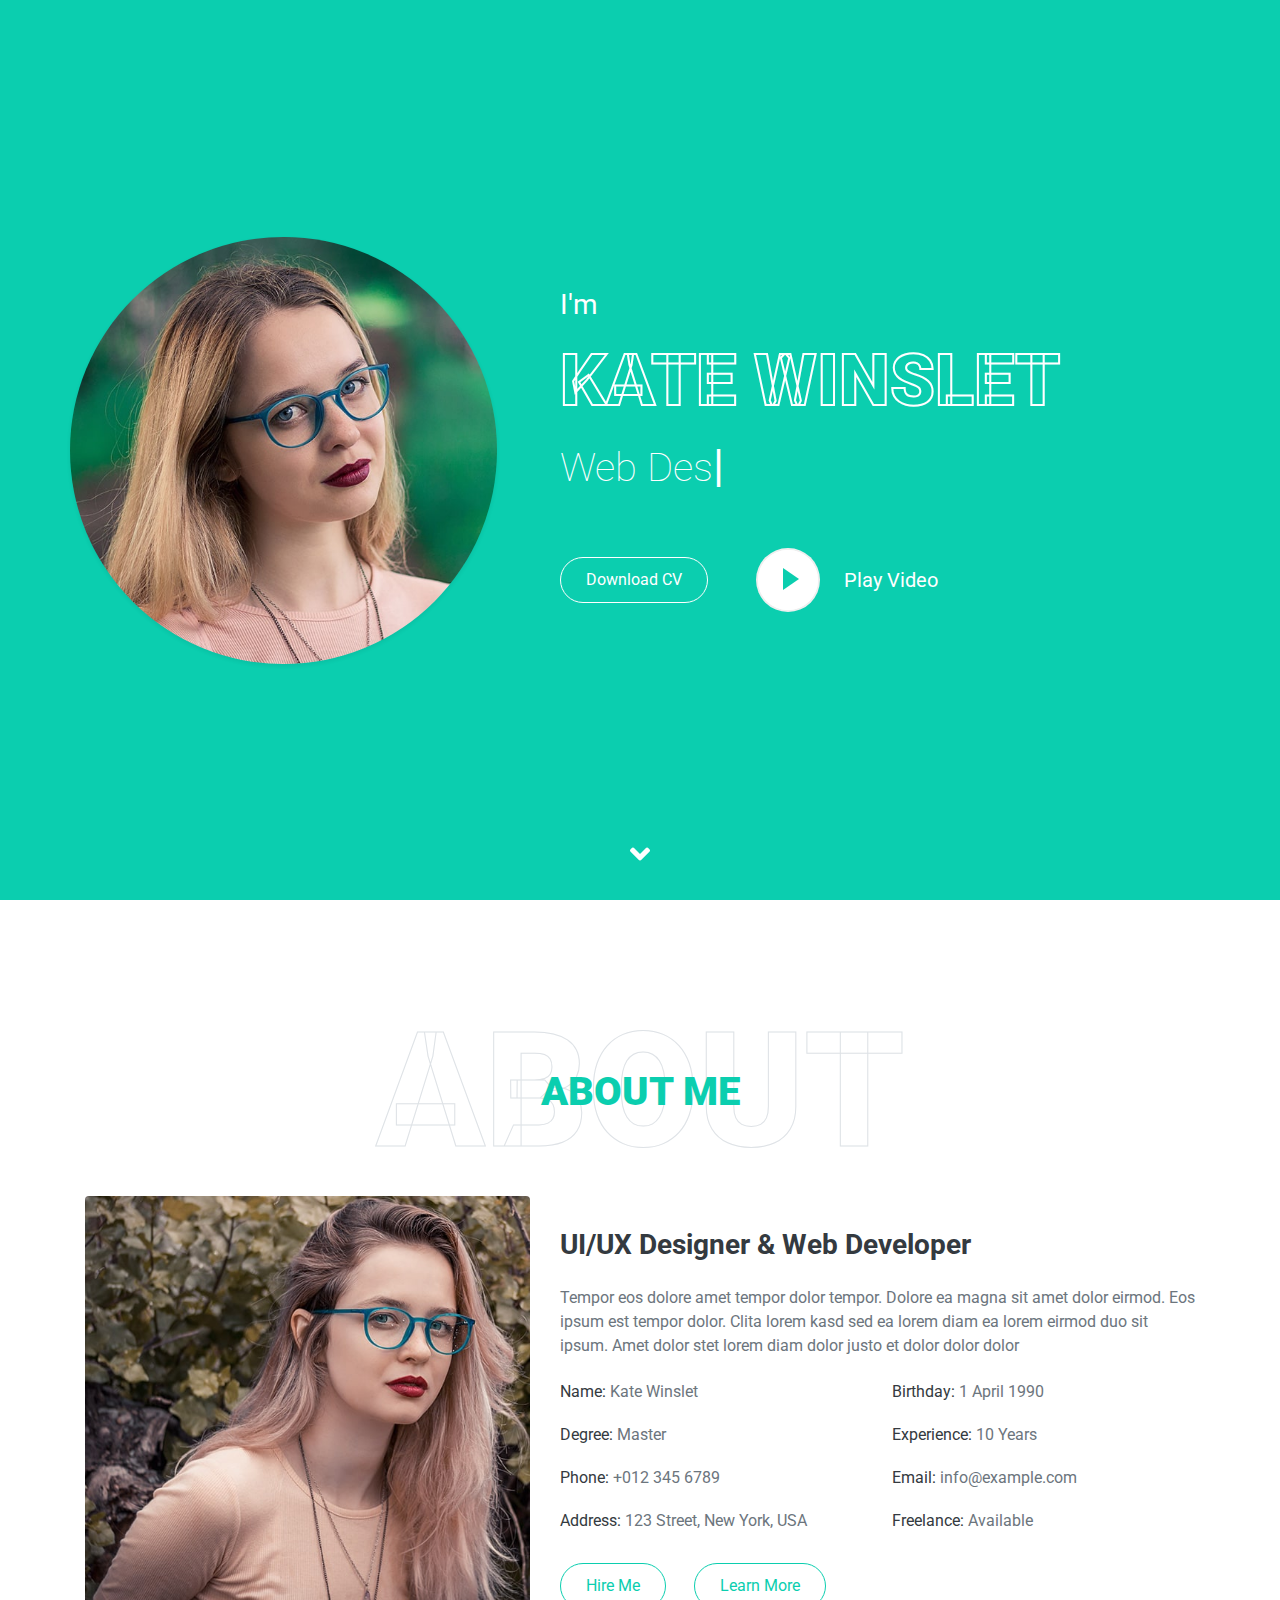
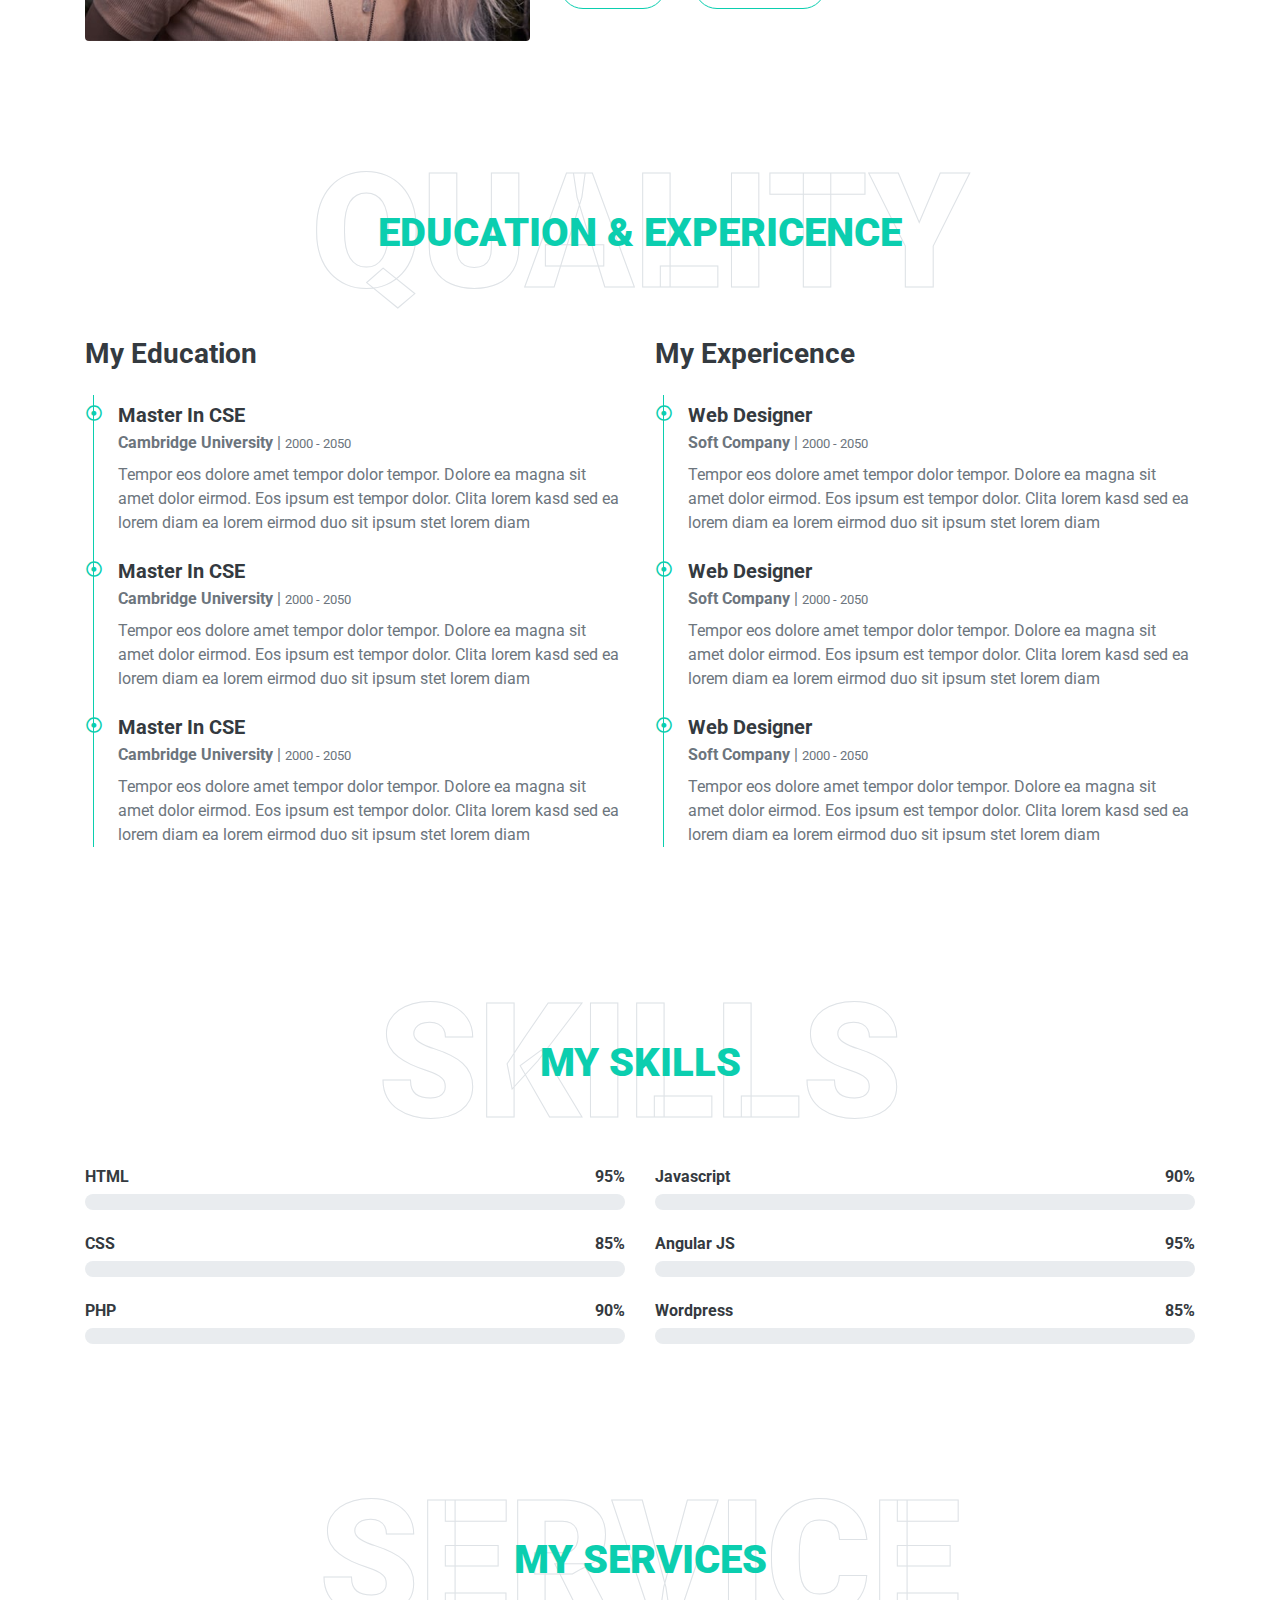
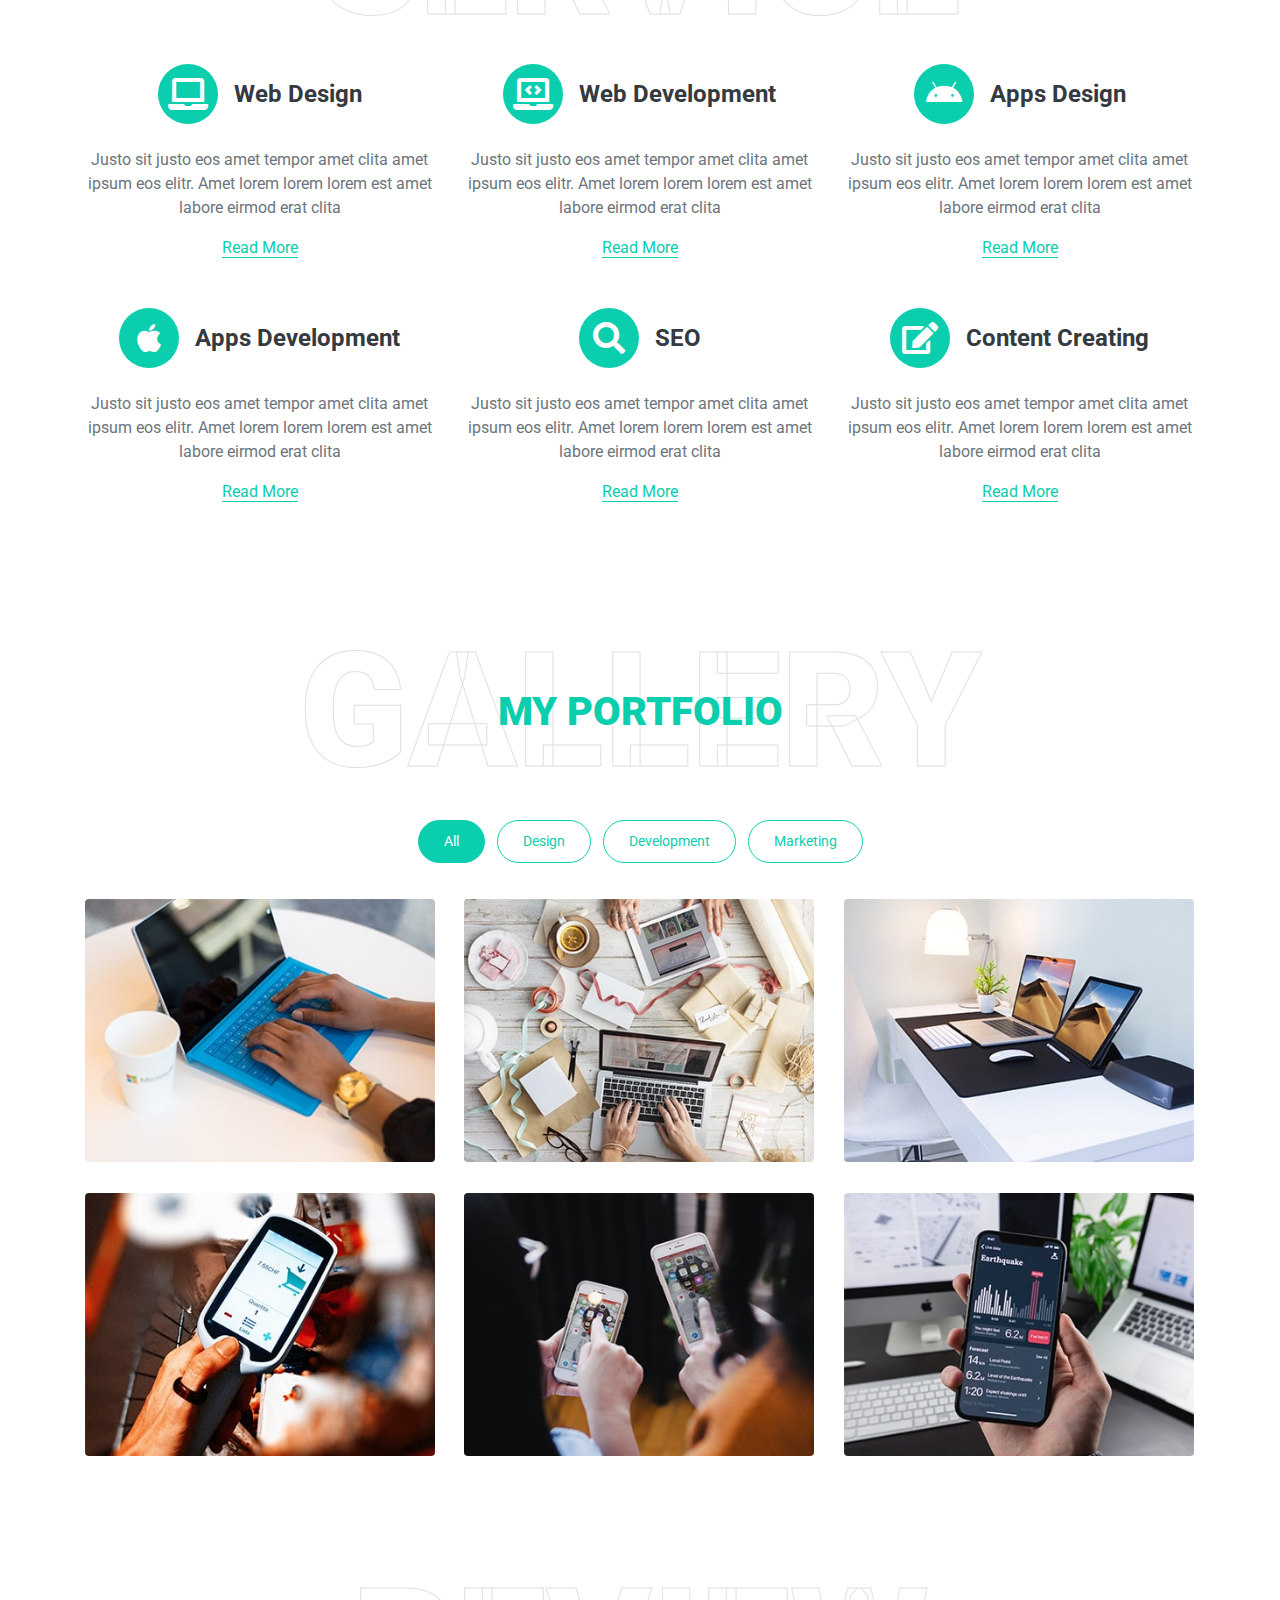
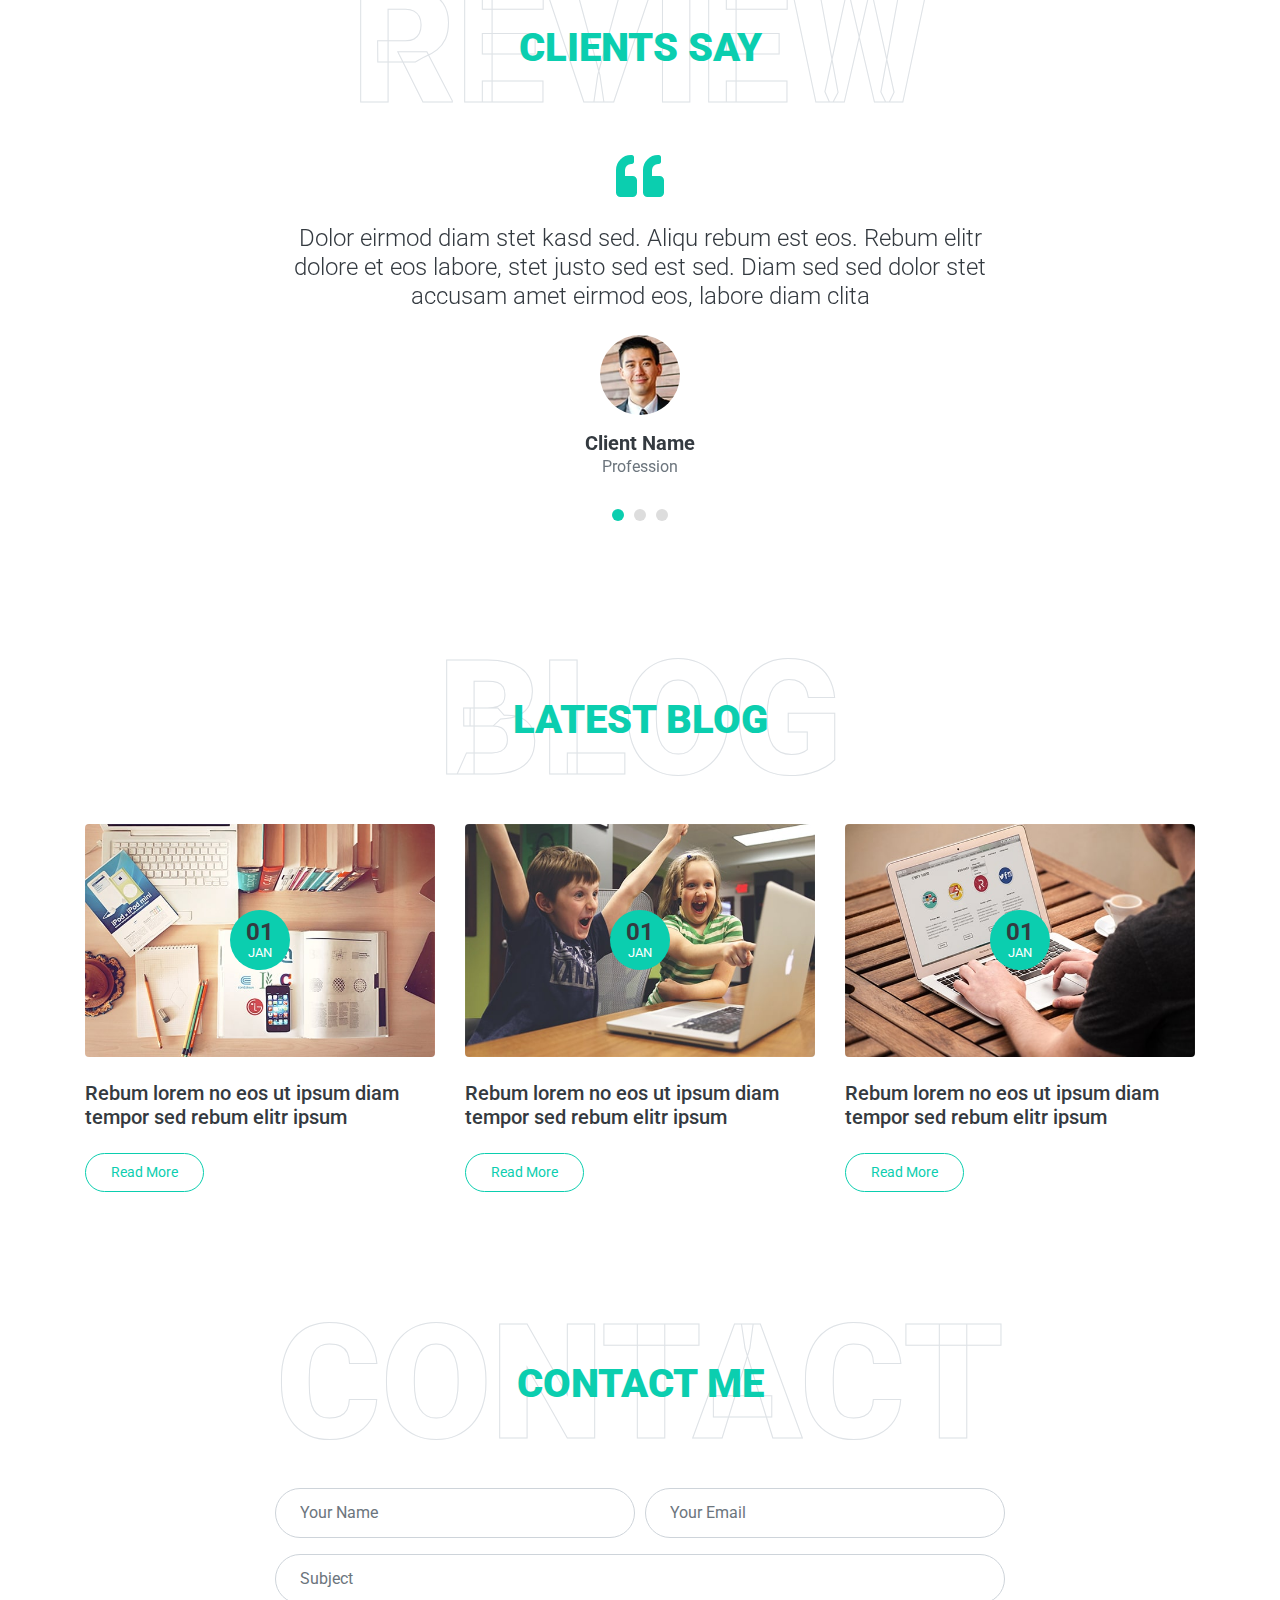
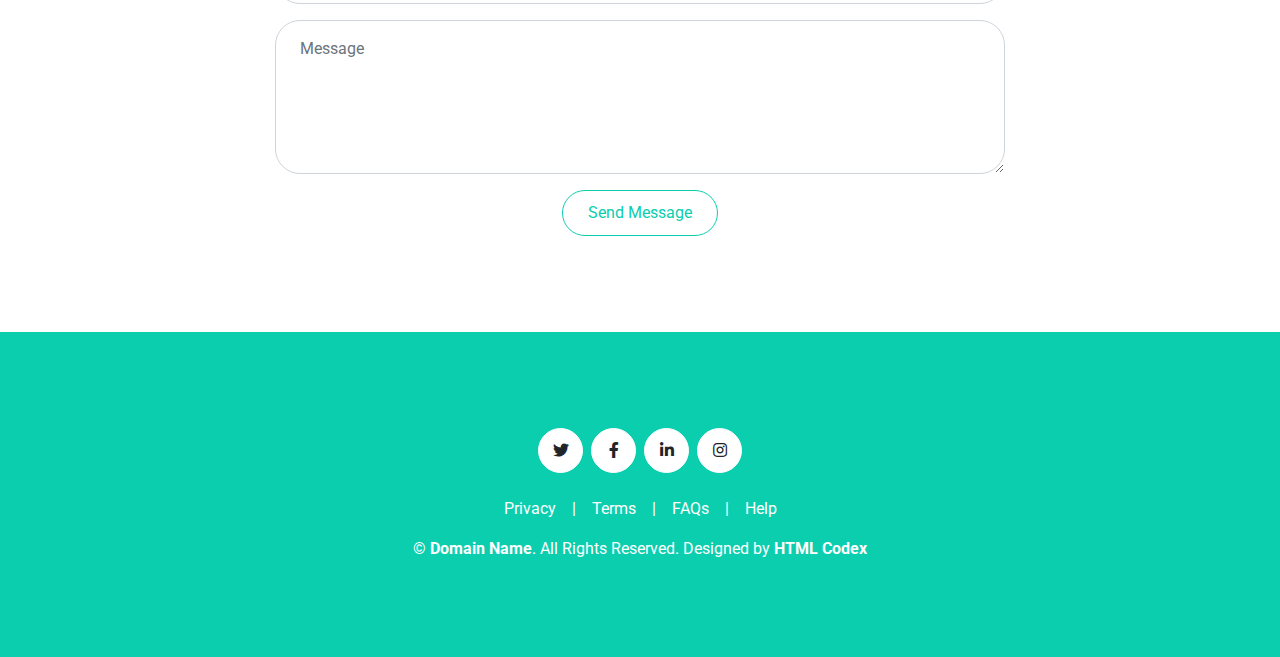
<file: index.html>
<!DOCTYPE html>
<html lang="en">

<head>
    <meta charset="utf-8">
    <title>FreeFolio - Freelancer Portfolio Template</title>
    <meta content="width=device-width, initial-scale=1.0" name="viewport">
    <meta content="Free HTML Templates" name="keywords">
    <meta content="Free HTML Templates" name="description">

    <!-- Favicon -->
    <link href="img/favicon.ico" rel="icon">

    <!-- Google Web Fonts -->
    <link rel="preconnect" href="https://fonts.gstatic.com">
    <link href="https://fonts.googleapis.com/css2?family=Roboto:wght@300;400;500;700;900&display=swap" rel="stylesheet"> 

    <!-- Font Awesome -->
    <link href="https://cdnjs.cloudflare.com/ajax/libs/font-awesome/5.10.0/css/all.min.css" rel="stylesheet">

    <!-- Libraries Stylesheet -->
    <link href="lib/owlcarousel/assets/owl.carousel.min.css" rel="stylesheet">
    <link href="lib/lightbox/css/lightbox.min.css" rel="stylesheet">

    <!-- Customized Bootstrap Stylesheet -->
    <link href="css/style.css" rel="stylesheet">
</head>

<body data-spy="scroll" data-target=".navbar" data-offset="51">
    <!-- Navbar Start -->
    <nav class="navbar fixed-top shadow-sm navbar-expand-lg bg-light navbar-light py-3 py-lg-0 px-lg-5">
        <a href="index.html" class="navbar-brand ml-lg-3">
            <h1 class="m-0 display-5"><span class="text-primary">Free</span>Folio</h1>
        </a>
        <button type="button" class="navbar-toggler" data-toggle="collapse" data-target="#navbarCollapse">
            <span class="navbar-toggler-icon"></span>
        </button>
        <div class="collapse navbar-collapse px-lg-3" id="navbarCollapse">
            <div class="navbar-nav m-auto py-0">
                <a href="#home" class="nav-item nav-link active">Home</a>
                <a href="#about" class="nav-item nav-link">About</a>
                <a href="#qualification" class="nav-item nav-link">Quality</a>
                <a href="#skill" class="nav-item nav-link">Skill</a>
                <a href="#service" class="nav-item nav-link">Service</a>
                <a href="#portfolio" class="nav-item nav-link">Portfolio</a>
                <a href="#testimonial" class="nav-item nav-link">Review</a>
                <a href="#blog" class="nav-item nav-link">Blog</a>
                <a href="#contact" class="nav-item nav-link">Contact</a>
            </div>
            <a href="" class="btn btn-outline-primary d-none d-lg-block">Hire Me</a>
        </div>
    </nav>
    <!-- Navbar End -->


    <!-- Video Modal Start -->
    <div class="modal fade" id="videoModal" tabindex="-1" role="dialog" aria-labelledby="exampleModalLabel" aria-hidden="true">
        <div class="modal-dialog" role="document">
            <div class="modal-content">
                <div class="modal-body">
                    <button type="button" class="close" data-dismiss="modal" aria-label="Close">
                        <span aria-hidden="true">&times;</span>
                    </button>        
                    <!-- 16:9 aspect ratio -->
                    <div class="embed-responsive embed-responsive-16by9">
                        <iframe class="embed-responsive-item" src="" id="video"  allowscriptaccess="always" allow="autoplay"></iframe>
                    </div>
                </div>
            </div>
        </div>
    </div>
    <!-- Video Modal End -->


    <!-- Header Start -->
    <div class="container-fluid bg-primary d-flex align-items-center mb-5 py-5" id="home" style="min-height: 100vh;">
        <div class="container">
            <div class="row align-items-center">
                <div class="col-lg-5 px-5 pl-lg-0 pb-5 pb-lg-0">
                    <img class="img-fluid w-100 rounded-circle shadow-sm" src="img/profile.jpg" alt="">
                </div>
                <div class="col-lg-7 text-center text-lg-left">
                    <h3 class="text-white font-weight-normal mb-3">I'm</h3>
                    <h1 class="display-3 text-uppercase text-primary mb-2" style="-webkit-text-stroke: 2px #ffffff;">Kate Winslet</h1>
                    <h1 class="typed-text-output d-inline font-weight-lighter text-white"></h1>
                    <div class="typed-text d-none">Web Designer, Web Developer, Front End Developer, Apps Designer, Apps Developer</div>
                    <div class="d-flex align-items-center justify-content-center justify-content-lg-start pt-5">
                        <a href="" class="btn btn-outline-light mr-5">Download CV</a>
                        <button type="button" class="btn-play" data-toggle="modal"
                            data-src="https://www.youtube.com/embed/DWRcNpR6Kdc" data-target="#videoModal">
                            <span></span>
                        </button>
                        <h5 class="font-weight-normal text-white m-0 ml-4 d-none d-sm-block">Play Video</h5>
                    </div>
                </div>
            </div>
        </div>
    </div>
    <!-- Header End -->


    <!-- About Start -->
    <div class="container-fluid py-5" id="about">
        <div class="container">
            <div class="position-relative d-flex align-items-center justify-content-center">
                <h1 class="display-1 text-uppercase text-white" style="-webkit-text-stroke: 1px #dee2e6;">About</h1>
                <h1 class="position-absolute text-uppercase text-primary">About Me</h1>
            </div>
            <div class="row align-items-center">
                <div class="col-lg-5 pb-4 pb-lg-0">
                    <img class="img-fluid rounded w-100" src="img/about.jpg" alt="">
                </div>
                <div class="col-lg-7">
                    <h3 class="mb-4">UI/UX Designer & Web Developer</h3>
                    <p>Tempor eos dolore amet tempor dolor tempor. Dolore ea magna sit amet dolor eirmod. Eos ipsum est tempor dolor. Clita lorem kasd sed ea lorem diam ea lorem eirmod duo sit ipsum. Amet dolor stet lorem diam dolor justo et dolor dolor dolor</p>
                    <div class="row mb-3">
                        <div class="col-sm-6 py-2"><h6>Name: <span class="text-secondary">Kate Winslet</span></h6></div>
                        <div class="col-sm-6 py-2"><h6>Birthday: <span class="text-secondary">1 April 1990</span></h6></div>
                        <div class="col-sm-6 py-2"><h6>Degree: <span class="text-secondary">Master</span></h6></div>
                        <div class="col-sm-6 py-2"><h6>Experience: <span class="text-secondary">10 Years</span></h6></div>
                        <div class="col-sm-6 py-2"><h6>Phone: <span class="text-secondary">+012 345 6789</span></h6></div>
                        <div class="col-sm-6 py-2"><h6>Email: <span class="text-secondary">info@example.com</span></h6></div>
                        <div class="col-sm-6 py-2"><h6>Address: <span class="text-secondary">123 Street, New York, USA</span></h6></div>
                        <div class="col-sm-6 py-2"><h6>Freelance: <span class="text-secondary">Available</span></h6></div>
                    </div>
                    <a href="" class="btn btn-outline-primary mr-4">Hire Me</a>
                    <a href="" class="btn btn-outline-primary">Learn More</a>
                </div>
            </div>
        </div>
    </div>
    <!-- About End -->


    <!-- Qualification Start -->
    <div class="container-fluid py-5" id="qualification">
        <div class="container">
            <div class="position-relative d-flex align-items-center justify-content-center">
                <h1 class="display-1 text-uppercase text-white" style="-webkit-text-stroke: 1px #dee2e6;">Quality</h1>
                <h1 class="position-absolute text-uppercase text-primary">Education & Expericence</h1>
            </div>
            <div class="row align-items-center">
                <div class="col-lg-6">
                    <h3 class="mb-4">My Education</h3>
                    <div class="border-left border-primary pt-2 pl-4 ml-2">
                        <div class="position-relative mb-4">
                            <i class="far fa-dot-circle text-primary position-absolute" style="top: 2px; left: -32px;"></i>
                            <h5 class="font-weight-bold mb-1">Master In CSE</h5>
                            <p class="mb-2"><strong>Cambridge University</strong> | <small>2000 - 2050</small></p>
                            <p>Tempor eos dolore amet tempor dolor tempor. Dolore ea magna sit amet dolor eirmod. Eos ipsum est tempor dolor. Clita lorem kasd sed ea lorem diam ea lorem eirmod duo sit ipsum stet lorem diam</p>
                        </div>
                        <div class="position-relative mb-4">
                            <i class="far fa-dot-circle text-primary position-absolute" style="top: 2px; left: -32px;"></i>
                            <h5 class="font-weight-bold mb-1">Master In CSE</h5>
                            <p class="mb-2"><strong>Cambridge University</strong> | <small>2000 - 2050</small></p>
                            <p>Tempor eos dolore amet tempor dolor tempor. Dolore ea magna sit amet dolor eirmod. Eos ipsum est tempor dolor. Clita lorem kasd sed ea lorem diam ea lorem eirmod duo sit ipsum stet lorem diam</p>
                        </div>
                        <div class="position-relative mb-4">
                            <i class="far fa-dot-circle text-primary position-absolute" style="top: 2px; left: -32px;"></i>
                            <h5 class="font-weight-bold mb-1">Master In CSE</h5>
                            <p class="mb-2"><strong>Cambridge University</strong> | <small>2000 - 2050</small></p>
                            <p>Tempor eos dolore amet tempor dolor tempor. Dolore ea magna sit amet dolor eirmod. Eos ipsum est tempor dolor. Clita lorem kasd sed ea lorem diam ea lorem eirmod duo sit ipsum stet lorem diam</p>
                        </div>
                    </div>
                </div>
                <div class="col-lg-6">
                    <h3 class="mb-4">My Expericence</h3>
                    <div class="border-left border-primary pt-2 pl-4 ml-2">
                        <div class="position-relative mb-4">
                            <i class="far fa-dot-circle text-primary position-absolute" style="top: 2px; left: -32px;"></i>
                            <h5 class="font-weight-bold mb-1">Web Designer</h5>
                            <p class="mb-2"><strong>Soft Company</strong> | <small>2000 - 2050</small></p>
                            <p>Tempor eos dolore amet tempor dolor tempor. Dolore ea magna sit amet dolor eirmod. Eos ipsum est tempor dolor. Clita lorem kasd sed ea lorem diam ea lorem eirmod duo sit ipsum stet lorem diam</p>
                        </div>
                        <div class="position-relative mb-4">
                            <i class="far fa-dot-circle text-primary position-absolute" style="top: 2px; left: -32px;"></i>
                            <h5 class="font-weight-bold mb-1">Web Designer</h5>
                            <p class="mb-2"><strong>Soft Company</strong> | <small>2000 - 2050</small></p>
                            <p>Tempor eos dolore amet tempor dolor tempor. Dolore ea magna sit amet dolor eirmod. Eos ipsum est tempor dolor. Clita lorem kasd sed ea lorem diam ea lorem eirmod duo sit ipsum stet lorem diam</p>
                        </div>
                        <div class="position-relative mb-4">
                            <i class="far fa-dot-circle text-primary position-absolute" style="top: 2px; left: -32px;"></i>
                            <h5 class="font-weight-bold mb-1">Web Designer</h5>
                            <p class="mb-2"><strong>Soft Company</strong> | <small>2000 - 2050</small></p>
                            <p>Tempor eos dolore amet tempor dolor tempor. Dolore ea magna sit amet dolor eirmod. Eos ipsum est tempor dolor. Clita lorem kasd sed ea lorem diam ea lorem eirmod duo sit ipsum stet lorem diam</p>
                        </div>
                    </div>
                </div>
            </div>
        </div>
    </div>
    <!-- Qualification End -->


    <!-- Skill Start -->
    <div class="container-fluid py-5" id="skill">
        <div class="container">
            <div class="position-relative d-flex align-items-center justify-content-center">
                <h1 class="display-1 text-uppercase text-white" style="-webkit-text-stroke: 1px #dee2e6;">Skills</h1>
                <h1 class="position-absolute text-uppercase text-primary">My Skills</h1>
            </div>
            <div class="row align-items-center">
                <div class="col-md-6">
                    <div class="skill mb-4">
                        <div class="d-flex justify-content-between">
                            <h6 class="font-weight-bold">HTML</h6>
                            <h6 class="font-weight-bold">95%</h6>
                        </div>
                        <div class="progress">
                            <div class="progress-bar bg-primary" role="progressbar" aria-valuenow="95" aria-valuemin="0" aria-valuemax="100"></div>
                        </div>
                    </div>
                    <div class="skill mb-4">
                        <div class="d-flex justify-content-between">
                            <h6 class="font-weight-bold">CSS</h6>
                            <h6 class="font-weight-bold">85%</h6>
                        </div>
                        <div class="progress">
                            <div class="progress-bar bg-warning" role="progressbar" aria-valuenow="85" aria-valuemin="0" aria-valuemax="100"></div>
                        </div>
                    </div>
                    <div class="skill mb-4">
                        <div class="d-flex justify-content-between">
                            <h6 class="font-weight-bold">PHP</h6>
                            <h6 class="font-weight-bold">90%</h6>
                        </div>
                        <div class="progress">
                            <div class="progress-bar bg-danger" role="progressbar" aria-valuenow="90" aria-valuemin="0" aria-valuemax="100"></div>
                        </div>
                    </div>
                </div>
                <div class="col-md-6">
                    <div class="skill mb-4">
                        <div class="d-flex justify-content-between">
                            <h6 class="font-weight-bold">Javascript</h6>
                            <h6 class="font-weight-bold">90%</h6>
                        </div>
                        <div class="progress">
                            <div class="progress-bar bg-danger" role="progressbar" aria-valuenow="90" aria-valuemin="0" aria-valuemax="100"></div>
                        </div>
                    </div>
                    <div class="skill mb-4">
                        <div class="d-flex justify-content-between">
                            <h6 class="font-weight-bold">Angular JS</h6>
                            <h6 class="font-weight-bold">95%</h6>
                        </div>
                        <div class="progress">
                            <div class="progress-bar bg-dark" role="progressbar" aria-valuenow="95" aria-valuemin="0" aria-valuemax="100"></div>
                        </div>
                    </div>
                    <div class="skill mb-4">
                        <div class="d-flex justify-content-between">
                            <h6 class="font-weight-bold">Wordpress</h6>
                            <h6 class="font-weight-bold">85%</h6>
                        </div>
                        <div class="progress">
                            <div class="progress-bar bg-info" role="progressbar" aria-valuenow="85" aria-valuemin="0" aria-valuemax="100"></div>
                        </div>
                    </div>
                </div>
            </div>
        </div>
    </div>
    <!-- Skill End -->


    <!-- Services Start -->
    <div class="container-fluid pt-5" id="service">
        <div class="container">
            <div class="position-relative d-flex align-items-center justify-content-center">
                <h1 class="display-1 text-uppercase text-white" style="-webkit-text-stroke: 1px #dee2e6;">Service</h1>
                <h1 class="position-absolute text-uppercase text-primary">My Services</h1>
            </div>
            <div class="row pb-3">
                <div class="col-lg-4 col-md-6 text-center mb-5">
                    <div class="d-flex align-items-center justify-content-center mb-4">
                        <i class="fa fa-2x fa-laptop service-icon bg-primary text-white mr-3"></i>
                        <h4 class="font-weight-bold m-0">Web Design</h4>
                    </div>
                    <p>Justo sit justo eos amet tempor amet clita amet ipsum eos elitr. Amet lorem lorem lorem est amet labore eirmod erat clita</p>
                    <a class="border-bottom border-primary text-decoration-none" href="">Read More</a>
                </div>
                <div class="col-lg-4 col-md-6 text-center mb-5">
                    <div class="d-flex align-items-center justify-content-center mb-4">
                        <i class="fa fa-2x fa-laptop-code service-icon bg-primary text-white mr-3"></i>
                        <h4 class="font-weight-bold m-0">Web Development</h4>
                    </div>
                    <p>Justo sit justo eos amet tempor amet clita amet ipsum eos elitr. Amet lorem lorem lorem est amet labore eirmod erat clita</p>
                    <a class="border-bottom border-primary text-decoration-none" href="">Read More</a>
                </div>
                <div class="col-lg-4 col-md-6 text-center mb-5">
                    <div class="d-flex align-items-center justify-content-center mb-4">
                        <i class="fab fa-2x fa-android service-icon bg-primary text-white mr-3"></i>
                        <h4 class="font-weight-bold m-0">Apps Design</h4>
                    </div>
                    <p>Justo sit justo eos amet tempor amet clita amet ipsum eos elitr. Amet lorem lorem lorem est amet labore eirmod erat clita</p>
                    <a class="border-bottom border-primary text-decoration-none" href="">Read More</a>
                </div>
                <div class="col-lg-4 col-md-6 text-center mb-5">
                    <div class="d-flex align-items-center justify-content-center mb-4">
                        <i class="fab fa-2x fa-apple service-icon bg-primary text-white mr-3"></i>
                        <h4 class="font-weight-bold m-0">Apps Development</h4>
                    </div>
                    <p>Justo sit justo eos amet tempor amet clita amet ipsum eos elitr. Amet lorem lorem lorem est amet labore eirmod erat clita</p>
                    <a class="border-bottom border-primary text-decoration-none" href="">Read More</a>
                </div>
                <div class="col-lg-4 col-md-6 text-center mb-5">
                    <div class="d-flex align-items-center justify-content-center mb-4">
                        <i class="fa fa-2x fa-search service-icon bg-primary text-white mr-3"></i>
                        <h4 class="font-weight-bold m-0">SEO</h4>
                    </div>
                    <p>Justo sit justo eos amet tempor amet clita amet ipsum eos elitr. Amet lorem lorem lorem est amet labore eirmod erat clita</p>
                    <a class="border-bottom border-primary text-decoration-none" href="">Read More</a>
                </div>
                <div class="col-lg-4 col-md-6 text-center mb-5">
                    <div class="d-flex align-items-center justify-content-center mb-4">
                        <i class="fa fa-2x fa-edit service-icon bg-primary text-white mr-3"></i>
                        <h4 class="font-weight-bold m-0">Content Creating</h4>
                    </div>
                    <p>Justo sit justo eos amet tempor amet clita amet ipsum eos elitr. Amet lorem lorem lorem est amet labore eirmod erat clita</p>
                    <a class="border-bottom border-primary text-decoration-none" href="">Read More</a>
                </div>
            </div>
        </div>
    </div>
    <!-- Services End -->


    <!-- Portfolio Start -->
    <div class="container-fluid pt-5 pb-3" id="portfolio">
        <div class="container">
            <div class="position-relative d-flex align-items-center justify-content-center">
                <h1 class="display-1 text-uppercase text-white" style="-webkit-text-stroke: 1px #dee2e6;">Gallery</h1>
                <h1 class="position-absolute text-uppercase text-primary">My Portfolio</h1>
            </div>
            <div class="row">
                <div class="col-12 text-center mb-2">
                    <ul class="list-inline mb-4" id="portfolio-flters">
                        <li class="btn btn-sm btn-outline-primary m-1 active"  data-filter="*">All</li>
                        <li class="btn btn-sm btn-outline-primary m-1" data-filter=".first">Design</li>
                        <li class="btn btn-sm btn-outline-primary m-1" data-filter=".second">Development</li>
                        <li class="btn btn-sm btn-outline-primary m-1" data-filter=".third">Marketing</li>
                    </ul>
                </div>
            </div>
            <div class="row portfolio-container">
                <div class="col-lg-4 col-md-6 mb-4 portfolio-item first">
                    <div class="position-relative overflow-hidden mb-2">
                        <img class="img-fluid rounded w-100" src="img/portfolio-1.jpg" alt="">
                        <div class="portfolio-btn bg-primary d-flex align-items-center justify-content-center">
                            <a href="img/portfolio-1.jpg" data-lightbox="portfolio">
                                <i class="fa fa-plus text-white" style="font-size: 60px;"></i>
                            </a>
                        </div>
                    </div>
                </div>
                <div class="col-lg-4 col-md-6 mb-4 portfolio-item second">
                    <div class="position-relative overflow-hidden mb-2">
                        <img class="img-fluid rounded w-100" src="img/portfolio-2.jpg" alt="">
                        <div class="portfolio-btn bg-primary d-flex align-items-center justify-content-center">
                            <a href="img/portfolio-2.jpg" data-lightbox="portfolio">
                                <i class="fa fa-plus text-white" style="font-size: 60px;"></i>
                            </a>
                        </div>
                    </div>
                </div>
                <div class="col-lg-4 col-md-6 mb-4 portfolio-item third">
                    <div class="position-relative overflow-hidden mb-2">
                        <img class="img-fluid rounded w-100" src="img/portfolio-3.jpg" alt="">
                        <div class="portfolio-btn bg-primary d-flex align-items-center justify-content-center">
                            <a href="img/portfolio-3.jpg" data-lightbox="portfolio">
                                <i class="fa fa-plus text-white" style="font-size: 60px;"></i>
                            </a>
                        </div>
                    </div>
                </div>
                <div class="col-lg-4 col-md-6 mb-4 portfolio-item first">
                    <div class="position-relative overflow-hidden mb-2">
                        <img class="img-fluid rounded w-100" src="img/portfolio-4.jpg" alt="">
                        <div class="portfolio-btn bg-primary d-flex align-items-center justify-content-center">
                            <a href="img/portfolio-4.jpg" data-lightbox="portfolio">
                                <i class="fa fa-plus text-white" style="font-size: 60px;"></i>
                            </a>
                        </div>
                    </div>
                </div>
                <div class="col-lg-4 col-md-6 mb-4 portfolio-item second">
                    <div class="position-relative overflow-hidden mb-2">
                        <img class="img-fluid rounded w-100" src="img/portfolio-5.jpg" alt="">
                        <div class="portfolio-btn bg-primary d-flex align-items-center justify-content-center">
                            <a href="img/portfolio-5.jpg" data-lightbox="portfolio">
                                <i class="fa fa-plus text-white" style="font-size: 60px;"></i>
                            </a>
                        </div>
                    </div>
                </div>
                <div class="col-lg-4 col-md-6 mb-4 portfolio-item third">
                    <div class="position-relative overflow-hidden mb-2">
                        <img class="img-fluid rounded w-100" src="img/portfolio-6.jpg" alt="">
                        <div class="portfolio-btn bg-primary d-flex align-items-center justify-content-center">
                            <a href="img/portfolio-6.jpg" data-lightbox="portfolio">
                                <i class="fa fa-plus text-white" style="font-size: 60px;"></i>
                            </a>
                        </div>
                    </div>
                </div>
            </div>
        </div>
    </div>
    <!-- Portfolio End -->


    <!-- Testimonial Start -->
    <div class="container-fluid py-5" id="testimonial">
        <div class="container">
            <div class="position-relative d-flex align-items-center justify-content-center">
                <h1 class="display-1 text-uppercase text-white" style="-webkit-text-stroke: 1px #dee2e6;">Review</h1>
                <h1 class="position-absolute text-uppercase text-primary">Clients Say</h1>
            </div>
            <div class="row justify-content-center">
                <div class="col-lg-8">
                    <div class="owl-carousel testimonial-carousel">
                        <div class="text-center">
                            <i class="fa fa-3x fa-quote-left text-primary mb-4"></i>
                            <h4 class="font-weight-light mb-4">Dolor eirmod diam stet kasd sed. Aliqu rebum est eos. Rebum elitr dolore et eos labore, stet justo sed est sed. Diam sed sed dolor stet accusam amet eirmod eos, labore diam clita</h4>
                            <img class="img-fluid rounded-circle mx-auto mb-3" src="img/testimonial-1.jpg" style="width: 80px; height: 80px;">
                            <h5 class="font-weight-bold m-0">Client Name</h5>
                            <span>Profession</span>
                        </div>
                        <div class="text-center">
                            <i class="fa fa-3x fa-quote-left text-primary mb-4"></i>
                            <h4 class="font-weight-light mb-4">Dolor eirmod diam stet kasd sed. Aliqu rebum est eos. Rebum elitr dolore et eos labore, stet justo sed est sed. Diam sed sed dolor stet accusam amet eirmod eos, labore diam clita</h4>
                            <img class="img-fluid rounded-circle mx-auto mb-3" src="img/testimonial-2.jpg" style="width: 80px; height: 80px;">
                            <h5 class="font-weight-bold m-0">Client Name</h5>
                            <span>Profession</span>
                        </div>
                        <div class="text-center">
                            <i class="fa fa-3x fa-quote-left text-primary mb-4"></i>
                            <h4 class="font-weight-light mb-4">Dolor eirmod diam stet kasd sed. Aliqu rebum est eos. Rebum elitr dolore et eos labore, stet justo sed est sed. Diam sed sed dolor stet accusam amet eirmod eos, labore diam clita</h4>
                            <img class="img-fluid rounded-circle mx-auto mb-3" src="img/testimonial-3.jpg" style="width: 80px; height: 80px;">
                            <h5 class="font-weight-bold m-0">Client Name</h5>
                            <span>Profession</span>
                        </div>
                    </div>
                </div>
            </div>
        </div>
    </div>
    <!-- Testimonial End -->


    <!-- Blog Start -->
    <div class="container-fluid pt-5" id="blog">
        <div class="container">
            <div class="position-relative d-flex align-items-center justify-content-center">
                <h1 class="display-1 text-uppercase text-white" style="-webkit-text-stroke: 1px #dee2e6;">Blog</h1>
                <h1 class="position-absolute text-uppercase text-primary">Latest Blog</h1>
            </div>
            <div class="row">
                <div class="col-lg-4 mb-5">
                    <div class="position-relative mb-4">
                        <img class="img-fluid rounded w-100" src="img/blog-1.jpg" alt="">
                        <div class="blog-date">
                            <h4 class="font-weight-bold mb-n1">01</h4>
                            <small class="text-white text-uppercase">Jan</small>
                        </div>
                    </div>
                    <h5 class="font-weight-medium mb-4">Rebum lorem no eos ut ipsum diam tempor sed rebum elitr ipsum</h5>
                    <a class="btn btn-sm btn-outline-primary py-2" href="">Read More</a>
                </div>
                <div class="col-lg-4 mb-5">
                    <div class="position-relative mb-4">
                        <img class="img-fluid rounded w-100" src="img/blog-2.jpg" alt="">
                        <div class="blog-date">
                            <h4 class="font-weight-bold mb-n1">01</h4>
                            <small class="text-white text-uppercase">Jan</small>
                        </div>
                    </div>
                    <h5 class="font-weight-medium mb-4">Rebum lorem no eos ut ipsum diam tempor sed rebum elitr ipsum</h5>
                    <a class="btn btn-sm btn-outline-primary py-2" href="">Read More</a>
                </div>
                <div class="col-lg-4 mb-5">
                    <div class="position-relative mb-4">
                        <img class="img-fluid rounded w-100" src="img/blog-3.jpg" alt="">
                        <div class="blog-date">
                            <h4 class="font-weight-bold mb-n1">01</h4>
                            <small class="text-white text-uppercase">Jan</small>
                        </div>
                    </div>
                    <h5 class="font-weight-medium mb-4">Rebum lorem no eos ut ipsum diam tempor sed rebum elitr ipsum</h5>
                    <a class="btn btn-sm btn-outline-primary py-2" href="">Read More</a>
                </div>
            </div>
        </div>
    </div>
    <!-- Blog End -->


    <!-- Contact Start -->
    <div class="container-fluid py-5" id="contact">
        <div class="container">
            <div class="position-relative d-flex align-items-center justify-content-center">
                <h1 class="display-1 text-uppercase text-white" style="-webkit-text-stroke: 1px #dee2e6;">Contact</h1>
                <h1 class="position-absolute text-uppercase text-primary">Contact Me</h1>
            </div>
            <div class="row justify-content-center">
                <div class="col-lg-8">
                    <div class="contact-form text-center">
                        <div id="success"></div>
                        <form name="sentMessage" id="contactForm" novalidate="novalidate">
                            <div class="form-row">
                                <div class="control-group col-sm-6">
                                    <input type="text" class="form-control p-4" id="name" placeholder="Your Name"
                                        required="required" data-validation-required-message="Please enter your name" />
                                    <p class="help-block text-danger"></p>
                                </div>
                                <div class="control-group col-sm-6">
                                    <input type="email" class="form-control p-4" id="email" placeholder="Your Email"
                                        required="required" data-validation-required-message="Please enter your email" />
                                    <p class="help-block text-danger"></p>
                                </div>
                            </div>
                            <div class="control-group">
                                <input type="text" class="form-control p-4" id="subject" placeholder="Subject"
                                    required="required" data-validation-required-message="Please enter a subject" />
                                <p class="help-block text-danger"></p>
                            </div>
                            <div class="control-group">
                                <textarea class="form-control py-3 px-4" rows="5" id="message" placeholder="Message"
                                    required="required"
                                    data-validation-required-message="Please enter your message"></textarea>
                                <p class="help-block text-danger"></p>
                            </div>
                            <div>
                                <button class="btn btn-outline-primary" type="submit" id="sendMessageButton">Send
                                    Message</button>
                            </div>
                        </form>
                    </div>
                </div>
            </div>
        </div>
    </div>
    <!-- Contact End -->


    <!-- Footer Start -->
    <div class="container-fluid bg-primary text-white mt-5 py-5 px-sm-3 px-md-5">
        <div class="container text-center py-5">
            <div class="d-flex justify-content-center mb-4">
                <a class="btn btn-light btn-social mr-2" href="#"><i class="fab fa-twitter"></i></a>
                <a class="btn btn-light btn-social mr-2" href="#"><i class="fab fa-facebook-f"></i></a>
                <a class="btn btn-light btn-social mr-2" href="#"><i class="fab fa-linkedin-in"></i></a>
                <a class="btn btn-light btn-social" href="#"><i class="fab fa-instagram"></i></a>
            </div>
            <div class="d-flex justify-content-center mb-3">
                <a class="text-white" href="#">Privacy</a>
                <span class="px-3">|</span>
                <a class="text-white" href="#">Terms</a>
                <span class="px-3">|</span>
                <a class="text-white" href="#">FAQs</a>
                <span class="px-3">|</span>
                <a class="text-white" href="#">Help</a>
            </div>
            <p class="m-0">&copy; <a class="text-white font-weight-bold" href="#">Domain Name</a>. All Rights Reserved. Designed by <a class="text-white font-weight-bold" href="https://htmlcodex.com">HTML Codex</a>
            </p>
        </div>
    </div>
    <!-- Footer End -->

    <!-- Scroll to Bottom -->
    <i class="fa fa-2x fa-angle-down text-white scroll-to-bottom"></i>

    <!-- Back to Top -->
    <a href="#" class="btn btn-outline-dark px-0 back-to-top"><i class="fa fa-angle-double-up"></i></a>


    <!-- JavaScript Libraries -->
    <script src="https://code.jquery.com/jquery-3.4.1.min.js"></script>
    <script src="https://stackpath.bootstrapcdn.com/bootstrap/4.4.1/js/bootstrap.bundle.min.js"></script>
    <script src="lib/typed/typed.min.js"></script>
    <script src="lib/easing/easing.min.js"></script>
    <script src="lib/waypoints/waypoints.min.js"></script>
    <script src="lib/owlcarousel/owl.carousel.min.js"></script>
    <script src="lib/isotope/isotope.pkgd.min.js"></script>
    <script src="lib/lightbox/js/lightbox.min.js"></script>

    <!-- Contact Javascript File -->
    <script src="mail/jqBootstrapValidation.min.js"></script>
    <script src="mail/contact.js"></script>

    <!-- Template Javascript -->
    <script src="js/main.js"></script>
</body>

</html>
</file>
<file: css/style.css>
/******* Bootstrap Theming ********/
/*!
 * Bootstrap v4.5.3 (https://getbootstrap.com/)
 * Copyright 2011-2020 The Bootstrap Authors
 * Copyright 2011-2020 Twitter, Inc.
 * Licensed under MIT (https://github.com/twbs/bootstrap/blob/main/LICENSE)
 */
:root {
  --blue: #007bff;
  --indigo: #6610f2;
  --purple: #6f42c1;
  --pink: #e83e8c;
  --red: #dc3545;
  --orange: #fd7e14;
  --yellow: #ffc107;
  --green: #28a745;
  --teal: #20c997;
  --cyan: #17a2b8;
  --white: #fff;
  --gray: #6c757d;
  --gray-dark: #343a40;
  --primary: #0BCEAF;
  --secondary: #6c757d;
  --success: #28a745;
  --info: #17a2b8;
  --warning: #ffc107;
  --danger: #dc3545;
  --light: #ffffff;
  --dark: #343a40;
  --breakpoint-xs: 0;
  --breakpoint-sm: 576px;
  --breakpoint-md: 768px;
  --breakpoint-lg: 992px;
  --breakpoint-xl: 1200px;
  --font-family-sans-serif: "Roboto", sans-serif;
  --font-family-monospace: SFMono-Regular, Menlo, Monaco, Consolas, "Liberation Mono", "Courier New", monospace;
}

*,
*::before,
*::after {
  box-sizing: border-box;
}

html {
  font-family: sans-serif;
  line-height: 1.15;
  -webkit-text-size-adjust: 100%;
  -webkit-tap-highlight-color: rgba(0, 0, 0, 0);
}

article, aside, figcaption, figure, footer, header, hgroup, main, nav, section {
  display: block;
}

body {
  margin: 0;
  font-family: "Roboto", sans-serif;
  font-size: 1rem;
  font-weight: 400;
  line-height: 1.5;
  color: #6c757d;
  text-align: left;
  background-color: #ffffff;
}

[tabindex="-1"]:focus:not(:focus-visible) {
  outline: 0 !important;
}

hr {
  box-sizing: content-box;
  height: 0;
  overflow: visible;
}

h1, h2, h3, h4, h5, h6 {
  margin-top: 0;
  margin-bottom: 0.5rem;
}

p {
  margin-top: 0;
  margin-bottom: 1rem;
}

abbr[title],
abbr[data-original-title] {
  text-decoration: underline;
  text-decoration: underline dotted;
  cursor: help;
  border-bottom: 0;
  text-decoration-skip-ink: none;
}

address {
  margin-bottom: 1rem;
  font-style: normal;
  line-height: inherit;
}

ol,
ul,
dl {
  margin-top: 0;
  margin-bottom: 1rem;
}

ol ol,
ul ul,
ol ul,
ul ol {
  margin-bottom: 0;
}

dt {
  font-weight: 700;
}

dd {
  margin-bottom: .5rem;
  margin-left: 0;
}

blockquote {
  margin: 0 0 1rem;
}

b,
strong {
  font-weight: bolder;
}

small {
  font-size: 80%;
}

sub,
sup {
  position: relative;
  font-size: 75%;
  line-height: 0;
  vertical-align: baseline;
}

sub {
  bottom: -.25em;
}

sup {
  top: -.5em;
}

a {
  color: #0BCEAF;
  text-decoration: none;
  background-color: transparent;
}

a:hover {
  color: #078571;
  text-decoration: underline;
}

a:not([href]):not([class]) {
  color: inherit;
  text-decoration: none;
}

a:not([href]):not([class]):hover {
  color: inherit;
  text-decoration: none;
}

pre,
code,
kbd,
samp {
  font-family: SFMono-Regular, Menlo, Monaco, Consolas, "Liberation Mono", "Courier New", monospace;
  font-size: 1em;
}

pre {
  margin-top: 0;
  margin-bottom: 1rem;
  overflow: auto;
  -ms-overflow-style: scrollbar;
}

figure {
  margin: 0 0 1rem;
}

img {
  vertical-align: middle;
  border-style: none;
}

svg {
  overflow: hidden;
  vertical-align: middle;
}

table {
  border-collapse: collapse;
}

caption {
  padding-top: 0.75rem;
  padding-bottom: 0.75rem;
  color: #6c757d;
  text-align: left;
  caption-side: bottom;
}

th {
  text-align: inherit;
  text-align: -webkit-match-parent;
}

label {
  display: inline-block;
  margin-bottom: 0.5rem;
}

button {
  border-radius: 0;
}

button:focus {
  outline: 1px dotted;
  outline: 5px auto -webkit-focus-ring-color;
}

input,
button,
select,
optgroup,
textarea {
  margin: 0;
  font-family: inherit;
  font-size: inherit;
  line-height: inherit;
}

button,
input {
  overflow: visible;
}

button,
select {
  text-transform: none;
}

[role="button"] {
  cursor: pointer;
}

select {
  word-wrap: normal;
}

button,
[type="button"],
[type="reset"],
[type="submit"] {
  -webkit-appearance: button;
}

button:not(:disabled),
[type="button"]:not(:disabled),
[type="reset"]:not(:disabled),
[type="submit"]:not(:disabled) {
  cursor: pointer;
}

button::-moz-focus-inner,
[type="button"]::-moz-focus-inner,
[type="reset"]::-moz-focus-inner,
[type="submit"]::-moz-focus-inner {
  padding: 0;
  border-style: none;
}

input[type="radio"],
input[type="checkbox"] {
  box-sizing: border-box;
  padding: 0;
}

textarea {
  overflow: auto;
  resize: vertical;
}

fieldset {
  min-width: 0;
  padding: 0;
  margin: 0;
  border: 0;
}

legend {
  display: block;
  width: 100%;
  max-width: 100%;
  padding: 0;
  margin-bottom: .5rem;
  font-size: 1.5rem;
  line-height: inherit;
  color: inherit;
  white-space: normal;
}

@media (max-width: 1200px) {
  legend {
    font-size: calc(1.275rem + 0.3vw) ;
  }
}

progress {
  vertical-align: baseline;
}

[type="number"]::-webkit-inner-spin-button,
[type="number"]::-webkit-outer-spin-button {
  height: auto;
}

[type="search"] {
  outline-offset: -2px;
  -webkit-appearance: none;
}

[type="search"]::-webkit-search-decoration {
  -webkit-appearance: none;
}

::-webkit-file-upload-button {
  font: inherit;
  -webkit-appearance: button;
}

output {
  display: inline-block;
}

summary {
  display: list-item;
  cursor: pointer;
}

template {
  display: none;
}

[hidden] {
  display: none !important;
}

h1, h2, h3, h4, h5, h6,
.h1, .h2, .h3, .h4, .h5, .h6 {
  margin-bottom: 0.5rem;
  font-weight: 500;
  line-height: 1.2;
  color: #343a40;
}

h1, .h1 {
  font-size: 2.5rem;
}

@media (max-width: 1200px) {
  h1, .h1 {
    font-size: calc(1.375rem + 1.5vw) ;
  }
}

h2, .h2 {
  font-size: 2rem;
}

@media (max-width: 1200px) {
  h2, .h2 {
    font-size: calc(1.325rem + 0.9vw) ;
  }
}

h3, .h3 {
  font-size: 1.75rem;
}

@media (max-width: 1200px) {
  h3, .h3 {
    font-size: calc(1.3rem + 0.6vw) ;
  }
}

h4, .h4 {
  font-size: 1.5rem;
}

@media (max-width: 1200px) {
  h4, .h4 {
    font-size: calc(1.275rem + 0.3vw) ;
  }
}

h5, .h5 {
  font-size: 1.25rem;
}

h6, .h6 {
  font-size: 1rem;
}

.lead {
  font-size: 1.25rem;
  font-weight: 300;
}

.display-1 {
  font-size: 10rem;
  font-weight: 300;
  line-height: 1.2;
}

@media (max-width: 1200px) {
  .display-1 {
    font-size: calc(2.125rem + 10.5vw) ;
  }
}

.display-2 {
  font-size: 5.5rem;
  font-weight: 300;
  line-height: 1.2;
}

@media (max-width: 1200px) {
  .display-2 {
    font-size: calc(1.675rem + 5.1vw) ;
  }
}

.display-3 {
  font-size: 4.5rem;
  font-weight: 300;
  line-height: 1.2;
}

@media (max-width: 1200px) {
  .display-3 {
    font-size: calc(1.575rem + 3.9vw) ;
  }
}

.display-4 {
  font-size: 3.5rem;
  font-weight: 300;
  line-height: 1.2;
}

@media (max-width: 1200px) {
  .display-4 {
    font-size: calc(1.475rem + 2.7vw) ;
  }
}

hr {
  margin-top: 1rem;
  margin-bottom: 1rem;
  border: 0;
  border-top: 1px solid rgba(0, 0, 0, 0.1);
}

small,
.small {
  font-size: 80%;
  font-weight: 400;
}

mark,
.mark {
  padding: 0.2em;
  background-color: #fcf8e3;
}

.list-unstyled {
  padding-left: 0;
  list-style: none;
}

.list-inline {
  padding-left: 0;
  list-style: none;
}

.list-inline-item {
  display: inline-block;
}

.list-inline-item:not(:last-child) {
  margin-right: 0.5rem;
}

.initialism {
  font-size: 90%;
  text-transform: uppercase;
}

.blockquote {
  margin-bottom: 1rem;
  font-size: 1.25rem;
}

.blockquote-footer {
  display: block;
  font-size: 80%;
  color: #6c757d;
}

.blockquote-footer::before {
  content: "\2014\00A0";
}

.img-fluid {
  max-width: 100%;
  height: auto;
}

.img-thumbnail {
  padding: 0.25rem;
  background-color: #ffffff;
  border: 1px solid #dee2e6;
  border-radius: 0.25rem;
  max-width: 100%;
  height: auto;
}

.figure {
  display: inline-block;
}

.figure-img {
  margin-bottom: 0.5rem;
  line-height: 1;
}

.figure-caption {
  font-size: 90%;
  color: #6c757d;
}

code {
  font-size: 87.5%;
  color: #e83e8c;
  word-wrap: break-word;
}

a > code {
  color: inherit;
}

kbd {
  padding: 0.2rem 0.4rem;
  font-size: 87.5%;
  color: #fff;
  background-color: #212529;
  border-radius: 0.2rem;
}

kbd kbd {
  padding: 0;
  font-size: 100%;
  font-weight: 700;
}

pre {
  display: block;
  font-size: 87.5%;
  color: #212529;
}

pre code {
  font-size: inherit;
  color: inherit;
  word-break: normal;
}

.pre-scrollable {
  max-height: 340px;
  overflow-y: scroll;
}

.container,
.container-fluid,
.container-sm,
.container-md,
.container-lg,
.container-xl {
  width: 100%;
  padding-right: 15px;
  padding-left: 15px;
  margin-right: auto;
  margin-left: auto;
}

@media (min-width: 576px) {
  .container, .container-sm {
    max-width: 540px;
  }
}

@media (min-width: 768px) {
  .container, .container-sm, .container-md {
    max-width: 720px;
  }
}

@media (min-width: 992px) {
  .container, .container-sm, .container-md, .container-lg {
    max-width: 960px;
  }
}

@media (min-width: 1200px) {
  .container, .container-sm, .container-md, .container-lg, .container-xl {
    max-width: 1140px;
  }
}

.row {
  display: flex;
  flex-wrap: wrap;
  margin-right: -15px;
  margin-left: -15px;
}

.no-gutters {
  margin-right: 0;
  margin-left: 0;
}

.no-gutters > .col,
.no-gutters > [class*="col-"] {
  padding-right: 0;
  padding-left: 0;
}

.col-1, .col-2, .col-3, .col-4, .col-5, .col-6, .col-7, .col-8, .col-9, .col-10, .col-11, .col-12, .col,
.col-auto, .col-sm-1, .col-sm-2, .col-sm-3, .col-sm-4, .col-sm-5, .col-sm-6, .col-sm-7, .col-sm-8, .col-sm-9, .col-sm-10, .col-sm-11, .col-sm-12, .col-sm,
.col-sm-auto, .col-md-1, .col-md-2, .col-md-3, .col-md-4, .col-md-5, .col-md-6, .col-md-7, .col-md-8, .col-md-9, .col-md-10, .col-md-11, .col-md-12, .col-md,
.col-md-auto, .col-lg-1, .col-lg-2, .col-lg-3, .col-lg-4, .col-lg-5, .col-lg-6, .col-lg-7, .col-lg-8, .col-lg-9, .col-lg-10, .col-lg-11, .col-lg-12, .col-lg,
.col-lg-auto, .col-xl-1, .col-xl-2, .col-xl-3, .col-xl-4, .col-xl-5, .col-xl-6, .col-xl-7, .col-xl-8, .col-xl-9, .col-xl-10, .col-xl-11, .col-xl-12, .col-xl,
.col-xl-auto {
  position: relative;
  width: 100%;
  padding-right: 15px;
  padding-left: 15px;
}

.col {
  flex-basis: 0;
  flex-grow: 1;
  max-width: 100%;
}

.row-cols-1 > * {
  flex: 0 0 100%;
  max-width: 100%;
}

.row-cols-2 > * {
  flex: 0 0 50%;
  max-width: 50%;
}

.row-cols-3 > * {
  flex: 0 0 33.33333%;
  max-width: 33.33333%;
}

.row-cols-4 > * {
  flex: 0 0 25%;
  max-width: 25%;
}

.row-cols-5 > * {
  flex: 0 0 20%;
  max-width: 20%;
}

.row-cols-6 > * {
  flex: 0 0 16.66667%;
  max-width: 16.66667%;
}

.col-auto {
  flex: 0 0 auto;
  width: auto;
  max-width: 100%;
}

.col-1 {
  flex: 0 0 8.33333%;
  max-width: 8.33333%;
}

.col-2 {
  flex: 0 0 16.66667%;
  max-width: 16.66667%;
}

.col-3 {
  flex: 0 0 25%;
  max-width: 25%;
}

.col-4 {
  flex: 0 0 33.33333%;
  max-width: 33.33333%;
}

.col-5 {
  flex: 0 0 41.66667%;
  max-width: 41.66667%;
}

.col-6 {
  flex: 0 0 50%;
  max-width: 50%;
}

.col-7 {
  flex: 0 0 58.33333%;
  max-width: 58.33333%;
}

.col-8 {
  flex: 0 0 66.66667%;
  max-width: 66.66667%;
}

.col-9 {
  flex: 0 0 75%;
  max-width: 75%;
}

.col-10 {
  flex: 0 0 83.33333%;
  max-width: 83.33333%;
}

.col-11 {
  flex: 0 0 91.66667%;
  max-width: 91.66667%;
}

.col-12 {
  flex: 0 0 100%;
  max-width: 100%;
}

.order-first {
  order: -1;
}

.order-last {
  order: 13;
}

.order-0 {
  order: 0;
}

.order-1 {
  order: 1;
}

.order-2 {
  order: 2;
}

.order-3 {
  order: 3;
}

.order-4 {
  order: 4;
}

.order-5 {
  order: 5;
}

.order-6 {
  order: 6;
}

.order-7 {
  order: 7;
}

.order-8 {
  order: 8;
}

.order-9 {
  order: 9;
}

.order-10 {
  order: 10;
}

.order-11 {
  order: 11;
}

.order-12 {
  order: 12;
}

.offset-1 {
  margin-left: 8.33333%;
}

.offset-2 {
  margin-left: 16.66667%;
}

.offset-3 {
  margin-left: 25%;
}

.offset-4 {
  margin-left: 33.33333%;
}

.offset-5 {
  margin-left: 41.66667%;
}

.offset-6 {
  margin-left: 50%;
}

.offset-7 {
  margin-left: 58.33333%;
}

.offset-8 {
  margin-left: 66.66667%;
}

.offset-9 {
  margin-left: 75%;
}

.offset-10 {
  margin-left: 83.33333%;
}

.offset-11 {
  margin-left: 91.66667%;
}

@media (min-width: 576px) {
  .col-sm {
    flex-basis: 0;
    flex-grow: 1;
    max-width: 100%;
  }
  .row-cols-sm-1 > * {
    flex: 0 0 100%;
    max-width: 100%;
  }
  .row-cols-sm-2 > * {
    flex: 0 0 50%;
    max-width: 50%;
  }
  .row-cols-sm-3 > * {
    flex: 0 0 33.33333%;
    max-width: 33.33333%;
  }
  .row-cols-sm-4 > * {
    flex: 0 0 25%;
    max-width: 25%;
  }
  .row-cols-sm-5 > * {
    flex: 0 0 20%;
    max-width: 20%;
  }
  .row-cols-sm-6 > * {
    flex: 0 0 16.66667%;
    max-width: 16.66667%;
  }
  .col-sm-auto {
    flex: 0 0 auto;
    width: auto;
    max-width: 100%;
  }
  .col-sm-1 {
    flex: 0 0 8.33333%;
    max-width: 8.33333%;
  }
  .col-sm-2 {
    flex: 0 0 16.66667%;
    max-width: 16.66667%;
  }
  .col-sm-3 {
    flex: 0 0 25%;
    max-width: 25%;
  }
  .col-sm-4 {
    flex: 0 0 33.33333%;
    max-width: 33.33333%;
  }
  .col-sm-5 {
    flex: 0 0 41.66667%;
    max-width: 41.66667%;
  }
  .col-sm-6 {
    flex: 0 0 50%;
    max-width: 50%;
  }
  .col-sm-7 {
    flex: 0 0 58.33333%;
    max-width: 58.33333%;
  }
  .col-sm-8 {
    flex: 0 0 66.66667%;
    max-width: 66.66667%;
  }
  .col-sm-9 {
    flex: 0 0 75%;
    max-width: 75%;
  }
  .col-sm-10 {
    flex: 0 0 83.33333%;
    max-width: 83.33333%;
  }
  .col-sm-11 {
    flex: 0 0 91.66667%;
    max-width: 91.66667%;
  }
  .col-sm-12 {
    flex: 0 0 100%;
    max-width: 100%;
  }
  .order-sm-first {
    order: -1;
  }
  .order-sm-last {
    order: 13;
  }
  .order-sm-0 {
    order: 0;
  }
  .order-sm-1 {
    order: 1;
  }
  .order-sm-2 {
    order: 2;
  }
  .order-sm-3 {
    order: 3;
  }
  .order-sm-4 {
    order: 4;
  }
  .order-sm-5 {
    order: 5;
  }
  .order-sm-6 {
    order: 6;
  }
  .order-sm-7 {
    order: 7;
  }
  .order-sm-8 {
    order: 8;
  }
  .order-sm-9 {
    order: 9;
  }
  .order-sm-10 {
    order: 10;
  }
  .order-sm-11 {
    order: 11;
  }
  .order-sm-12 {
    order: 12;
  }
  .offset-sm-0 {
    margin-left: 0;
  }
  .offset-sm-1 {
    margin-left: 8.33333%;
  }
  .offset-sm-2 {
    margin-left: 16.66667%;
  }
  .offset-sm-3 {
    margin-left: 25%;
  }
  .offset-sm-4 {
    margin-left: 33.33333%;
  }
  .offset-sm-5 {
    margin-left: 41.66667%;
  }
  .offset-sm-6 {
    margin-left: 50%;
  }
  .offset-sm-7 {
    margin-left: 58.33333%;
  }
  .offset-sm-8 {
    margin-left: 66.66667%;
  }
  .offset-sm-9 {
    margin-left: 75%;
  }
  .offset-sm-10 {
    margin-left: 83.33333%;
  }
  .offset-sm-11 {
    margin-left: 91.66667%;
  }
}

@media (min-width: 768px) {
  .col-md {
    flex-basis: 0;
    flex-grow: 1;
    max-width: 100%;
  }
  .row-cols-md-1 > * {
    flex: 0 0 100%;
    max-width: 100%;
  }
  .row-cols-md-2 > * {
    flex: 0 0 50%;
    max-width: 50%;
  }
  .row-cols-md-3 > * {
    flex: 0 0 33.33333%;
    max-width: 33.33333%;
  }
  .row-cols-md-4 > * {
    flex: 0 0 25%;
    max-width: 25%;
  }
  .row-cols-md-5 > * {
    flex: 0 0 20%;
    max-width: 20%;
  }
  .row-cols-md-6 > * {
    flex: 0 0 16.66667%;
    max-width: 16.66667%;
  }
  .col-md-auto {
    flex: 0 0 auto;
    width: auto;
    max-width: 100%;
  }
  .col-md-1 {
    flex: 0 0 8.33333%;
    max-width: 8.33333%;
  }
  .col-md-2 {
    flex: 0 0 16.66667%;
    max-width: 16.66667%;
  }
  .col-md-3 {
    flex: 0 0 25%;
    max-width: 25%;
  }
  .col-md-4 {
    flex: 0 0 33.33333%;
    max-width: 33.33333%;
  }
  .col-md-5 {
    flex: 0 0 41.66667%;
    max-width: 41.66667%;
  }
  .col-md-6 {
    flex: 0 0 50%;
    max-width: 50%;
  }
  .col-md-7 {
    flex: 0 0 58.33333%;
    max-width: 58.33333%;
  }
  .col-md-8 {
    flex: 0 0 66.66667%;
    max-width: 66.66667%;
  }
  .col-md-9 {
    flex: 0 0 75%;
    max-width: 75%;
  }
  .col-md-10 {
    flex: 0 0 83.33333%;
    max-width: 83.33333%;
  }
  .col-md-11 {
    flex: 0 0 91.66667%;
    max-width: 91.66667%;
  }
  .col-md-12 {
    flex: 0 0 100%;
    max-width: 100%;
  }
  .order-md-first {
    order: -1;
  }
  .order-md-last {
    order: 13;
  }
  .order-md-0 {
    order: 0;
  }
  .order-md-1 {
    order: 1;
  }
  .order-md-2 {
    order: 2;
  }
  .order-md-3 {
    order: 3;
  }
  .order-md-4 {
    order: 4;
  }
  .order-md-5 {
    order: 5;
  }
  .order-md-6 {
    order: 6;
  }
  .order-md-7 {
    order: 7;
  }
  .order-md-8 {
    order: 8;
  }
  .order-md-9 {
    order: 9;
  }
  .order-md-10 {
    order: 10;
  }
  .order-md-11 {
    order: 11;
  }
  .order-md-12 {
    order: 12;
  }
  .offset-md-0 {
    margin-left: 0;
  }
  .offset-md-1 {
    margin-left: 8.33333%;
  }
  .offset-md-2 {
    margin-left: 16.66667%;
  }
  .offset-md-3 {
    margin-left: 25%;
  }
  .offset-md-4 {
    margin-left: 33.33333%;
  }
  .offset-md-5 {
    margin-left: 41.66667%;
  }
  .offset-md-6 {
    margin-left: 50%;
  }
  .offset-md-7 {
    margin-left: 58.33333%;
  }
  .offset-md-8 {
    margin-left: 66.66667%;
  }
  .offset-md-9 {
    margin-left: 75%;
  }
  .offset-md-10 {
    margin-left: 83.33333%;
  }
  .offset-md-11 {
    margin-left: 91.66667%;
  }
}

@media (min-width: 992px) {
  .col-lg {
    flex-basis: 0;
    flex-grow: 1;
    max-width: 100%;
  }
  .row-cols-lg-1 > * {
    flex: 0 0 100%;
    max-width: 100%;
  }
  .row-cols-lg-2 > * {
    flex: 0 0 50%;
    max-width: 50%;
  }
  .row-cols-lg-3 > * {
    flex: 0 0 33.33333%;
    max-width: 33.33333%;
  }
  .row-cols-lg-4 > * {
    flex: 0 0 25%;
    max-width: 25%;
  }
  .row-cols-lg-5 > * {
    flex: 0 0 20%;
    max-width: 20%;
  }
  .row-cols-lg-6 > * {
    flex: 0 0 16.66667%;
    max-width: 16.66667%;
  }
  .col-lg-auto {
    flex: 0 0 auto;
    width: auto;
    max-width: 100%;
  }
  .col-lg-1 {
    flex: 0 0 8.33333%;
    max-width: 8.33333%;
  }
  .col-lg-2 {
    flex: 0 0 16.66667%;
    max-width: 16.66667%;
  }
  .col-lg-3 {
    flex: 0 0 25%;
    max-width: 25%;
  }
  .col-lg-4 {
    flex: 0 0 33.33333%;
    max-width: 33.33333%;
  }
  .col-lg-5 {
    flex: 0 0 41.66667%;
    max-width: 41.66667%;
  }
  .col-lg-6 {
    flex: 0 0 50%;
    max-width: 50%;
  }
  .col-lg-7 {
    flex: 0 0 58.33333%;
    max-width: 58.33333%;
  }
  .col-lg-8 {
    flex: 0 0 66.66667%;
    max-width: 66.66667%;
  }
  .col-lg-9 {
    flex: 0 0 75%;
    max-width: 75%;
  }
  .col-lg-10 {
    flex: 0 0 83.33333%;
    max-width: 83.33333%;
  }
  .col-lg-11 {
    flex: 0 0 91.66667%;
    max-width: 91.66667%;
  }
  .col-lg-12 {
    flex: 0 0 100%;
    max-width: 100%;
  }
  .order-lg-first {
    order: -1;
  }
  .order-lg-last {
    order: 13;
  }
  .order-lg-0 {
    order: 0;
  }
  .order-lg-1 {
    order: 1;
  }
  .order-lg-2 {
    order: 2;
  }
  .order-lg-3 {
    order: 3;
  }
  .order-lg-4 {
    order: 4;
  }
  .order-lg-5 {
    order: 5;
  }
  .order-lg-6 {
    order: 6;
  }
  .order-lg-7 {
    order: 7;
  }
  .order-lg-8 {
    order: 8;
  }
  .order-lg-9 {
    order: 9;
  }
  .order-lg-10 {
    order: 10;
  }
  .order-lg-11 {
    order: 11;
  }
  .order-lg-12 {
    order: 12;
  }
  .offset-lg-0 {
    margin-left: 0;
  }
  .offset-lg-1 {
    margin-left: 8.33333%;
  }
  .offset-lg-2 {
    margin-left: 16.66667%;
  }
  .offset-lg-3 {
    margin-left: 25%;
  }
  .offset-lg-4 {
    margin-left: 33.33333%;
  }
  .offset-lg-5 {
    margin-left: 41.66667%;
  }
  .offset-lg-6 {
    margin-left: 50%;
  }
  .offset-lg-7 {
    margin-left: 58.33333%;
  }
  .offset-lg-8 {
    margin-left: 66.66667%;
  }
  .offset-lg-9 {
    margin-left: 75%;
  }
  .offset-lg-10 {
    margin-left: 83.33333%;
  }
  .offset-lg-11 {
    margin-left: 91.66667%;
  }
}

@media (min-width: 1200px) {
  .col-xl {
    flex-basis: 0;
    flex-grow: 1;
    max-width: 100%;
  }
  .row-cols-xl-1 > * {
    flex: 0 0 100%;
    max-width: 100%;
  }
  .row-cols-xl-2 > * {
    flex: 0 0 50%;
    max-width: 50%;
  }
  .row-cols-xl-3 > * {
    flex: 0 0 33.33333%;
    max-width: 33.33333%;
  }
  .row-cols-xl-4 > * {
    flex: 0 0 25%;
    max-width: 25%;
  }
  .row-cols-xl-5 > * {
    flex: 0 0 20%;
    max-width: 20%;
  }
  .row-cols-xl-6 > * {
    flex: 0 0 16.66667%;
    max-width: 16.66667%;
  }
  .col-xl-auto {
    flex: 0 0 auto;
    width: auto;
    max-width: 100%;
  }
  .col-xl-1 {
    flex: 0 0 8.33333%;
    max-width: 8.33333%;
  }
  .col-xl-2 {
    flex: 0 0 16.66667%;
    max-width: 16.66667%;
  }
  .col-xl-3 {
    flex: 0 0 25%;
    max-width: 25%;
  }
  .col-xl-4 {
    flex: 0 0 33.33333%;
    max-width: 33.33333%;
  }
  .col-xl-5 {
    flex: 0 0 41.66667%;
    max-width: 41.66667%;
  }
  .col-xl-6 {
    flex: 0 0 50%;
    max-width: 50%;
  }
  .col-xl-7 {
    flex: 0 0 58.33333%;
    max-width: 58.33333%;
  }
  .col-xl-8 {
    flex: 0 0 66.66667%;
    max-width: 66.66667%;
  }
  .col-xl-9 {
    flex: 0 0 75%;
    max-width: 75%;
  }
  .col-xl-10 {
    flex: 0 0 83.33333%;
    max-width: 83.33333%;
  }
  .col-xl-11 {
    flex: 0 0 91.66667%;
    max-width: 91.66667%;
  }
  .col-xl-12 {
    flex: 0 0 100%;
    max-width: 100%;
  }
  .order-xl-first {
    order: -1;
  }
  .order-xl-last {
    order: 13;
  }
  .order-xl-0 {
    order: 0;
  }
  .order-xl-1 {
    order: 1;
  }
  .order-xl-2 {
    order: 2;
  }
  .order-xl-3 {
    order: 3;
  }
  .order-xl-4 {
    order: 4;
  }
  .order-xl-5 {
    order: 5;
  }
  .order-xl-6 {
    order: 6;
  }
  .order-xl-7 {
    order: 7;
  }
  .order-xl-8 {
    order: 8;
  }
  .order-xl-9 {
    order: 9;
  }
  .order-xl-10 {
    order: 10;
  }
  .order-xl-11 {
    order: 11;
  }
  .order-xl-12 {
    order: 12;
  }
  .offset-xl-0 {
    margin-left: 0;
  }
  .offset-xl-1 {
    margin-left: 8.33333%;
  }
  .offset-xl-2 {
    margin-left: 16.66667%;
  }
  .offset-xl-3 {
    margin-left: 25%;
  }
  .offset-xl-4 {
    margin-left: 33.33333%;
  }
  .offset-xl-5 {
    margin-left: 41.66667%;
  }
  .offset-xl-6 {
    margin-left: 50%;
  }
  .offset-xl-7 {
    margin-left: 58.33333%;
  }
  .offset-xl-8 {
    margin-left: 66.66667%;
  }
  .offset-xl-9 {
    margin-left: 75%;
  }
  .offset-xl-10 {
    margin-left: 83.33333%;
  }
  .offset-xl-11 {
    margin-left: 91.66667%;
  }
}

.table {
  width: 100%;
  margin-bottom: 1rem;
  color: #6c757d;
}

.table th,
.table td {
  padding: 0.75rem;
  vertical-align: top;
  border-top: 1px solid #dee2e6;
}

.table thead th {
  vertical-align: bottom;
  border-bottom: 2px solid #dee2e6;
}

.table tbody + tbody {
  border-top: 2px solid #dee2e6;
}

.table-sm th,
.table-sm td {
  padding: 0.3rem;
}

.table-bordered {
  border: 1px solid #dee2e6;
}

.table-bordered th,
.table-bordered td {
  border: 1px solid #dee2e6;
}

.table-bordered thead th,
.table-bordered thead td {
  border-bottom-width: 2px;
}

.table-borderless th,
.table-borderless td,
.table-borderless thead th,
.table-borderless tbody + tbody {
  border: 0;
}

.table-striped tbody tr:nth-of-type(odd) {
  background-color: rgba(0, 0, 0, 0.05);
}

.table-hover tbody tr:hover {
  color: #6c757d;
  background-color: rgba(0, 0, 0, 0.075);
}

.table-primary,
.table-primary > th,
.table-primary > td {
  background-color: #bbf1e9;
}

.table-primary th,
.table-primary td,
.table-primary thead th,
.table-primary tbody + tbody {
  border-color: #80e6d5;
}

.table-hover .table-primary:hover {
  background-color: #a6ede2;
}

.table-hover .table-primary:hover > td,
.table-hover .table-primary:hover > th {
  background-color: #a6ede2;
}

.table-secondary,
.table-secondary > th,
.table-secondary > td {
  background-color: #d6d8db;
}

.table-secondary th,
.table-secondary td,
.table-secondary thead th,
.table-secondary tbody + tbody {
  border-color: #b3b7bb;
}

.table-hover .table-secondary:hover {
  background-color: #c8cbcf;
}

.table-hover .table-secondary:hover > td,
.table-hover .table-secondary:hover > th {
  background-color: #c8cbcf;
}

.table-success,
.table-success > th,
.table-success > td {
  background-color: #c3e6cb;
}

.table-success th,
.table-success td,
.table-success thead th,
.table-success tbody + tbody {
  border-color: #8fd19e;
}

.table-hover .table-success:hover {
  background-color: #b1dfbb;
}

.table-hover .table-success:hover > td,
.table-hover .table-success:hover > th {
  background-color: #b1dfbb;
}

.table-info,
.table-info > th,
.table-info > td {
  background-color: #bee5eb;
}

.table-info th,
.table-info td,
.table-info thead th,
.table-info tbody + tbody {
  border-color: #86cfda;
}

.table-hover .table-info:hover {
  background-color: #abdde5;
}

.table-hover .table-info:hover > td,
.table-hover .table-info:hover > th {
  background-color: #abdde5;
}

.table-warning,
.table-warning > th,
.table-warning > td {
  background-color: #ffeeba;
}

.table-warning th,
.table-warning td,
.table-warning thead th,
.table-warning tbody + tbody {
  border-color: #ffdf7e;
}

.table-hover .table-warning:hover {
  background-color: #ffe8a1;
}

.table-hover .table-warning:hover > td,
.table-hover .table-warning:hover > th {
  background-color: #ffe8a1;
}

.table-danger,
.table-danger > th,
.table-danger > td {
  background-color: #f5c6cb;
}

.table-danger th,
.table-danger td,
.table-danger thead th,
.table-danger tbody + tbody {
  border-color: #ed969e;
}

.table-hover .table-danger:hover {
  background-color: #f1b0b7;
}

.table-hover .table-danger:hover > td,
.table-hover .table-danger:hover > th {
  background-color: #f1b0b7;
}

.table-light,
.table-light > th,
.table-light > td {
  background-color: white;
}

.table-light th,
.table-light td,
.table-light thead th,
.table-light tbody + tbody {
  border-color: white;
}

.table-hover .table-light:hover {
  background-color: #f2f2f2;
}

.table-hover .table-light:hover > td,
.table-hover .table-light:hover > th {
  background-color: #f2f2f2;
}

.table-dark,
.table-dark > th,
.table-dark > td {
  background-color: #c6c8ca;
}

.table-dark th,
.table-dark td,
.table-dark thead th,
.table-dark tbody + tbody {
  border-color: #95999c;
}

.table-hover .table-dark:hover {
  background-color: #b9bbbe;
}

.table-hover .table-dark:hover > td,
.table-hover .table-dark:hover > th {
  background-color: #b9bbbe;
}

.table-active,
.table-active > th,
.table-active > td {
  background-color: rgba(0, 0, 0, 0.075);
}

.table-hover .table-active:hover {
  background-color: rgba(0, 0, 0, 0.075);
}

.table-hover .table-active:hover > td,
.table-hover .table-active:hover > th {
  background-color: rgba(0, 0, 0, 0.075);
}

.table .thead-dark th {
  color: #fff;
  background-color: #343a40;
  border-color: #454d55;
}

.table .thead-light th {
  color: #495057;
  background-color: #e9ecef;
  border-color: #dee2e6;
}

.table-dark {
  color: #fff;
  background-color: #343a40;
}

.table-dark th,
.table-dark td,
.table-dark thead th {
  border-color: #454d55;
}

.table-dark.table-bordered {
  border: 0;
}

.table-dark.table-striped tbody tr:nth-of-type(odd) {
  background-color: rgba(255, 255, 255, 0.05);
}

.table-dark.table-hover tbody tr:hover {
  color: #fff;
  background-color: rgba(255, 255, 255, 0.075);
}

@media (max-width: 575.98px) {
  .table-responsive-sm {
    display: block;
    width: 100%;
    overflow-x: auto;
    -webkit-overflow-scrolling: touch;
  }
  .table-responsive-sm > .table-bordered {
    border: 0;
  }
}

@media (max-width: 767.98px) {
  .table-responsive-md {
    display: block;
    width: 100%;
    overflow-x: auto;
    -webkit-overflow-scrolling: touch;
  }
  .table-responsive-md > .table-bordered {
    border: 0;
  }
}

@media (max-width: 991.98px) {
  .table-responsive-lg {
    display: block;
    width: 100%;
    overflow-x: auto;
    -webkit-overflow-scrolling: touch;
  }
  .table-responsive-lg > .table-bordered {
    border: 0;
  }
}

@media (max-width: 1199.98px) {
  .table-responsive-xl {
    display: block;
    width: 100%;
    overflow-x: auto;
    -webkit-overflow-scrolling: touch;
  }
  .table-responsive-xl > .table-bordered {
    border: 0;
  }
}

.table-responsive {
  display: block;
  width: 100%;
  overflow-x: auto;
  -webkit-overflow-scrolling: touch;
}

.table-responsive > .table-bordered {
  border: 0;
}

.form-control {
  display: block;
  width: 100%;
  height: calc(1.5em + 0.75rem + 2px);
  padding: 0.375rem 0.75rem;
  font-size: 1rem;
  font-weight: 400;
  line-height: 1.5;
  color: #495057;
  background-color: #fff;
  background-clip: padding-box;
  border: 1px solid #ced4da;
  border-radius: 0.25rem;
  transition: border-color 0.15s ease-in-out, box-shadow 0.15s ease-in-out;
}

@media (prefers-reduced-motion: reduce) {
  .form-control {
    transition: none;
  }
}

.form-control::-ms-expand {
  background-color: transparent;
  border: 0;
}

.form-control:-moz-focusring {
  color: transparent;
  text-shadow: 0 0 0 #495057;
}

.form-control:focus {
  color: #495057;
  background-color: #fff;
  border-color: #62f7df;
  outline: 0;
  box-shadow: 0 0 0 0.2rem rgba(11, 206, 175, 0.25);
}

.form-control::placeholder {
  color: #6c757d;
  opacity: 1;
}

.form-control:disabled, .form-control[readonly] {
  background-color: #e9ecef;
  opacity: 1;
}

input[type="date"].form-control,
input[type="time"].form-control,
input[type="datetime-local"].form-control,
input[type="month"].form-control {
  appearance: none;
}

select.form-control:focus::-ms-value {
  color: #495057;
  background-color: #fff;
}

.form-control-file,
.form-control-range {
  display: block;
  width: 100%;
}

.col-form-label {
  padding-top: calc(0.375rem + 1px);
  padding-bottom: calc(0.375rem + 1px);
  margin-bottom: 0;
  font-size: inherit;
  line-height: 1.5;
}

.col-form-label-lg {
  padding-top: calc(0.5rem + 1px);
  padding-bottom: calc(0.5rem + 1px);
  font-size: 1.25rem;
  line-height: 1.5;
}

.col-form-label-sm {
  padding-top: calc(0.25rem + 1px);
  padding-bottom: calc(0.25rem + 1px);
  font-size: 0.875rem;
  line-height: 1.5;
}

.form-control-plaintext {
  display: block;
  width: 100%;
  padding: 0.375rem 0;
  margin-bottom: 0;
  font-size: 1rem;
  line-height: 1.5;
  color: #6c757d;
  background-color: transparent;
  border: solid transparent;
  border-width: 1px 0;
}

.form-control-plaintext.form-control-sm, .form-control-plaintext.form-control-lg {
  padding-right: 0;
  padding-left: 0;
}

.form-control-sm {
  height: calc(1.5em + 0.5rem + 2px);
  padding: 0.25rem 0.5rem;
  font-size: 0.875rem;
  line-height: 1.5;
  border-radius: 0.2rem;
}

.form-control-lg {
  height: calc(1.5em + 1rem + 2px);
  padding: 0.5rem 1rem;
  font-size: 1.25rem;
  line-height: 1.5;
  border-radius: 0.3rem;
}

select.form-control[size], select.form-control[multiple] {
  height: auto;
}

textarea.form-control {
  height: auto;
}

.form-group {
  margin-bottom: 1rem;
}

.form-text {
  display: block;
  margin-top: 0.25rem;
}

.form-row {
  display: flex;
  flex-wrap: wrap;
  margin-right: -5px;
  margin-left: -5px;
}

.form-row > .col,
.form-row > [class*="col-"] {
  padding-right: 5px;
  padding-left: 5px;
}

.form-check {
  position: relative;
  display: block;
  padding-left: 1.25rem;
}

.form-check-input {
  position: absolute;
  margin-top: 0.3rem;
  margin-left: -1.25rem;
}

.form-check-input[disabled] ~ .form-check-label,
.form-check-input:disabled ~ .form-check-label {
  color: #6c757d;
}

.form-check-label {
  margin-bottom: 0;
}

.form-check-inline {
  display: inline-flex;
  align-items: center;
  padding-left: 0;
  margin-right: 0.75rem;
}

.form-check-inline .form-check-input {
  position: static;
  margin-top: 0;
  margin-right: 0.3125rem;
  margin-left: 0;
}

.valid-feedback {
  display: none;
  width: 100%;
  margin-top: 0.25rem;
  font-size: 80%;
  color: #28a745;
}

.valid-tooltip {
  position: absolute;
  top: 100%;
  left: 0;
  z-index: 5;
  display: none;
  max-width: 100%;
  padding: 0.25rem 0.5rem;
  margin-top: .1rem;
  font-size: 0.875rem;
  line-height: 1.5;
  color: #fff;
  background-color: rgba(40, 167, 69, 0.9);
  border-radius: 0.25rem;
}

.was-validated :valid ~ .valid-feedback,
.was-validated :valid ~ .valid-tooltip,
.is-valid ~ .valid-feedback,
.is-valid ~ .valid-tooltip {
  display: block;
}

.was-validated .form-control:valid, .form-control.is-valid {
  border-color: #28a745;
  padding-right: calc(1.5em + 0.75rem);
  background-image: url("data:image/svg+xml,%3csvg xmlns='http://www.w3.org/2000/svg' width='8' height='8' viewBox='0 0 8 8'%3e%3cpath fill='%2328a745' d='M2.3 6.73L.6 4.53c-.4-1.04.46-1.4 1.1-.8l1.1 1.4 3.4-3.8c.6-.63 1.6-.27 1.2.7l-4 4.6c-.43.5-.8.4-1.1.1z'/%3e%3c/svg%3e");
  background-repeat: no-repeat;
  background-position: right calc(0.375em + 0.1875rem) center;
  background-size: calc(0.75em + 0.375rem) calc(0.75em + 0.375rem);
}

.was-validated .form-control:valid:focus, .form-control.is-valid:focus {
  border-color: #28a745;
  box-shadow: 0 0 0 0.2rem rgba(40, 167, 69, 0.25);
}

.was-validated textarea.form-control:valid, textarea.form-control.is-valid {
  padding-right: calc(1.5em + 0.75rem);
  background-position: top calc(0.375em + 0.1875rem) right calc(0.375em + 0.1875rem);
}

.was-validated .custom-select:valid, .custom-select.is-valid {
  border-color: #28a745;
  padding-right: calc(0.75em + 2.3125rem);
  background: url("data:image/svg+xml,%3csvg xmlns='http://www.w3.org/2000/svg' width='4' height='5' viewBox='0 0 4 5'%3e%3cpath fill='%23343a40' d='M2 0L0 2h4zm0 5L0 3h4z'/%3e%3c/svg%3e") no-repeat right 0.75rem center/8px 10px, url("data:image/svg+xml,%3csvg xmlns='http://www.w3.org/2000/svg' width='8' height='8' viewBox='0 0 8 8'%3e%3cpath fill='%2328a745' d='M2.3 6.73L.6 4.53c-.4-1.04.46-1.4 1.1-.8l1.1 1.4 3.4-3.8c.6-.63 1.6-.27 1.2.7l-4 4.6c-.43.5-.8.4-1.1.1z'/%3e%3c/svg%3e") #fff no-repeat center right 1.75rem/calc(0.75em + 0.375rem) calc(0.75em + 0.375rem);
}

.was-validated .custom-select:valid:focus, .custom-select.is-valid:focus {
  border-color: #28a745;
  box-shadow: 0 0 0 0.2rem rgba(40, 167, 69, 0.25);
}

.was-validated .form-check-input:valid ~ .form-check-label, .form-check-input.is-valid ~ .form-check-label {
  color: #28a745;
}

.was-validated .form-check-input:valid ~ .valid-feedback,
.was-validated .form-check-input:valid ~ .valid-tooltip, .form-check-input.is-valid ~ .valid-feedback,
.form-check-input.is-valid ~ .valid-tooltip {
  display: block;
}

.was-validated .custom-control-input:valid ~ .custom-control-label, .custom-control-input.is-valid ~ .custom-control-label {
  color: #28a745;
}

.was-validated .custom-control-input:valid ~ .custom-control-label::before, .custom-control-input.is-valid ~ .custom-control-label::before {
  border-color: #28a745;
}

.was-validated .custom-control-input:valid:checked ~ .custom-control-label::before, .custom-control-input.is-valid:checked ~ .custom-control-label::before {
  border-color: #34ce57;
  background-color: #34ce57;
}

.was-validated .custom-control-input:valid:focus ~ .custom-control-label::before, .custom-control-input.is-valid:focus ~ .custom-control-label::before {
  box-shadow: 0 0 0 0.2rem rgba(40, 167, 69, 0.25);
}

.was-validated .custom-control-input:valid:focus:not(:checked) ~ .custom-control-label::before, .custom-control-input.is-valid:focus:not(:checked) ~ .custom-control-label::before {
  border-color: #28a745;
}

.was-validated .custom-file-input:valid ~ .custom-file-label, .custom-file-input.is-valid ~ .custom-file-label {
  border-color: #28a745;
}

.was-validated .custom-file-input:valid:focus ~ .custom-file-label, .custom-file-input.is-valid:focus ~ .custom-file-label {
  border-color: #28a745;
  box-shadow: 0 0 0 0.2rem rgba(40, 167, 69, 0.25);
}

.invalid-feedback {
  display: none;
  width: 100%;
  margin-top: 0.25rem;
  font-size: 80%;
  color: #dc3545;
}

.invalid-tooltip {
  position: absolute;
  top: 100%;
  left: 0;
  z-index: 5;
  display: none;
  max-width: 100%;
  padding: 0.25rem 0.5rem;
  margin-top: .1rem;
  font-size: 0.875rem;
  line-height: 1.5;
  color: #fff;
  background-color: rgba(220, 53, 69, 0.9);
  border-radius: 0.25rem;
}

.was-validated :invalid ~ .invalid-feedback,
.was-validated :invalid ~ .invalid-tooltip,
.is-invalid ~ .invalid-feedback,
.is-invalid ~ .invalid-tooltip {
  display: block;
}

.was-validated .form-control:invalid, .form-control.is-invalid {
  border-color: #dc3545;
  padding-right: calc(1.5em + 0.75rem);
  background-image: url("data:image/svg+xml,%3csvg xmlns='http://www.w3.org/2000/svg' width='12' height='12' fill='none' stroke='%23dc3545' viewBox='0 0 12 12'%3e%3ccircle cx='6' cy='6' r='4.5'/%3e%3cpath stroke-linejoin='round' d='M5.8 3.6h.4L6 6.5z'/%3e%3ccircle cx='6' cy='8.2' r='.6' fill='%23dc3545' stroke='none'/%3e%3c/svg%3e");
  background-repeat: no-repeat;
  background-position: right calc(0.375em + 0.1875rem) center;
  background-size: calc(0.75em + 0.375rem) calc(0.75em + 0.375rem);
}

.was-validated .form-control:invalid:focus, .form-control.is-invalid:focus {
  border-color: #dc3545;
  box-shadow: 0 0 0 0.2rem rgba(220, 53, 69, 0.25);
}

.was-validated textarea.form-control:invalid, textarea.form-control.is-invalid {
  padding-right: calc(1.5em + 0.75rem);
  background-position: top calc(0.375em + 0.1875rem) right calc(0.375em + 0.1875rem);
}

.was-validated .custom-select:invalid, .custom-select.is-invalid {
  border-color: #dc3545;
  padding-right: calc(0.75em + 2.3125rem);
  background: url("data:image/svg+xml,%3csvg xmlns='http://www.w3.org/2000/svg' width='4' height='5' viewBox='0 0 4 5'%3e%3cpath fill='%23343a40' d='M2 0L0 2h4zm0 5L0 3h4z'/%3e%3c/svg%3e") no-repeat right 0.75rem center/8px 10px, url("data:image/svg+xml,%3csvg xmlns='http://www.w3.org/2000/svg' width='12' height='12' fill='none' stroke='%23dc3545' viewBox='0 0 12 12'%3e%3ccircle cx='6' cy='6' r='4.5'/%3e%3cpath stroke-linejoin='round' d='M5.8 3.6h.4L6 6.5z'/%3e%3ccircle cx='6' cy='8.2' r='.6' fill='%23dc3545' stroke='none'/%3e%3c/svg%3e") #fff no-repeat center right 1.75rem/calc(0.75em + 0.375rem) calc(0.75em + 0.375rem);
}

.was-validated .custom-select:invalid:focus, .custom-select.is-invalid:focus {
  border-color: #dc3545;
  box-shadow: 0 0 0 0.2rem rgba(220, 53, 69, 0.25);
}

.was-validated .form-check-input:invalid ~ .form-check-label, .form-check-input.is-invalid ~ .form-check-label {
  color: #dc3545;
}

.was-validated .form-check-input:invalid ~ .invalid-feedback,
.was-validated .form-check-input:invalid ~ .invalid-tooltip, .form-check-input.is-invalid ~ .invalid-feedback,
.form-check-input.is-invalid ~ .invalid-tooltip {
  display: block;
}

.was-validated .custom-control-input:invalid ~ .custom-control-label, .custom-control-input.is-invalid ~ .custom-control-label {
  color: #dc3545;
}

.was-validated .custom-control-input:invalid ~ .custom-control-label::before, .custom-control-input.is-invalid ~ .custom-control-label::before {
  border-color: #dc3545;
}

.was-validated .custom-control-input:invalid:checked ~ .custom-control-label::before, .custom-control-input.is-invalid:checked ~ .custom-control-label::before {
  border-color: #e4606d;
  background-color: #e4606d;
}

.was-validated .custom-control-input:invalid:focus ~ .custom-control-label::before, .custom-control-input.is-invalid:focus ~ .custom-control-label::before {
  box-shadow: 0 0 0 0.2rem rgba(220, 53, 69, 0.25);
}

.was-validated .custom-control-input:invalid:focus:not(:checked) ~ .custom-control-label::before, .custom-control-input.is-invalid:focus:not(:checked) ~ .custom-control-label::before {
  border-color: #dc3545;
}

.was-validated .custom-file-input:invalid ~ .custom-file-label, .custom-file-input.is-invalid ~ .custom-file-label {
  border-color: #dc3545;
}

.was-validated .custom-file-input:invalid:focus ~ .custom-file-label, .custom-file-input.is-invalid:focus ~ .custom-file-label {
  border-color: #dc3545;
  box-shadow: 0 0 0 0.2rem rgba(220, 53, 69, 0.25);
}

.form-inline {
  display: flex;
  flex-flow: row wrap;
  align-items: center;
}

.form-inline .form-check {
  width: 100%;
}

@media (min-width: 576px) {
  .form-inline label {
    display: flex;
    align-items: center;
    justify-content: center;
    margin-bottom: 0;
  }
  .form-inline .form-group {
    display: flex;
    flex: 0 0 auto;
    flex-flow: row wrap;
    align-items: center;
    margin-bottom: 0;
  }
  .form-inline .form-control {
    display: inline-block;
    width: auto;
    vertical-align: middle;
  }
  .form-inline .form-control-plaintext {
    display: inline-block;
  }
  .form-inline .input-group,
  .form-inline .custom-select {
    width: auto;
  }
  .form-inline .form-check {
    display: flex;
    align-items: center;
    justify-content: center;
    width: auto;
    padding-left: 0;
  }
  .form-inline .form-check-input {
    position: relative;
    flex-shrink: 0;
    margin-top: 0;
    margin-right: 0.25rem;
    margin-left: 0;
  }
  .form-inline .custom-control {
    align-items: center;
    justify-content: center;
  }
  .form-inline .custom-control-label {
    margin-bottom: 0;
  }
}

.btn {
  display: inline-block;
  font-weight: 400;
  color: #6c757d;
  text-align: center;
  vertical-align: middle;
  user-select: none;
  background-color: transparent;
  border: 1px solid transparent;
  padding: 0.375rem 0.75rem;
  font-size: 1rem;
  line-height: 1.5;
  border-radius: 0.25rem;
  transition: color 0.15s ease-in-out, background-color 0.15s ease-in-out, border-color 0.15s ease-in-out, box-shadow 0.15s ease-in-out;
}

@media (prefers-reduced-motion: reduce) {
  .btn {
    transition: none;
  }
}

.btn:hover {
  color: #6c757d;
  text-decoration: none;
}

.btn:focus, .btn.focus {
  outline: 0;
  box-shadow: 0 0 0 0.2rem rgba(11, 206, 175, 0.25);
}

.btn.disabled, .btn:disabled {
  opacity: 0.65;
}

.btn:not(:disabled):not(.disabled) {
  cursor: pointer;
}

a.btn.disabled,
fieldset:disabled a.btn {
  pointer-events: none;
}

.btn-primary {
  color: #fff;
  background-color: #0BCEAF;
  border-color: #0BCEAF;
}

.btn-primary:hover {
  color: #fff;
  background-color: #09aa90;
  border-color: #089e86;
}

.btn-primary:focus, .btn-primary.focus {
  color: #fff;
  background-color: #09aa90;
  border-color: #089e86;
  box-shadow: 0 0 0 0.2rem rgba(48, 213, 187, 0.5);
}

.btn-primary.disabled, .btn-primary:disabled {
  color: #fff;
  background-color: #0BCEAF;
  border-color: #0BCEAF;
}

.btn-primary:not(:disabled):not(.disabled):active, .btn-primary:not(:disabled):not(.disabled).active,
.show > .btn-primary.dropdown-toggle {
  color: #fff;
  background-color: #089e86;
  border-color: #08917c;
}

.btn-primary:not(:disabled):not(.disabled):active:focus, .btn-primary:not(:disabled):not(.disabled).active:focus,
.show > .btn-primary.dropdown-toggle:focus {
  box-shadow: 0 0 0 0.2rem rgba(48, 213, 187, 0.5);
}

.btn-secondary {
  color: #fff;
  background-color: #6c757d;
  border-color: #6c757d;
}

.btn-secondary:hover {
  color: #fff;
  background-color: #5a6268;
  border-color: #545b62;
}

.btn-secondary:focus, .btn-secondary.focus {
  color: #fff;
  background-color: #5a6268;
  border-color: #545b62;
  box-shadow: 0 0 0 0.2rem rgba(130, 138, 145, 0.5);
}

.btn-secondary.disabled, .btn-secondary:disabled {
  color: #fff;
  background-color: #6c757d;
  border-color: #6c757d;
}

.btn-secondary:not(:disabled):not(.disabled):active, .btn-secondary:not(:disabled):not(.disabled).active,
.show > .btn-secondary.dropdown-toggle {
  color: #fff;
  background-color: #545b62;
  border-color: #4e555b;
}

.btn-secondary:not(:disabled):not(.disabled):active:focus, .btn-secondary:not(:disabled):not(.disabled).active:focus,
.show > .btn-secondary.dropdown-toggle:focus {
  box-shadow: 0 0 0 0.2rem rgba(130, 138, 145, 0.5);
}

.btn-success {
  color: #fff;
  background-color: #28a745;
  border-color: #28a745;
}

.btn-success:hover {
  color: #fff;
  background-color: #218838;
  border-color: #1e7e34;
}

.btn-success:focus, .btn-success.focus {
  color: #fff;
  background-color: #218838;
  border-color: #1e7e34;
  box-shadow: 0 0 0 0.2rem rgba(72, 180, 97, 0.5);
}

.btn-success.disabled, .btn-success:disabled {
  color: #fff;
  background-color: #28a745;
  border-color: #28a745;
}

.btn-success:not(:disabled):not(.disabled):active, .btn-success:not(:disabled):not(.disabled).active,
.show > .btn-success.dropdown-toggle {
  color: #fff;
  background-color: #1e7e34;
  border-color: #1c7430;
}

.btn-success:not(:disabled):not(.disabled):active:focus, .btn-success:not(:disabled):not(.disabled).active:focus,
.show > .btn-success.dropdown-toggle:focus {
  box-shadow: 0 0 0 0.2rem rgba(72, 180, 97, 0.5);
}

.btn-info {
  color: #fff;
  background-color: #17a2b8;
  border-color: #17a2b8;
}

.btn-info:hover {
  color: #fff;
  background-color: #138496;
  border-color: #117a8b;
}

.btn-info:focus, .btn-info.focus {
  color: #fff;
  background-color: #138496;
  border-color: #117a8b;
  box-shadow: 0 0 0 0.2rem rgba(58, 176, 195, 0.5);
}

.btn-info.disabled, .btn-info:disabled {
  color: #fff;
  background-color: #17a2b8;
  border-color: #17a2b8;
}

.btn-info:not(:disabled):not(.disabled):active, .btn-info:not(:disabled):not(.disabled).active,
.show > .btn-info.dropdown-toggle {
  color: #fff;
  background-color: #117a8b;
  border-color: #10707f;
}

.btn-info:not(:disabled):not(.disabled):active:focus, .btn-info:not(:disabled):not(.disabled).active:focus,
.show > .btn-info.dropdown-toggle:focus {
  box-shadow: 0 0 0 0.2rem rgba(58, 176, 195, 0.5);
}

.btn-warning {
  color: #212529;
  background-color: #ffc107;
  border-color: #ffc107;
}

.btn-warning:hover {
  color: #212529;
  background-color: #e0a800;
  border-color: #d39e00;
}

.btn-warning:focus, .btn-warning.focus {
  color: #212529;
  background-color: #e0a800;
  border-color: #d39e00;
  box-shadow: 0 0 0 0.2rem rgba(222, 170, 12, 0.5);
}

.btn-warning.disabled, .btn-warning:disabled {
  color: #212529;
  background-color: #ffc107;
  border-color: #ffc107;
}

.btn-warning:not(:disabled):not(.disabled):active, .btn-warning:not(:disabled):not(.disabled).active,
.show > .btn-warning.dropdown-toggle {
  color: #212529;
  background-color: #d39e00;
  border-color: #c69500;
}

.btn-warning:not(:disabled):not(.disabled):active:focus, .btn-warning:not(:disabled):not(.disabled).active:focus,
.show > .btn-warning.dropdown-toggle:focus {
  box-shadow: 0 0 0 0.2rem rgba(222, 170, 12, 0.5);
}

.btn-danger {
  color: #fff;
  background-color: #dc3545;
  border-color: #dc3545;
}

.btn-danger:hover {
  color: #fff;
  background-color: #c82333;
  border-color: #bd2130;
}

.btn-danger:focus, .btn-danger.focus {
  color: #fff;
  background-color: #c82333;
  border-color: #bd2130;
  box-shadow: 0 0 0 0.2rem rgba(225, 83, 97, 0.5);
}

.btn-danger.disabled, .btn-danger:disabled {
  color: #fff;
  background-color: #dc3545;
  border-color: #dc3545;
}

.btn-danger:not(:disabled):not(.disabled):active, .btn-danger:not(:disabled):not(.disabled).active,
.show > .btn-danger.dropdown-toggle {
  color: #fff;
  background-color: #bd2130;
  border-color: #b21f2d;
}

.btn-danger:not(:disabled):not(.disabled):active:focus, .btn-danger:not(:disabled):not(.disabled).active:focus,
.show > .btn-danger.dropdown-toggle:focus {
  box-shadow: 0 0 0 0.2rem rgba(225, 83, 97, 0.5);
}

.btn-light {
  color: #212529;
  background-color: #ffffff;
  border-color: #ffffff;
}

.btn-light:hover {
  color: #212529;
  background-color: #ececec;
  border-color: #e6e6e6;
}

.btn-light:focus, .btn-light.focus {
  color: #212529;
  background-color: #ececec;
  border-color: #e6e6e6;
  box-shadow: 0 0 0 0.2rem rgba(222, 222, 223, 0.5);
}

.btn-light.disabled, .btn-light:disabled {
  color: #212529;
  background-color: #ffffff;
  border-color: #ffffff;
}

.btn-light:not(:disabled):not(.disabled):active, .btn-light:not(:disabled):not(.disabled).active,
.show > .btn-light.dropdown-toggle {
  color: #212529;
  background-color: #e6e6e6;
  border-color: #dfdfdf;
}

.btn-light:not(:disabled):not(.disabled):active:focus, .btn-light:not(:disabled):not(.disabled).active:focus,
.show > .btn-light.dropdown-toggle:focus {
  box-shadow: 0 0 0 0.2rem rgba(222, 222, 223, 0.5);
}

.btn-dark {
  color: #fff;
  background-color: #343a40;
  border-color: #343a40;
}

.btn-dark:hover {
  color: #fff;
  background-color: #23272b;
  border-color: #1d2124;
}

.btn-dark:focus, .btn-dark.focus {
  color: #fff;
  background-color: #23272b;
  border-color: #1d2124;
  box-shadow: 0 0 0 0.2rem rgba(82, 88, 93, 0.5);
}

.btn-dark.disabled, .btn-dark:disabled {
  color: #fff;
  background-color: #343a40;
  border-color: #343a40;
}

.btn-dark:not(:disabled):not(.disabled):active, .btn-dark:not(:disabled):not(.disabled).active,
.show > .btn-dark.dropdown-toggle {
  color: #fff;
  background-color: #1d2124;
  border-color: #171a1d;
}

.btn-dark:not(:disabled):not(.disabled):active:focus, .btn-dark:not(:disabled):not(.disabled).active:focus,
.show > .btn-dark.dropdown-toggle:focus {
  box-shadow: 0 0 0 0.2rem rgba(82, 88, 93, 0.5);
}

.btn-outline-primary {
  color: #0BCEAF;
  border-color: #0BCEAF;
}

.btn-outline-primary:hover {
  color: #fff;
  background-color: #0BCEAF;
  border-color: #0BCEAF;
}

.btn-outline-primary:focus, .btn-outline-primary.focus {
  box-shadow: 0 0 0 0.2rem rgba(11, 206, 175, 0.5);
}

.btn-outline-primary.disabled, .btn-outline-primary:disabled {
  color: #0BCEAF;
  background-color: transparent;
}

.btn-outline-primary:not(:disabled):not(.disabled):active, .btn-outline-primary:not(:disabled):not(.disabled).active,
.show > .btn-outline-primary.dropdown-toggle {
  color: #fff;
  background-color: #0BCEAF;
  border-color: #0BCEAF;
}

.btn-outline-primary:not(:disabled):not(.disabled):active:focus, .btn-outline-primary:not(:disabled):not(.disabled).active:focus,
.show > .btn-outline-primary.dropdown-toggle:focus {
  box-shadow: 0 0 0 0.2rem rgba(11, 206, 175, 0.5);
}

.btn-outline-secondary {
  color: #6c757d;
  border-color: #6c757d;
}

.btn-outline-secondary:hover {
  color: #fff;
  background-color: #6c757d;
  border-color: #6c757d;
}

.btn-outline-secondary:focus, .btn-outline-secondary.focus {
  box-shadow: 0 0 0 0.2rem rgba(108, 117, 125, 0.5);
}

.btn-outline-secondary.disabled, .btn-outline-secondary:disabled {
  color: #6c757d;
  background-color: transparent;
}

.btn-outline-secondary:not(:disabled):not(.disabled):active, .btn-outline-secondary:not(:disabled):not(.disabled).active,
.show > .btn-outline-secondary.dropdown-toggle {
  color: #fff;
  background-color: #6c757d;
  border-color: #6c757d;
}

.btn-outline-secondary:not(:disabled):not(.disabled):active:focus, .btn-outline-secondary:not(:disabled):not(.disabled).active:focus,
.show > .btn-outline-secondary.dropdown-toggle:focus {
  box-shadow: 0 0 0 0.2rem rgba(108, 117, 125, 0.5);
}

.btn-outline-success {
  color: #28a745;
  border-color: #28a745;
}

.btn-outline-success:hover {
  color: #fff;
  background-color: #28a745;
  border-color: #28a745;
}

.btn-outline-success:focus, .btn-outline-success.focus {
  box-shadow: 0 0 0 0.2rem rgba(40, 167, 69, 0.5);
}

.btn-outline-success.disabled, .btn-outline-success:disabled {
  color: #28a745;
  background-color: transparent;
}

.btn-outline-success:not(:disabled):not(.disabled):active, .btn-outline-success:not(:disabled):not(.disabled).active,
.show > .btn-outline-success.dropdown-toggle {
  color: #fff;
  background-color: #28a745;
  border-color: #28a745;
}

.btn-outline-success:not(:disabled):not(.disabled):active:focus, .btn-outline-success:not(:disabled):not(.disabled).active:focus,
.show > .btn-outline-success.dropdown-toggle:focus {
  box-shadow: 0 0 0 0.2rem rgba(40, 167, 69, 0.5);
}

.btn-outline-info {
  color: #17a2b8;
  border-color: #17a2b8;
}

.btn-outline-info:hover {
  color: #fff;
  background-color: #17a2b8;
  border-color: #17a2b8;
}

.btn-outline-info:focus, .btn-outline-info.focus {
  box-shadow: 0 0 0 0.2rem rgba(23, 162, 184, 0.5);
}

.btn-outline-info.disabled, .btn-outline-info:disabled {
  color: #17a2b8;
  background-color: transparent;
}

.btn-outline-info:not(:disabled):not(.disabled):active, .btn-outline-info:not(:disabled):not(.disabled).active,
.show > .btn-outline-info.dropdown-toggle {
  color: #fff;
  background-color: #17a2b8;
  border-color: #17a2b8;
}

.btn-outline-info:not(:disabled):not(.disabled):active:focus, .btn-outline-info:not(:disabled):not(.disabled).active:focus,
.show > .btn-outline-info.dropdown-toggle:focus {
  box-shadow: 0 0 0 0.2rem rgba(23, 162, 184, 0.5);
}

.btn-outline-warning {
  color: #ffc107;
  border-color: #ffc107;
}

.btn-outline-warning:hover {
  color: #212529;
  background-color: #ffc107;
  border-color: #ffc107;
}

.btn-outline-warning:focus, .btn-outline-warning.focus {
  box-shadow: 0 0 0 0.2rem rgba(255, 193, 7, 0.5);
}

.btn-outline-warning.disabled, .btn-outline-warning:disabled {
  color: #ffc107;
  background-color: transparent;
}

.btn-outline-warning:not(:disabled):not(.disabled):active, .btn-outline-warning:not(:disabled):not(.disabled).active,
.show > .btn-outline-warning.dropdown-toggle {
  color: #212529;
  background-color: #ffc107;
  border-color: #ffc107;
}

.btn-outline-warning:not(:disabled):not(.disabled):active:focus, .btn-outline-warning:not(:disabled):not(.disabled).active:focus,
.show > .btn-outline-warning.dropdown-toggle:focus {
  box-shadow: 0 0 0 0.2rem rgba(255, 193, 7, 0.5);
}

.btn-outline-danger {
  color: #dc3545;
  border-color: #dc3545;
}

.btn-outline-danger:hover {
  color: #fff;
  background-color: #dc3545;
  border-color: #dc3545;
}

.btn-outline-danger:focus, .btn-outline-danger.focus {
  box-shadow: 0 0 0 0.2rem rgba(220, 53, 69, 0.5);
}

.btn-outline-danger.disabled, .btn-outline-danger:disabled {
  color: #dc3545;
  background-color: transparent;
}

.btn-outline-danger:not(:disabled):not(.disabled):active, .btn-outline-danger:not(:disabled):not(.disabled).active,
.show > .btn-outline-danger.dropdown-toggle {
  color: #fff;
  background-color: #dc3545;
  border-color: #dc3545;
}

.btn-outline-danger:not(:disabled):not(.disabled):active:focus, .btn-outline-danger:not(:disabled):not(.disabled).active:focus,
.show > .btn-outline-danger.dropdown-toggle:focus {
  box-shadow: 0 0 0 0.2rem rgba(220, 53, 69, 0.5);
}

.btn-outline-light {
  color: #ffffff;
  border-color: #ffffff;
}

.btn-outline-light:hover {
  color: #212529;
  background-color: #ffffff;
  border-color: #ffffff;
}

.btn-outline-light:focus, .btn-outline-light.focus {
  box-shadow: 0 0 0 0.2rem rgba(255, 255, 255, 0.5);
}

.btn-outline-light.disabled, .btn-outline-light:disabled {
  color: #ffffff;
  background-color: transparent;
}

.btn-outline-light:not(:disabled):not(.disabled):active, .btn-outline-light:not(:disabled):not(.disabled).active,
.show > .btn-outline-light.dropdown-toggle {
  color: #212529;
  background-color: #ffffff;
  border-color: #ffffff;
}

.btn-outline-light:not(:disabled):not(.disabled):active:focus, .btn-outline-light:not(:disabled):not(.disabled).active:focus,
.show > .btn-outline-light.dropdown-toggle:focus {
  box-shadow: 0 0 0 0.2rem rgba(255, 255, 255, 0.5);
}

.btn-outline-dark {
  color: #343a40;
  border-color: #343a40;
}

.btn-outline-dark:hover {
  color: #fff;
  background-color: #343a40;
  border-color: #343a40;
}

.btn-outline-dark:focus, .btn-outline-dark.focus {
  box-shadow: 0 0 0 0.2rem rgba(52, 58, 64, 0.5);
}

.btn-outline-dark.disabled, .btn-outline-dark:disabled {
  color: #343a40;
  background-color: transparent;
}

.btn-outline-dark:not(:disabled):not(.disabled):active, .btn-outline-dark:not(:disabled):not(.disabled).active,
.show > .btn-outline-dark.dropdown-toggle {
  color: #fff;
  background-color: #343a40;
  border-color: #343a40;
}

.btn-outline-dark:not(:disabled):not(.disabled):active:focus, .btn-outline-dark:not(:disabled):not(.disabled).active:focus,
.show > .btn-outline-dark.dropdown-toggle:focus {
  box-shadow: 0 0 0 0.2rem rgba(52, 58, 64, 0.5);
}

.btn-link {
  font-weight: 400;
  color: #0BCEAF;
  text-decoration: none;
}

.btn-link:hover {
  color: #078571;
  text-decoration: underline;
}

.btn-link:focus, .btn-link.focus {
  text-decoration: underline;
}

.btn-link:disabled, .btn-link.disabled {
  color: #6c757d;
  pointer-events: none;
}

.btn-lg, .btn-group-lg > .btn {
  padding: 0.5rem 1rem;
  font-size: 1.25rem;
  line-height: 1.5;
  border-radius: 0.3rem;
}

.btn-sm, .btn-group-sm > .btn {
  padding: 0.25rem 0.5rem;
  font-size: 0.875rem;
  line-height: 1.5;
  border-radius: 0.2rem;
}

.btn-block {
  display: block;
  width: 100%;
}

.btn-block + .btn-block {
  margin-top: 0.5rem;
}

input[type="submit"].btn-block,
input[type="reset"].btn-block,
input[type="button"].btn-block {
  width: 100%;
}

.fade {
  transition: opacity 0.15s linear;
}

@media (prefers-reduced-motion: reduce) {
  .fade {
    transition: none;
  }
}

.fade:not(.show) {
  opacity: 0;
}

.collapse:not(.show) {
  display: none;
}

.collapsing {
  position: relative;
  height: 0;
  overflow: hidden;
  transition: height 0.35s ease;
}

@media (prefers-reduced-motion: reduce) {
  .collapsing {
    transition: none;
  }
}

.dropup,
.dropright,
.dropdown,
.dropleft {
  position: relative;
}

.dropdown-toggle {
  white-space: nowrap;
}

.dropdown-toggle::after {
  display: inline-block;
  margin-left: 0.255em;
  vertical-align: 0.255em;
  content: "";
  border-top: 0.3em solid;
  border-right: 0.3em solid transparent;
  border-bottom: 0;
  border-left: 0.3em solid transparent;
}

.dropdown-toggle:empty::after {
  margin-left: 0;
}

.dropdown-menu {
  position: absolute;
  top: 100%;
  left: 0;
  z-index: 1000;
  display: none;
  float: left;
  min-width: 10rem;
  padding: 0.5rem 0;
  margin: 0.125rem 0 0;
  font-size: 1rem;
  color: #6c757d;
  text-align: left;
  list-style: none;
  background-color: #fff;
  background-clip: padding-box;
  border: 1px solid rgba(0, 0, 0, 0.15);
  border-radius: 0.25rem;
}

.dropdown-menu-left {
  right: auto;
  left: 0;
}

.dropdown-menu-right {
  right: 0;
  left: auto;
}

@media (min-width: 576px) {
  .dropdown-menu-sm-left {
    right: auto;
    left: 0;
  }
  .dropdown-menu-sm-right {
    right: 0;
    left: auto;
  }
}

@media (min-width: 768px) {
  .dropdown-menu-md-left {
    right: auto;
    left: 0;
  }
  .dropdown-menu-md-right {
    right: 0;
    left: auto;
  }
}

@media (min-width: 992px) {
  .dropdown-menu-lg-left {
    right: auto;
    left: 0;
  }
  .dropdown-menu-lg-right {
    right: 0;
    left: auto;
  }
}

@media (min-width: 1200px) {
  .dropdown-menu-xl-left {
    right: auto;
    left: 0;
  }
  .dropdown-menu-xl-right {
    right: 0;
    left: auto;
  }
}

.dropup .dropdown-menu {
  top: auto;
  bottom: 100%;
  margin-top: 0;
  margin-bottom: 0.125rem;
}

.dropup .dropdown-toggle::after {
  display: inline-block;
  margin-left: 0.255em;
  vertical-align: 0.255em;
  content: "";
  border-top: 0;
  border-right: 0.3em solid transparent;
  border-bottom: 0.3em solid;
  border-left: 0.3em solid transparent;
}

.dropup .dropdown-toggle:empty::after {
  margin-left: 0;
}

.dropright .dropdown-menu {
  top: 0;
  right: auto;
  left: 100%;
  margin-top: 0;
  margin-left: 0.125rem;
}

.dropright .dropdown-toggle::after {
  display: inline-block;
  margin-left: 0.255em;
  vertical-align: 0.255em;
  content: "";
  border-top: 0.3em solid transparent;
  border-right: 0;
  border-bottom: 0.3em solid transparent;
  border-left: 0.3em solid;
}

.dropright .dropdown-toggle:empty::after {
  margin-left: 0;
}

.dropright .dropdown-toggle::after {
  vertical-align: 0;
}

.dropleft .dropdown-menu {
  top: 0;
  right: 100%;
  left: auto;
  margin-top: 0;
  margin-right: 0.125rem;
}

.dropleft .dropdown-toggle::after {
  display: inline-block;
  margin-left: 0.255em;
  vertical-align: 0.255em;
  content: "";
}

.dropleft .dropdown-toggle::after {
  display: none;
}

.dropleft .dropdown-toggle::before {
  display: inline-block;
  margin-right: 0.255em;
  vertical-align: 0.255em;
  content: "";
  border-top: 0.3em solid transparent;
  border-right: 0.3em solid;
  border-bottom: 0.3em solid transparent;
}

.dropleft .dropdown-toggle:empty::after {
  margin-left: 0;
}

.dropleft .dropdown-toggle::before {
  vertical-align: 0;
}

.dropdown-menu[x-placement^="top"], .dropdown-menu[x-placement^="right"], .dropdown-menu[x-placement^="bottom"], .dropdown-menu[x-placement^="left"] {
  right: auto;
  bottom: auto;
}

.dropdown-divider {
  height: 0;
  margin: 0.5rem 0;
  overflow: hidden;
  border-top: 1px solid #e9ecef;
}

.dropdown-item {
  display: block;
  width: 100%;
  padding: 0.25rem 1.5rem;
  clear: both;
  font-weight: 400;
  color: #212529;
  text-align: inherit;
  white-space: nowrap;
  background-color: transparent;
  border: 0;
}

.dropdown-item:hover, .dropdown-item:focus {
  color: #16181b;
  text-decoration: none;
  background-color: #f8f9fa;
}

.dropdown-item.active, .dropdown-item:active {
  color: #fff;
  text-decoration: none;
  background-color: #0BCEAF;
}

.dropdown-item.disabled, .dropdown-item:disabled {
  color: #6c757d;
  pointer-events: none;
  background-color: transparent;
}

.dropdown-menu.show {
  display: block;
}

.dropdown-header {
  display: block;
  padding: 0.5rem 1.5rem;
  margin-bottom: 0;
  font-size: 0.875rem;
  color: #6c757d;
  white-space: nowrap;
}

.dropdown-item-text {
  display: block;
  padding: 0.25rem 1.5rem;
  color: #212529;
}

.btn-group,
.btn-group-vertical {
  position: relative;
  display: inline-flex;
  vertical-align: middle;
}

.btn-group > .btn,
.btn-group-vertical > .btn {
  position: relative;
  flex: 1 1 auto;
}

.btn-group > .btn:hover,
.btn-group-vertical > .btn:hover {
  z-index: 1;
}

.btn-group > .btn:focus, .btn-group > .btn:active, .btn-group > .btn.active,
.btn-group-vertical > .btn:focus,
.btn-group-vertical > .btn:active,
.btn-group-vertical > .btn.active {
  z-index: 1;
}

.btn-toolbar {
  display: flex;
  flex-wrap: wrap;
  justify-content: flex-start;
}

.btn-toolbar .input-group {
  width: auto;
}

.btn-group > .btn:not(:first-child),
.btn-group > .btn-group:not(:first-child) {
  margin-left: -1px;
}

.btn-group > .btn:not(:last-child):not(.dropdown-toggle),
.btn-group > .btn-group:not(:last-child) > .btn {
  border-top-right-radius: 0;
  border-bottom-right-radius: 0;
}

.btn-group > .btn:not(:first-child),
.btn-group > .btn-group:not(:first-child) > .btn {
  border-top-left-radius: 0;
  border-bottom-left-radius: 0;
}

.dropdown-toggle-split {
  padding-right: 0.5625rem;
  padding-left: 0.5625rem;
}

.dropdown-toggle-split::after,
.dropup .dropdown-toggle-split::after,
.dropright .dropdown-toggle-split::after {
  margin-left: 0;
}

.dropleft .dropdown-toggle-split::before {
  margin-right: 0;
}

.btn-sm + .dropdown-toggle-split, .btn-group-sm > .btn + .dropdown-toggle-split {
  padding-right: 0.375rem;
  padding-left: 0.375rem;
}

.btn-lg + .dropdown-toggle-split, .btn-group-lg > .btn + .dropdown-toggle-split {
  padding-right: 0.75rem;
  padding-left: 0.75rem;
}

.btn-group-vertical {
  flex-direction: column;
  align-items: flex-start;
  justify-content: center;
}

.btn-group-vertical > .btn,
.btn-group-vertical > .btn-group {
  width: 100%;
}

.btn-group-vertical > .btn:not(:first-child),
.btn-group-vertical > .btn-group:not(:first-child) {
  margin-top: -1px;
}

.btn-group-vertical > .btn:not(:last-child):not(.dropdown-toggle),
.btn-group-vertical > .btn-group:not(:last-child) > .btn {
  border-bottom-right-radius: 0;
  border-bottom-left-radius: 0;
}

.btn-group-vertical > .btn:not(:first-child),
.btn-group-vertical > .btn-group:not(:first-child) > .btn {
  border-top-left-radius: 0;
  border-top-right-radius: 0;
}

.btn-group-toggle > .btn,
.btn-group-toggle > .btn-group > .btn {
  margin-bottom: 0;
}

.btn-group-toggle > .btn input[type="radio"],
.btn-group-toggle > .btn input[type="checkbox"],
.btn-group-toggle > .btn-group > .btn input[type="radio"],
.btn-group-toggle > .btn-group > .btn input[type="checkbox"] {
  position: absolute;
  clip: rect(0, 0, 0, 0);
  pointer-events: none;
}

.input-group {
  position: relative;
  display: flex;
  flex-wrap: wrap;
  align-items: stretch;
  width: 100%;
}

.input-group > .form-control,
.input-group > .form-control-plaintext,
.input-group > .custom-select,
.input-group > .custom-file {
  position: relative;
  flex: 1 1 auto;
  width: 1%;
  min-width: 0;
  margin-bottom: 0;
}

.input-group > .form-control + .form-control,
.input-group > .form-control + .custom-select,
.input-group > .form-control + .custom-file,
.input-group > .form-control-plaintext + .form-control,
.input-group > .form-control-plaintext + .custom-select,
.input-group > .form-control-plaintext + .custom-file,
.input-group > .custom-select + .form-control,
.input-group > .custom-select + .custom-select,
.input-group > .custom-select + .custom-file,
.input-group > .custom-file + .form-control,
.input-group > .custom-file + .custom-select,
.input-group > .custom-file + .custom-file {
  margin-left: -1px;
}

.input-group > .form-control:focus,
.input-group > .custom-select:focus,
.input-group > .custom-file .custom-file-input:focus ~ .custom-file-label {
  z-index: 3;
}

.input-group > .custom-file .custom-file-input:focus {
  z-index: 4;
}

.input-group > .form-control:not(:last-child),
.input-group > .custom-select:not(:last-child) {
  border-top-right-radius: 0;
  border-bottom-right-radius: 0;
}

.input-group > .form-control:not(:first-child),
.input-group > .custom-select:not(:first-child) {
  border-top-left-radius: 0;
  border-bottom-left-radius: 0;
}

.input-group > .custom-file {
  display: flex;
  align-items: center;
}

.input-group > .custom-file:not(:last-child) .custom-file-label,
.input-group > .custom-file:not(:last-child) .custom-file-label::after {
  border-top-right-radius: 0;
  border-bottom-right-radius: 0;
}

.input-group > .custom-file:not(:first-child) .custom-file-label {
  border-top-left-radius: 0;
  border-bottom-left-radius: 0;
}

.input-group-prepend,
.input-group-append {
  display: flex;
}

.input-group-prepend .btn,
.input-group-append .btn {
  position: relative;
  z-index: 2;
}

.input-group-prepend .btn:focus,
.input-group-append .btn:focus {
  z-index: 3;
}

.input-group-prepend .btn + .btn,
.input-group-prepend .btn + .input-group-text,
.input-group-prepend .input-group-text + .input-group-text,
.input-group-prepend .input-group-text + .btn,
.input-group-append .btn + .btn,
.input-group-append .btn + .input-group-text,
.input-group-append .input-group-text + .input-group-text,
.input-group-append .input-group-text + .btn {
  margin-left: -1px;
}

.input-group-prepend {
  margin-right: -1px;
}

.input-group-append {
  margin-left: -1px;
}

.input-group-text {
  display: flex;
  align-items: center;
  padding: 0.375rem 0.75rem;
  margin-bottom: 0;
  font-size: 1rem;
  font-weight: 400;
  line-height: 1.5;
  color: #495057;
  text-align: center;
  white-space: nowrap;
  background-color: #e9ecef;
  border: 1px solid #ced4da;
  border-radius: 0.25rem;
}

.input-group-text input[type="radio"],
.input-group-text input[type="checkbox"] {
  margin-top: 0;
}

.input-group-lg > .form-control:not(textarea),
.input-group-lg > .custom-select {
  height: calc(1.5em + 1rem + 2px);
}

.input-group-lg > .form-control,
.input-group-lg > .custom-select,
.input-group-lg > .input-group-prepend > .input-group-text,
.input-group-lg > .input-group-append > .input-group-text,
.input-group-lg > .input-group-prepend > .btn,
.input-group-lg > .input-group-append > .btn {
  padding: 0.5rem 1rem;
  font-size: 1.25rem;
  line-height: 1.5;
  border-radius: 0.3rem;
}

.input-group-sm > .form-control:not(textarea),
.input-group-sm > .custom-select {
  height: calc(1.5em + 0.5rem + 2px);
}

.input-group-sm > .form-control,
.input-group-sm > .custom-select,
.input-group-sm > .input-group-prepend > .input-group-text,
.input-group-sm > .input-group-append > .input-group-text,
.input-group-sm > .input-group-prepend > .btn,
.input-group-sm > .input-group-append > .btn {
  padding: 0.25rem 0.5rem;
  font-size: 0.875rem;
  line-height: 1.5;
  border-radius: 0.2rem;
}

.input-group-lg > .custom-select,
.input-group-sm > .custom-select {
  padding-right: 1.75rem;
}

.input-group > .input-group-prepend > .btn,
.input-group > .input-group-prepend > .input-group-text,
.input-group > .input-group-append:not(:last-child) > .btn,
.input-group > .input-group-append:not(:last-child) > .input-group-text,
.input-group > .input-group-append:last-child > .btn:not(:last-child):not(.dropdown-toggle),
.input-group > .input-group-append:last-child > .input-group-text:not(:last-child) {
  border-top-right-radius: 0;
  border-bottom-right-radius: 0;
}

.input-group > .input-group-append > .btn,
.input-group > .input-group-append > .input-group-text,
.input-group > .input-group-prepend:not(:first-child) > .btn,
.input-group > .input-group-prepend:not(:first-child) > .input-group-text,
.input-group > .input-group-prepend:first-child > .btn:not(:first-child),
.input-group > .input-group-prepend:first-child > .input-group-text:not(:first-child) {
  border-top-left-radius: 0;
  border-bottom-left-radius: 0;
}

.custom-control {
  position: relative;
  z-index: 1;
  display: block;
  min-height: 1.5rem;
  padding-left: 1.5rem;
  color-adjust: exact;
}

.custom-control-inline {
  display: inline-flex;
  margin-right: 1rem;
}

.custom-control-input {
  position: absolute;
  left: 0;
  z-index: -1;
  width: 1rem;
  height: 1.25rem;
  opacity: 0;
}

.custom-control-input:checked ~ .custom-control-label::before {
  color: #fff;
  border-color: #0BCEAF;
  background-color: #0BCEAF;
}

.custom-control-input:focus ~ .custom-control-label::before {
  box-shadow: 0 0 0 0.2rem rgba(11, 206, 175, 0.25);
}

.custom-control-input:focus:not(:checked) ~ .custom-control-label::before {
  border-color: #62f7df;
}

.custom-control-input:not(:disabled):active ~ .custom-control-label::before {
  color: #fff;
  background-color: #92f9e9;
  border-color: #92f9e9;
}

.custom-control-input[disabled] ~ .custom-control-label, .custom-control-input:disabled ~ .custom-control-label {
  color: #6c757d;
}

.custom-control-input[disabled] ~ .custom-control-label::before, .custom-control-input:disabled ~ .custom-control-label::before {
  background-color: #e9ecef;
}

.custom-control-label {
  position: relative;
  margin-bottom: 0;
  vertical-align: top;
}

.custom-control-label::before {
  position: absolute;
  top: 0.25rem;
  left: -1.5rem;
  display: block;
  width: 1rem;
  height: 1rem;
  pointer-events: none;
  content: "";
  background-color: #fff;
  border: #adb5bd solid 1px;
}

.custom-control-label::after {
  position: absolute;
  top: 0.25rem;
  left: -1.5rem;
  display: block;
  width: 1rem;
  height: 1rem;
  content: "";
  background: no-repeat 50% / 50% 50%;
}

.custom-checkbox .custom-control-label::before {
  border-radius: 0.25rem;
}

.custom-checkbox .custom-control-input:checked ~ .custom-control-label::after {
  background-image: url("data:image/svg+xml,%3csvg xmlns='http://www.w3.org/2000/svg' width='8' height='8' viewBox='0 0 8 8'%3e%3cpath fill='%23fff' d='M6.564.75l-3.59 3.612-1.538-1.55L0 4.26l2.974 2.99L8 2.193z'/%3e%3c/svg%3e");
}

.custom-checkbox .custom-control-input:indeterminate ~ .custom-control-label::before {
  border-color: #0BCEAF;
  background-color: #0BCEAF;
}

.custom-checkbox .custom-control-input:indeterminate ~ .custom-control-label::after {
  background-image: url("data:image/svg+xml,%3csvg xmlns='http://www.w3.org/2000/svg' width='4' height='4' viewBox='0 0 4 4'%3e%3cpath stroke='%23fff' d='M0 2h4'/%3e%3c/svg%3e");
}

.custom-checkbox .custom-control-input:disabled:checked ~ .custom-control-label::before {
  background-color: rgba(11, 206, 175, 0.5);
}

.custom-checkbox .custom-control-input:disabled:indeterminate ~ .custom-control-label::before {
  background-color: rgba(11, 206, 175, 0.5);
}

.custom-radio .custom-control-label::before {
  border-radius: 50%;
}

.custom-radio .custom-control-input:checked ~ .custom-control-label::after {
  background-image: url("data:image/svg+xml,%3csvg xmlns='http://www.w3.org/2000/svg' width='12' height='12' viewBox='-4 -4 8 8'%3e%3ccircle r='3' fill='%23fff'/%3e%3c/svg%3e");
}

.custom-radio .custom-control-input:disabled:checked ~ .custom-control-label::before {
  background-color: rgba(11, 206, 175, 0.5);
}

.custom-switch {
  padding-left: 2.25rem;
}

.custom-switch .custom-control-label::before {
  left: -2.25rem;
  width: 1.75rem;
  pointer-events: all;
  border-radius: 0.5rem;
}

.custom-switch .custom-control-label::after {
  top: calc(0.25rem + 2px);
  left: calc(-2.25rem + 2px);
  width: calc(1rem - 4px);
  height: calc(1rem - 4px);
  background-color: #adb5bd;
  border-radius: 0.5rem;
  transition: transform 0.15s ease-in-out, background-color 0.15s ease-in-out, border-color 0.15s ease-in-out, box-shadow 0.15s ease-in-out;
}

@media (prefers-reduced-motion: reduce) {
  .custom-switch .custom-control-label::after {
    transition: none;
  }
}

.custom-switch .custom-control-input:checked ~ .custom-control-label::after {
  background-color: #fff;
  transform: translateX(0.75rem);
}

.custom-switch .custom-control-input:disabled:checked ~ .custom-control-label::before {
  background-color: rgba(11, 206, 175, 0.5);
}

.custom-select {
  display: inline-block;
  width: 100%;
  height: calc(1.5em + 0.75rem + 2px);
  padding: 0.375rem 1.75rem 0.375rem 0.75rem;
  font-size: 1rem;
  font-weight: 400;
  line-height: 1.5;
  color: #495057;
  vertical-align: middle;
  background: #fff url("data:image/svg+xml,%3csvg xmlns='http://www.w3.org/2000/svg' width='4' height='5' viewBox='0 0 4 5'%3e%3cpath fill='%23343a40' d='M2 0L0 2h4zm0 5L0 3h4z'/%3e%3c/svg%3e") no-repeat right 0.75rem center/8px 10px;
  border: 1px solid #ced4da;
  border-radius: 0.25rem;
  appearance: none;
}

.custom-select:focus {
  border-color: #62f7df;
  outline: 0;
  box-shadow: 0 0 0 0.2rem rgba(11, 206, 175, 0.25);
}

.custom-select:focus::-ms-value {
  color: #495057;
  background-color: #fff;
}

.custom-select[multiple], .custom-select[size]:not([size="1"]) {
  height: auto;
  padding-right: 0.75rem;
  background-image: none;
}

.custom-select:disabled {
  color: #6c757d;
  background-color: #e9ecef;
}

.custom-select::-ms-expand {
  display: none;
}

.custom-select:-moz-focusring {
  color: transparent;
  text-shadow: 0 0 0 #495057;
}

.custom-select-sm {
  height: calc(1.5em + 0.5rem + 2px);
  padding-top: 0.25rem;
  padding-bottom: 0.25rem;
  padding-left: 0.5rem;
  font-size: 0.875rem;
}

.custom-select-lg {
  height: calc(1.5em + 1rem + 2px);
  padding-top: 0.5rem;
  padding-bottom: 0.5rem;
  padding-left: 1rem;
  font-size: 1.25rem;
}

.custom-file {
  position: relative;
  display: inline-block;
  width: 100%;
  height: calc(1.5em + 0.75rem + 2px);
  margin-bottom: 0;
}

.custom-file-input {
  position: relative;
  z-index: 2;
  width: 100%;
  height: calc(1.5em + 0.75rem + 2px);
  margin: 0;
  opacity: 0;
}

.custom-file-input:focus ~ .custom-file-label {
  border-color: #62f7df;
  box-shadow: 0 0 0 0.2rem rgba(11, 206, 175, 0.25);
}

.custom-file-input[disabled] ~ .custom-file-label,
.custom-file-input:disabled ~ .custom-file-label {
  background-color: #e9ecef;
}

.custom-file-input:lang(en) ~ .custom-file-label::after {
  content: "Browse";
}

.custom-file-input ~ .custom-file-label[data-browse]::after {
  content: attr(data-browse);
}

.custom-file-label {
  position: absolute;
  top: 0;
  right: 0;
  left: 0;
  z-index: 1;
  height: calc(1.5em + 0.75rem + 2px);
  padding: 0.375rem 0.75rem;
  font-weight: 400;
  line-height: 1.5;
  color: #495057;
  background-color: #fff;
  border: 1px solid #ced4da;
  border-radius: 0.25rem;
}

.custom-file-label::after {
  position: absolute;
  top: 0;
  right: 0;
  bottom: 0;
  z-index: 3;
  display: block;
  height: calc(1.5em + 0.75rem);
  padding: 0.375rem 0.75rem;
  line-height: 1.5;
  color: #495057;
  content: "Browse";
  background-color: #e9ecef;
  border-left: inherit;
  border-radius: 0 0.25rem 0.25rem 0;
}

.custom-range {
  width: 100%;
  height: 1.4rem;
  padding: 0;
  background-color: transparent;
  appearance: none;
}

.custom-range:focus {
  outline: none;
}

.custom-range:focus::-webkit-slider-thumb {
  box-shadow: 0 0 0 1px #ffffff, 0 0 0 0.2rem rgba(11, 206, 175, 0.25);
}

.custom-range:focus::-moz-range-thumb {
  box-shadow: 0 0 0 1px #ffffff, 0 0 0 0.2rem rgba(11, 206, 175, 0.25);
}

.custom-range:focus::-ms-thumb {
  box-shadow: 0 0 0 1px #ffffff, 0 0 0 0.2rem rgba(11, 206, 175, 0.25);
}

.custom-range::-moz-focus-outer {
  border: 0;
}

.custom-range::-webkit-slider-thumb {
  width: 1rem;
  height: 1rem;
  margin-top: -0.25rem;
  background-color: #0BCEAF;
  border: 0;
  border-radius: 1rem;
  transition: background-color 0.15s ease-in-out, border-color 0.15s ease-in-out, box-shadow 0.15s ease-in-out;
  appearance: none;
}

@media (prefers-reduced-motion: reduce) {
  .custom-range::-webkit-slider-thumb {
    transition: none;
  }
}

.custom-range::-webkit-slider-thumb:active {
  background-color: #92f9e9;
}

.custom-range::-webkit-slider-runnable-track {
  width: 100%;
  height: 0.5rem;
  color: transparent;
  cursor: pointer;
  background-color: #dee2e6;
  border-color: transparent;
  border-radius: 1rem;
}

.custom-range::-moz-range-thumb {
  width: 1rem;
  height: 1rem;
  background-color: #0BCEAF;
  border: 0;
  border-radius: 1rem;
  transition: background-color 0.15s ease-in-out, border-color 0.15s ease-in-out, box-shadow 0.15s ease-in-out;
  appearance: none;
}

@media (prefers-reduced-motion: reduce) {
  .custom-range::-moz-range-thumb {
    transition: none;
  }
}

.custom-range::-moz-range-thumb:active {
  background-color: #92f9e9;
}

.custom-range::-moz-range-track {
  width: 100%;
  height: 0.5rem;
  color: transparent;
  cursor: pointer;
  background-color: #dee2e6;
  border-color: transparent;
  border-radius: 1rem;
}

.custom-range::-ms-thumb {
  width: 1rem;
  height: 1rem;
  margin-top: 0;
  margin-right: 0.2rem;
  margin-left: 0.2rem;
  background-color: #0BCEAF;
  border: 0;
  border-radius: 1rem;
  transition: background-color 0.15s ease-in-out, border-color 0.15s ease-in-out, box-shadow 0.15s ease-in-out;
  appearance: none;
}

@media (prefers-reduced-motion: reduce) {
  .custom-range::-ms-thumb {
    transition: none;
  }
}

.custom-range::-ms-thumb:active {
  background-color: #92f9e9;
}

.custom-range::-ms-track {
  width: 100%;
  height: 0.5rem;
  color: transparent;
  cursor: pointer;
  background-color: transparent;
  border-color: transparent;
  border-width: 0.5rem;
}

.custom-range::-ms-fill-lower {
  background-color: #dee2e6;
  border-radius: 1rem;
}

.custom-range::-ms-fill-upper {
  margin-right: 15px;
  background-color: #dee2e6;
  border-radius: 1rem;
}

.custom-range:disabled::-webkit-slider-thumb {
  background-color: #adb5bd;
}

.custom-range:disabled::-webkit-slider-runnable-track {
  cursor: default;
}

.custom-range:disabled::-moz-range-thumb {
  background-color: #adb5bd;
}

.custom-range:disabled::-moz-range-track {
  cursor: default;
}

.custom-range:disabled::-ms-thumb {
  background-color: #adb5bd;
}

.custom-control-label::before,
.custom-file-label,
.custom-select {
  transition: background-color 0.15s ease-in-out, border-color 0.15s ease-in-out, box-shadow 0.15s ease-in-out;
}

@media (prefers-reduced-motion: reduce) {
  .custom-control-label::before,
  .custom-file-label,
  .custom-select {
    transition: none;
  }
}

.nav {
  display: flex;
  flex-wrap: wrap;
  padding-left: 0;
  margin-bottom: 0;
  list-style: none;
}

.nav-link {
  display: block;
  padding: 0.5rem 1rem;
}

.nav-link:hover, .nav-link:focus {
  text-decoration: none;
}

.nav-link.disabled {
  color: #6c757d;
  pointer-events: none;
  cursor: default;
}

.nav-tabs {
  border-bottom: 1px solid #dee2e6;
}

.nav-tabs .nav-item {
  margin-bottom: -1px;
}

.nav-tabs .nav-link {
  border: 1px solid transparent;
  border-top-left-radius: 0.25rem;
  border-top-right-radius: 0.25rem;
}

.nav-tabs .nav-link:hover, .nav-tabs .nav-link:focus {
  border-color: #e9ecef #e9ecef #dee2e6;
}

.nav-tabs .nav-link.disabled {
  color: #6c757d;
  background-color: transparent;
  border-color: transparent;
}

.nav-tabs .nav-link.active,
.nav-tabs .nav-item.show .nav-link {
  color: #495057;
  background-color: #ffffff;
  border-color: #dee2e6 #dee2e6 #ffffff;
}

.nav-tabs .dropdown-menu {
  margin-top: -1px;
  border-top-left-radius: 0;
  border-top-right-radius: 0;
}

.nav-pills .nav-link {
  border-radius: 0.25rem;
}

.nav-pills .nav-link.active,
.nav-pills .show > .nav-link {
  color: #fff;
  background-color: #0BCEAF;
}

.nav-fill > .nav-link,
.nav-fill .nav-item {
  flex: 1 1 auto;
  text-align: center;
}

.nav-justified > .nav-link,
.nav-justified .nav-item {
  flex-basis: 0;
  flex-grow: 1;
  text-align: center;
}

.tab-content > .tab-pane {
  display: none;
}

.tab-content > .active {
  display: block;
}

.navbar {
  position: relative;
  display: flex;
  flex-wrap: wrap;
  align-items: center;
  justify-content: space-between;
  padding: 0.5rem 1rem;
}

.navbar .container,
.navbar .container-fluid, .navbar .container-sm, .navbar .container-md, .navbar .container-lg, .navbar .container-xl {
  display: flex;
  flex-wrap: wrap;
  align-items: center;
  justify-content: space-between;
}

.navbar-brand {
  display: inline-block;
  padding-top: 0.3125rem;
  padding-bottom: 0.3125rem;
  margin-right: 1rem;
  font-size: 1.25rem;
  line-height: inherit;
  white-space: nowrap;
}

.navbar-brand:hover, .navbar-brand:focus {
  text-decoration: none;
}

.navbar-nav {
  display: flex;
  flex-direction: column;
  padding-left: 0;
  margin-bottom: 0;
  list-style: none;
}

.navbar-nav .nav-link {
  padding-right: 0;
  padding-left: 0;
}

.navbar-nav .dropdown-menu {
  position: static;
  float: none;
}

.navbar-text {
  display: inline-block;
  padding-top: 0.5rem;
  padding-bottom: 0.5rem;
}

.navbar-collapse {
  flex-basis: 100%;
  flex-grow: 1;
  align-items: center;
}

.navbar-toggler {
  padding: 0.25rem 0.75rem;
  font-size: 1.25rem;
  line-height: 1;
  background-color: transparent;
  border: 1px solid transparent;
  border-radius: 0.25rem;
}

.navbar-toggler:hover, .navbar-toggler:focus {
  text-decoration: none;
}

.navbar-toggler-icon {
  display: inline-block;
  width: 1.5em;
  height: 1.5em;
  vertical-align: middle;
  content: "";
  background: no-repeat center center;
  background-size: 100% 100%;
}

@media (max-width: 575.98px) {
  .navbar-expand-sm > .container,
  .navbar-expand-sm > .container-fluid, .navbar-expand-sm > .container-sm, .navbar-expand-sm > .container-md, .navbar-expand-sm > .container-lg, .navbar-expand-sm > .container-xl {
    padding-right: 0;
    padding-left: 0;
  }
}

@media (min-width: 576px) {
  .navbar-expand-sm {
    flex-flow: row nowrap;
    justify-content: flex-start;
  }
  .navbar-expand-sm .navbar-nav {
    flex-direction: row;
  }
  .navbar-expand-sm .navbar-nav .dropdown-menu {
    position: absolute;
  }
  .navbar-expand-sm .navbar-nav .nav-link {
    padding-right: 0.5rem;
    padding-left: 0.5rem;
  }
  .navbar-expand-sm > .container,
  .navbar-expand-sm > .container-fluid, .navbar-expand-sm > .container-sm, .navbar-expand-sm > .container-md, .navbar-expand-sm > .container-lg, .navbar-expand-sm > .container-xl {
    flex-wrap: nowrap;
  }
  .navbar-expand-sm .navbar-collapse {
    display: flex !important;
    flex-basis: auto;
  }
  .navbar-expand-sm .navbar-toggler {
    display: none;
  }
}

@media (max-width: 767.98px) {
  .navbar-expand-md > .container,
  .navbar-expand-md > .container-fluid, .navbar-expand-md > .container-sm, .navbar-expand-md > .container-md, .navbar-expand-md > .container-lg, .navbar-expand-md > .container-xl {
    padding-right: 0;
    padding-left: 0;
  }
}

@media (min-width: 768px) {
  .navbar-expand-md {
    flex-flow: row nowrap;
    justify-content: flex-start;
  }
  .navbar-expand-md .navbar-nav {
    flex-direction: row;
  }
  .navbar-expand-md .navbar-nav .dropdown-menu {
    position: absolute;
  }
  .navbar-expand-md .navbar-nav .nav-link {
    padding-right: 0.5rem;
    padding-left: 0.5rem;
  }
  .navbar-expand-md > .container,
  .navbar-expand-md > .container-fluid, .navbar-expand-md > .container-sm, .navbar-expand-md > .container-md, .navbar-expand-md > .container-lg, .navbar-expand-md > .container-xl {
    flex-wrap: nowrap;
  }
  .navbar-expand-md .navbar-collapse {
    display: flex !important;
    flex-basis: auto;
  }
  .navbar-expand-md .navbar-toggler {
    display: none;
  }
}

@media (max-width: 991.98px) {
  .navbar-expand-lg > .container,
  .navbar-expand-lg > .container-fluid, .navbar-expand-lg > .container-sm, .navbar-expand-lg > .container-md, .navbar-expand-lg > .container-lg, .navbar-expand-lg > .container-xl {
    padding-right: 0;
    padding-left: 0;
  }
}

@media (min-width: 992px) {
  .navbar-expand-lg {
    flex-flow: row nowrap;
    justify-content: flex-start;
  }
  .navbar-expand-lg .navbar-nav {
    flex-direction: row;
  }
  .navbar-expand-lg .navbar-nav .dropdown-menu {
    position: absolute;
  }
  .navbar-expand-lg .navbar-nav .nav-link {
    padding-right: 0.5rem;
    padding-left: 0.5rem;
  }
  .navbar-expand-lg > .container,
  .navbar-expand-lg > .container-fluid, .navbar-expand-lg > .container-sm, .navbar-expand-lg > .container-md, .navbar-expand-lg > .container-lg, .navbar-expand-lg > .container-xl {
    flex-wrap: nowrap;
  }
  .navbar-expand-lg .navbar-collapse {
    display: flex !important;
    flex-basis: auto;
  }
  .navbar-expand-lg .navbar-toggler {
    display: none;
  }
}

@media (max-width: 1199.98px) {
  .navbar-expand-xl > .container,
  .navbar-expand-xl > .container-fluid, .navbar-expand-xl > .container-sm, .navbar-expand-xl > .container-md, .navbar-expand-xl > .container-lg, .navbar-expand-xl > .container-xl {
    padding-right: 0;
    padding-left: 0;
  }
}

@media (min-width: 1200px) {
  .navbar-expand-xl {
    flex-flow: row nowrap;
    justify-content: flex-start;
  }
  .navbar-expand-xl .navbar-nav {
    flex-direction: row;
  }
  .navbar-expand-xl .navbar-nav .dropdown-menu {
    position: absolute;
  }
  .navbar-expand-xl .navbar-nav .nav-link {
    padding-right: 0.5rem;
    padding-left: 0.5rem;
  }
  .navbar-expand-xl > .container,
  .navbar-expand-xl > .container-fluid, .navbar-expand-xl > .container-sm, .navbar-expand-xl > .container-md, .navbar-expand-xl > .container-lg, .navbar-expand-xl > .container-xl {
    flex-wrap: nowrap;
  }
  .navbar-expand-xl .navbar-collapse {
    display: flex !important;
    flex-basis: auto;
  }
  .navbar-expand-xl .navbar-toggler {
    display: none;
  }
}

.navbar-expand {
  flex-flow: row nowrap;
  justify-content: flex-start;
}

.navbar-expand > .container,
.navbar-expand > .container-fluid, .navbar-expand > .container-sm, .navbar-expand > .container-md, .navbar-expand > .container-lg, .navbar-expand > .container-xl {
  padding-right: 0;
  padding-left: 0;
}

.navbar-expand .navbar-nav {
  flex-direction: row;
}

.navbar-expand .navbar-nav .dropdown-menu {
  position: absolute;
}

.navbar-expand .navbar-nav .nav-link {
  padding-right: 0.5rem;
  padding-left: 0.5rem;
}

.navbar-expand > .container,
.navbar-expand > .container-fluid, .navbar-expand > .container-sm, .navbar-expand > .container-md, .navbar-expand > .container-lg, .navbar-expand > .container-xl {
  flex-wrap: nowrap;
}

.navbar-expand .navbar-collapse {
  display: flex !important;
  flex-basis: auto;
}

.navbar-expand .navbar-toggler {
  display: none;
}

.navbar-light .navbar-brand {
  color: rgba(0, 0, 0, 0.9);
}

.navbar-light .navbar-brand:hover, .navbar-light .navbar-brand:focus {
  color: rgba(0, 0, 0, 0.9);
}

.navbar-light .navbar-nav .nav-link {
  color: rgba(0, 0, 0, 0.5);
}

.navbar-light .navbar-nav .nav-link:hover, .navbar-light .navbar-nav .nav-link:focus {
  color: rgba(0, 0, 0, 0.7);
}

.navbar-light .navbar-nav .nav-link.disabled {
  color: rgba(0, 0, 0, 0.3);
}

.navbar-light .navbar-nav .show > .nav-link,
.navbar-light .navbar-nav .active > .nav-link,
.navbar-light .navbar-nav .nav-link.show,
.navbar-light .navbar-nav .nav-link.active {
  color: rgba(0, 0, 0, 0.9);
}

.navbar-light .navbar-toggler {
  color: rgba(0, 0, 0, 0.5);
  border-color: rgba(0, 0, 0, 0.1);
}

.navbar-light .navbar-toggler-icon {
  background-image: url("data:image/svg+xml,%3csvg xmlns='http://www.w3.org/2000/svg' width='30' height='30' viewBox='0 0 30 30'%3e%3cpath stroke='rgba%280, 0, 0, 0.5%29' stroke-linecap='round' stroke-miterlimit='10' stroke-width='2' d='M4 7h22M4 15h22M4 23h22'/%3e%3c/svg%3e");
}

.navbar-light .navbar-text {
  color: rgba(0, 0, 0, 0.5);
}

.navbar-light .navbar-text a {
  color: rgba(0, 0, 0, 0.9);
}

.navbar-light .navbar-text a:hover, .navbar-light .navbar-text a:focus {
  color: rgba(0, 0, 0, 0.9);
}

.navbar-dark .navbar-brand {
  color: #fff;
}

.navbar-dark .navbar-brand:hover, .navbar-dark .navbar-brand:focus {
  color: #fff;
}

.navbar-dark .navbar-nav .nav-link {
  color: rgba(255, 255, 255, 0.5);
}

.navbar-dark .navbar-nav .nav-link:hover, .navbar-dark .navbar-nav .nav-link:focus {
  color: rgba(255, 255, 255, 0.75);
}

.navbar-dark .navbar-nav .nav-link.disabled {
  color: rgba(255, 255, 255, 0.25);
}

.navbar-dark .navbar-nav .show > .nav-link,
.navbar-dark .navbar-nav .active > .nav-link,
.navbar-dark .navbar-nav .nav-link.show,
.navbar-dark .navbar-nav .nav-link.active {
  color: #fff;
}

.navbar-dark .navbar-toggler {
  color: rgba(255, 255, 255, 0.5);
  border-color: rgba(255, 255, 255, 0.1);
}

.navbar-dark .navbar-toggler-icon {
  background-image: url("data:image/svg+xml,%3csvg xmlns='http://www.w3.org/2000/svg' width='30' height='30' viewBox='0 0 30 30'%3e%3cpath stroke='rgba%28255, 255, 255, 0.5%29' stroke-linecap='round' stroke-miterlimit='10' stroke-width='2' d='M4 7h22M4 15h22M4 23h22'/%3e%3c/svg%3e");
}

.navbar-dark .navbar-text {
  color: rgba(255, 255, 255, 0.5);
}

.navbar-dark .navbar-text a {
  color: #fff;
}

.navbar-dark .navbar-text a:hover, .navbar-dark .navbar-text a:focus {
  color: #fff;
}

.card {
  position: relative;
  display: flex;
  flex-direction: column;
  min-width: 0;
  word-wrap: break-word;
  background-color: #fff;
  background-clip: border-box;
  border: 1px solid rgba(0, 0, 0, 0.125);
  border-radius: 0.25rem;
}

.card > hr {
  margin-right: 0;
  margin-left: 0;
}

.card > .list-group {
  border-top: inherit;
  border-bottom: inherit;
}

.card > .list-group:first-child {
  border-top-width: 0;
  border-top-left-radius: calc(0.25rem - 1px);
  border-top-right-radius: calc(0.25rem - 1px);
}

.card > .list-group:last-child {
  border-bottom-width: 0;
  border-bottom-right-radius: calc(0.25rem - 1px);
  border-bottom-left-radius: calc(0.25rem - 1px);
}

.card > .card-header + .list-group,
.card > .list-group + .card-footer {
  border-top: 0;
}

.card-body {
  flex: 1 1 auto;
  min-height: 1px;
  padding: 1.25rem;
}

.card-title {
  margin-bottom: 0.75rem;
}

.card-subtitle {
  margin-top: -0.375rem;
  margin-bottom: 0;
}

.card-text:last-child {
  margin-bottom: 0;
}

.card-link:hover {
  text-decoration: none;
}

.card-link + .card-link {
  margin-left: 1.25rem;
}

.card-header {
  padding: 0.75rem 1.25rem;
  margin-bottom: 0;
  background-color: rgba(0, 0, 0, 0.03);
  border-bottom: 1px solid rgba(0, 0, 0, 0.125);
}

.card-header:first-child {
  border-radius: calc(0.25rem - 1px) calc(0.25rem - 1px) 0 0;
}

.card-footer {
  padding: 0.75rem 1.25rem;
  background-color: rgba(0, 0, 0, 0.03);
  border-top: 1px solid rgba(0, 0, 0, 0.125);
}

.card-footer:last-child {
  border-radius: 0 0 calc(0.25rem - 1px) calc(0.25rem - 1px);
}

.card-header-tabs {
  margin-right: -0.625rem;
  margin-bottom: -0.75rem;
  margin-left: -0.625rem;
  border-bottom: 0;
}

.card-header-pills {
  margin-right: -0.625rem;
  margin-left: -0.625rem;
}

.card-img-overlay {
  position: absolute;
  top: 0;
  right: 0;
  bottom: 0;
  left: 0;
  padding: 1.25rem;
  border-radius: calc(0.25rem - 1px);
}

.card-img,
.card-img-top,
.card-img-bottom {
  flex-shrink: 0;
  width: 100%;
}

.card-img,
.card-img-top {
  border-top-left-radius: calc(0.25rem - 1px);
  border-top-right-radius: calc(0.25rem - 1px);
}

.card-img,
.card-img-bottom {
  border-bottom-right-radius: calc(0.25rem - 1px);
  border-bottom-left-radius: calc(0.25rem - 1px);
}

.card-deck .card {
  margin-bottom: 15px;
}

@media (min-width: 576px) {
  .card-deck {
    display: flex;
    flex-flow: row wrap;
    margin-right: -15px;
    margin-left: -15px;
  }
  .card-deck .card {
    flex: 1 0 0%;
    margin-right: 15px;
    margin-bottom: 0;
    margin-left: 15px;
  }
}

.card-group > .card {
  margin-bottom: 15px;
}

@media (min-width: 576px) {
  .card-group {
    display: flex;
    flex-flow: row wrap;
  }
  .card-group > .card {
    flex: 1 0 0%;
    margin-bottom: 0;
  }
  .card-group > .card + .card {
    margin-left: 0;
    border-left: 0;
  }
  .card-group > .card:not(:last-child) {
    border-top-right-radius: 0;
    border-bottom-right-radius: 0;
  }
  .card-group > .card:not(:last-child) .card-img-top,
  .card-group > .card:not(:last-child) .card-header {
    border-top-right-radius: 0;
  }
  .card-group > .card:not(:last-child) .card-img-bottom,
  .card-group > .card:not(:last-child) .card-footer {
    border-bottom-right-radius: 0;
  }
  .card-group > .card:not(:first-child) {
    border-top-left-radius: 0;
    border-bottom-left-radius: 0;
  }
  .card-group > .card:not(:first-child) .card-img-top,
  .card-group > .card:not(:first-child) .card-header {
    border-top-left-radius: 0;
  }
  .card-group > .card:not(:first-child) .card-img-bottom,
  .card-group > .card:not(:first-child) .card-footer {
    border-bottom-left-radius: 0;
  }
}

.card-columns .card {
  margin-bottom: 0.75rem;
}

@media (min-width: 576px) {
  .card-columns {
    column-count: 3;
    column-gap: 1.25rem;
    orphans: 1;
    widows: 1;
  }
  .card-columns .card {
    display: inline-block;
    width: 100%;
  }
}

.accordion {
  overflow-anchor: none;
}

.accordion > .card {
  overflow: hidden;
}

.accordion > .card:not(:last-of-type) {
  border-bottom: 0;
  border-bottom-right-radius: 0;
  border-bottom-left-radius: 0;
}

.accordion > .card:not(:first-of-type) {
  border-top-left-radius: 0;
  border-top-right-radius: 0;
}

.accordion > .card > .card-header {
  border-radius: 0;
  margin-bottom: -1px;
}

.breadcrumb {
  display: flex;
  flex-wrap: wrap;
  padding: 0.75rem 1rem;
  margin-bottom: 1rem;
  list-style: none;
  background-color: #e9ecef;
  border-radius: 0.25rem;
}

.breadcrumb-item {
  display: flex;
}

.breadcrumb-item + .breadcrumb-item {
  padding-left: 0.5rem;
}

.breadcrumb-item + .breadcrumb-item::before {
  display: inline-block;
  padding-right: 0.5rem;
  color: #6c757d;
  content: "/";
}

.breadcrumb-item + .breadcrumb-item:hover::before {
  text-decoration: underline;
}

.breadcrumb-item + .breadcrumb-item:hover::before {
  text-decoration: none;
}

.breadcrumb-item.active {
  color: #6c757d;
}

.pagination {
  display: flex;
  padding-left: 0;
  list-style: none;
  border-radius: 0.25rem;
}

.page-link {
  position: relative;
  display: block;
  padding: 0.5rem 0.75rem;
  margin-left: -1px;
  line-height: 1.25;
  color: #0BCEAF;
  background-color: #fff;
  border: 1px solid #dee2e6;
}

.page-link:hover {
  z-index: 2;
  color: #078571;
  text-decoration: none;
  background-color: #e9ecef;
  border-color: #dee2e6;
}

.page-link:focus {
  z-index: 3;
  outline: 0;
  box-shadow: 0 0 0 0.2rem rgba(11, 206, 175, 0.25);
}

.page-item:first-child .page-link {
  margin-left: 0;
  border-top-left-radius: 0.25rem;
  border-bottom-left-radius: 0.25rem;
}

.page-item:last-child .page-link {
  border-top-right-radius: 0.25rem;
  border-bottom-right-radius: 0.25rem;
}

.page-item.active .page-link {
  z-index: 3;
  color: #fff;
  background-color: #0BCEAF;
  border-color: #0BCEAF;
}

.page-item.disabled .page-link {
  color: #6c757d;
  pointer-events: none;
  cursor: auto;
  background-color: #fff;
  border-color: #dee2e6;
}

.pagination-lg .page-link {
  padding: 0.75rem 1.5rem;
  font-size: 1.25rem;
  line-height: 1.5;
}

.pagination-lg .page-item:first-child .page-link {
  border-top-left-radius: 0.3rem;
  border-bottom-left-radius: 0.3rem;
}

.pagination-lg .page-item:last-child .page-link {
  border-top-right-radius: 0.3rem;
  border-bottom-right-radius: 0.3rem;
}

.pagination-sm .page-link {
  padding: 0.25rem 0.5rem;
  font-size: 0.875rem;
  line-height: 1.5;
}

.pagination-sm .page-item:first-child .page-link {
  border-top-left-radius: 0.2rem;
  border-bottom-left-radius: 0.2rem;
}

.pagination-sm .page-item:last-child .page-link {
  border-top-right-radius: 0.2rem;
  border-bottom-right-radius: 0.2rem;
}

.badge {
  display: inline-block;
  padding: 0.25em 0.4em;
  font-size: 75%;
  font-weight: 700;
  line-height: 1;
  text-align: center;
  white-space: nowrap;
  vertical-align: baseline;
  border-radius: 0.25rem;
  transition: color 0.15s ease-in-out, background-color 0.15s ease-in-out, border-color 0.15s ease-in-out, box-shadow 0.15s ease-in-out;
}

@media (prefers-reduced-motion: reduce) {
  .badge {
    transition: none;
  }
}

a.badge:hover, a.badge:focus {
  text-decoration: none;
}

.badge:empty {
  display: none;
}

.btn .badge {
  position: relative;
  top: -1px;
}

.badge-pill {
  padding-right: 0.6em;
  padding-left: 0.6em;
  border-radius: 10rem;
}

.badge-primary {
  color: #fff;
  background-color: #0BCEAF;
}

a.badge-primary:hover, a.badge-primary:focus {
  color: #fff;
  background-color: #089e86;
}

a.badge-primary:focus, a.badge-primary.focus {
  outline: 0;
  box-shadow: 0 0 0 0.2rem rgba(11, 206, 175, 0.5);
}

.badge-secondary {
  color: #fff;
  background-color: #6c757d;
}

a.badge-secondary:hover, a.badge-secondary:focus {
  color: #fff;
  background-color: #545b62;
}

a.badge-secondary:focus, a.badge-secondary.focus {
  outline: 0;
  box-shadow: 0 0 0 0.2rem rgba(108, 117, 125, 0.5);
}

.badge-success {
  color: #fff;
  background-color: #28a745;
}

a.badge-success:hover, a.badge-success:focus {
  color: #fff;
  background-color: #1e7e34;
}

a.badge-success:focus, a.badge-success.focus {
  outline: 0;
  box-shadow: 0 0 0 0.2rem rgba(40, 167, 69, 0.5);
}

.badge-info {
  color: #fff;
  background-color: #17a2b8;
}

a.badge-info:hover, a.badge-info:focus {
  color: #fff;
  background-color: #117a8b;
}

a.badge-info:focus, a.badge-info.focus {
  outline: 0;
  box-shadow: 0 0 0 0.2rem rgba(23, 162, 184, 0.5);
}

.badge-warning {
  color: #212529;
  background-color: #ffc107;
}

a.badge-warning:hover, a.badge-warning:focus {
  color: #212529;
  background-color: #d39e00;
}

a.badge-warning:focus, a.badge-warning.focus {
  outline: 0;
  box-shadow: 0 0 0 0.2rem rgba(255, 193, 7, 0.5);
}

.badge-danger {
  color: #fff;
  background-color: #dc3545;
}

a.badge-danger:hover, a.badge-danger:focus {
  color: #fff;
  background-color: #bd2130;
}

a.badge-danger:focus, a.badge-danger.focus {
  outline: 0;
  box-shadow: 0 0 0 0.2rem rgba(220, 53, 69, 0.5);
}

.badge-light {
  color: #212529;
  background-color: #ffffff;
}

a.badge-light:hover, a.badge-light:focus {
  color: #212529;
  background-color: #e6e6e6;
}

a.badge-light:focus, a.badge-light.focus {
  outline: 0;
  box-shadow: 0 0 0 0.2rem rgba(255, 255, 255, 0.5);
}

.badge-dark {
  color: #fff;
  background-color: #343a40;
}

a.badge-dark:hover, a.badge-dark:focus {
  color: #fff;
  background-color: #1d2124;
}

a.badge-dark:focus, a.badge-dark.focus {
  outline: 0;
  box-shadow: 0 0 0 0.2rem rgba(52, 58, 64, 0.5);
}

.jumbotron {
  padding: 2rem 1rem;
  margin-bottom: 2rem;
  background-color: #e9ecef;
  border-radius: 0.3rem;
}

@media (min-width: 576px) {
  .jumbotron {
    padding: 4rem 2rem;
  }
}

.jumbotron-fluid {
  padding-right: 0;
  padding-left: 0;
  border-radius: 0;
}

.alert {
  position: relative;
  padding: 0.75rem 1.25rem;
  margin-bottom: 1rem;
  border: 1px solid transparent;
  border-radius: 0.25rem;
}

.alert-heading {
  color: inherit;
}

.alert-link {
  font-weight: 700;
}

.alert-dismissible {
  padding-right: 4rem;
}

.alert-dismissible .close {
  position: absolute;
  top: 0;
  right: 0;
  z-index: 2;
  padding: 0.75rem 1.25rem;
  color: inherit;
}

.alert-primary {
  color: #066b5b;
  background-color: #cef5ef;
  border-color: #bbf1e9;
}

.alert-primary hr {
  border-top-color: #a6ede2;
}

.alert-primary .alert-link {
  color: #033b32;
}

.alert-secondary {
  color: #383d41;
  background-color: #e2e3e5;
  border-color: #d6d8db;
}

.alert-secondary hr {
  border-top-color: #c8cbcf;
}

.alert-secondary .alert-link {
  color: #202326;
}

.alert-success {
  color: #155724;
  background-color: #d4edda;
  border-color: #c3e6cb;
}

.alert-success hr {
  border-top-color: #b1dfbb;
}

.alert-success .alert-link {
  color: #0b2e13;
}

.alert-info {
  color: #0c5460;
  background-color: #d1ecf1;
  border-color: #bee5eb;
}

.alert-info hr {
  border-top-color: #abdde5;
}

.alert-info .alert-link {
  color: #062c33;
}

.alert-warning {
  color: #856404;
  background-color: #fff3cd;
  border-color: #ffeeba;
}

.alert-warning hr {
  border-top-color: #ffe8a1;
}

.alert-warning .alert-link {
  color: #533f03;
}

.alert-danger {
  color: #721c24;
  background-color: #f8d7da;
  border-color: #f5c6cb;
}

.alert-danger hr {
  border-top-color: #f1b0b7;
}

.alert-danger .alert-link {
  color: #491217;
}

.alert-light {
  color: #858585;
  background-color: white;
  border-color: white;
}

.alert-light hr {
  border-top-color: #f2f2f2;
}

.alert-light .alert-link {
  color: #6c6c6c;
}

.alert-dark {
  color: #1b1e21;
  background-color: #d6d8d9;
  border-color: #c6c8ca;
}

.alert-dark hr {
  border-top-color: #b9bbbe;
}

.alert-dark .alert-link {
  color: #040505;
}

@keyframes progress-bar-stripes {
  from {
    background-position: 1rem 0;
  }
  to {
    background-position: 0 0;
  }
}

.progress {
  display: flex;
  height: 1rem;
  overflow: hidden;
  line-height: 0;
  font-size: 0.75rem;
  background-color: #e9ecef;
  border-radius: 0.25rem;
}

.progress-bar {
  display: flex;
  flex-direction: column;
  justify-content: center;
  overflow: hidden;
  color: #fff;
  text-align: center;
  white-space: nowrap;
  background-color: #0BCEAF;
  transition: width 0.6s ease;
}

@media (prefers-reduced-motion: reduce) {
  .progress-bar {
    transition: none;
  }
}

.progress-bar-striped {
  background-image: linear-gradient(45deg, rgba(255, 255, 255, 0.15) 25%, transparent 25%, transparent 50%, rgba(255, 255, 255, 0.15) 50%, rgba(255, 255, 255, 0.15) 75%, transparent 75%, transparent);
  background-size: 1rem 1rem;
}

.progress-bar-animated {
  animation: progress-bar-stripes 1s linear infinite;
}

@media (prefers-reduced-motion: reduce) {
  .progress-bar-animated {
    animation: none;
  }
}

.media {
  display: flex;
  align-items: flex-start;
}

.media-body {
  flex: 1;
}

.list-group {
  display: flex;
  flex-direction: column;
  padding-left: 0;
  margin-bottom: 0;
  border-radius: 0.25rem;
}

.list-group-item-action {
  width: 100%;
  color: #495057;
  text-align: inherit;
}

.list-group-item-action:hover, .list-group-item-action:focus {
  z-index: 1;
  color: #495057;
  text-decoration: none;
  background-color: #f8f9fa;
}

.list-group-item-action:active {
  color: #6c757d;
  background-color: #e9ecef;
}

.list-group-item {
  position: relative;
  display: block;
  padding: 0.75rem 1.25rem;
  background-color: #fff;
  border: 1px solid rgba(0, 0, 0, 0.125);
}

.list-group-item:first-child {
  border-top-left-radius: inherit;
  border-top-right-radius: inherit;
}

.list-group-item:last-child {
  border-bottom-right-radius: inherit;
  border-bottom-left-radius: inherit;
}

.list-group-item.disabled, .list-group-item:disabled {
  color: #6c757d;
  pointer-events: none;
  background-color: #fff;
}

.list-group-item.active {
  z-index: 2;
  color: #fff;
  background-color: #0BCEAF;
  border-color: #0BCEAF;
}

.list-group-item + .list-group-item {
  border-top-width: 0;
}

.list-group-item + .list-group-item.active {
  margin-top: -1px;
  border-top-width: 1px;
}

.list-group-horizontal {
  flex-direction: row;
}

.list-group-horizontal > .list-group-item:first-child {
  border-bottom-left-radius: 0.25rem;
  border-top-right-radius: 0;
}

.list-group-horizontal > .list-group-item:last-child {
  border-top-right-radius: 0.25rem;
  border-bottom-left-radius: 0;
}

.list-group-horizontal > .list-group-item.active {
  margin-top: 0;
}

.list-group-horizontal > .list-group-item + .list-group-item {
  border-top-width: 1px;
  border-left-width: 0;
}

.list-group-horizontal > .list-group-item + .list-group-item.active {
  margin-left: -1px;
  border-left-width: 1px;
}

@media (min-width: 576px) {
  .list-group-horizontal-sm {
    flex-direction: row;
  }
  .list-group-horizontal-sm > .list-group-item:first-child {
    border-bottom-left-radius: 0.25rem;
    border-top-right-radius: 0;
  }
  .list-group-horizontal-sm > .list-group-item:last-child {
    border-top-right-radius: 0.25rem;
    border-bottom-left-radius: 0;
  }
  .list-group-horizontal-sm > .list-group-item.active {
    margin-top: 0;
  }
  .list-group-horizontal-sm > .list-group-item + .list-group-item {
    border-top-width: 1px;
    border-left-width: 0;
  }
  .list-group-horizontal-sm > .list-group-item + .list-group-item.active {
    margin-left: -1px;
    border-left-width: 1px;
  }
}

@media (min-width: 768px) {
  .list-group-horizontal-md {
    flex-direction: row;
  }
  .list-group-horizontal-md > .list-group-item:first-child {
    border-bottom-left-radius: 0.25rem;
    border-top-right-radius: 0;
  }
  .list-group-horizontal-md > .list-group-item:last-child {
    border-top-right-radius: 0.25rem;
    border-bottom-left-radius: 0;
  }
  .list-group-horizontal-md > .list-group-item.active {
    margin-top: 0;
  }
  .list-group-horizontal-md > .list-group-item + .list-group-item {
    border-top-width: 1px;
    border-left-width: 0;
  }
  .list-group-horizontal-md > .list-group-item + .list-group-item.active {
    margin-left: -1px;
    border-left-width: 1px;
  }
}

@media (min-width: 992px) {
  .list-group-horizontal-lg {
    flex-direction: row;
  }
  .list-group-horizontal-lg > .list-group-item:first-child {
    border-bottom-left-radius: 0.25rem;
    border-top-right-radius: 0;
  }
  .list-group-horizontal-lg > .list-group-item:last-child {
    border-top-right-radius: 0.25rem;
    border-bottom-left-radius: 0;
  }
  .list-group-horizontal-lg > .list-group-item.active {
    margin-top: 0;
  }
  .list-group-horizontal-lg > .list-group-item + .list-group-item {
    border-top-width: 1px;
    border-left-width: 0;
  }
  .list-group-horizontal-lg > .list-group-item + .list-group-item.active {
    margin-left: -1px;
    border-left-width: 1px;
  }
}

@media (min-width: 1200px) {
  .list-group-horizontal-xl {
    flex-direction: row;
  }
  .list-group-horizontal-xl > .list-group-item:first-child {
    border-bottom-left-radius: 0.25rem;
    border-top-right-radius: 0;
  }
  .list-group-horizontal-xl > .list-group-item:last-child {
    border-top-right-radius: 0.25rem;
    border-bottom-left-radius: 0;
  }
  .list-group-horizontal-xl > .list-group-item.active {
    margin-top: 0;
  }
  .list-group-horizontal-xl > .list-group-item + .list-group-item {
    border-top-width: 1px;
    border-left-width: 0;
  }
  .list-group-horizontal-xl > .list-group-item + .list-group-item.active {
    margin-left: -1px;
    border-left-width: 1px;
  }
}

.list-group-flush {
  border-radius: 0;
}

.list-group-flush > .list-group-item {
  border-width: 0 0 1px;
}

.list-group-flush > .list-group-item:last-child {
  border-bottom-width: 0;
}

.list-group-item-primary {
  color: #066b5b;
  background-color: #bbf1e9;
}

.list-group-item-primary.list-group-item-action:hover, .list-group-item-primary.list-group-item-action:focus {
  color: #066b5b;
  background-color: #a6ede2;
}

.list-group-item-primary.list-group-item-action.active {
  color: #fff;
  background-color: #066b5b;
  border-color: #066b5b;
}

.list-group-item-secondary {
  color: #383d41;
  background-color: #d6d8db;
}

.list-group-item-secondary.list-group-item-action:hover, .list-group-item-secondary.list-group-item-action:focus {
  color: #383d41;
  background-color: #c8cbcf;
}

.list-group-item-secondary.list-group-item-action.active {
  color: #fff;
  background-color: #383d41;
  border-color: #383d41;
}

.list-group-item-success {
  color: #155724;
  background-color: #c3e6cb;
}

.list-group-item-success.list-group-item-action:hover, .list-group-item-success.list-group-item-action:focus {
  color: #155724;
  background-color: #b1dfbb;
}

.list-group-item-success.list-group-item-action.active {
  color: #fff;
  background-color: #155724;
  border-color: #155724;
}

.list-group-item-info {
  color: #0c5460;
  background-color: #bee5eb;
}

.list-group-item-info.list-group-item-action:hover, .list-group-item-info.list-group-item-action:focus {
  color: #0c5460;
  background-color: #abdde5;
}

.list-group-item-info.list-group-item-action.active {
  color: #fff;
  background-color: #0c5460;
  border-color: #0c5460;
}

.list-group-item-warning {
  color: #856404;
  background-color: #ffeeba;
}

.list-group-item-warning.list-group-item-action:hover, .list-group-item-warning.list-group-item-action:focus {
  color: #856404;
  background-color: #ffe8a1;
}

.list-group-item-warning.list-group-item-action.active {
  color: #fff;
  background-color: #856404;
  border-color: #856404;
}

.list-group-item-danger {
  color: #721c24;
  background-color: #f5c6cb;
}

.list-group-item-danger.list-group-item-action:hover, .list-group-item-danger.list-group-item-action:focus {
  color: #721c24;
  background-color: #f1b0b7;
}

.list-group-item-danger.list-group-item-action.active {
  color: #fff;
  background-color: #721c24;
  border-color: #721c24;
}

.list-group-item-light {
  color: #858585;
  background-color: white;
}

.list-group-item-light.list-group-item-action:hover, .list-group-item-light.list-group-item-action:focus {
  color: #858585;
  background-color: #f2f2f2;
}

.list-group-item-light.list-group-item-action.active {
  color: #fff;
  background-color: #858585;
  border-color: #858585;
}

.list-group-item-dark {
  color: #1b1e21;
  background-color: #c6c8ca;
}

.list-group-item-dark.list-group-item-action:hover, .list-group-item-dark.list-group-item-action:focus {
  color: #1b1e21;
  background-color: #b9bbbe;
}

.list-group-item-dark.list-group-item-action.active {
  color: #fff;
  background-color: #1b1e21;
  border-color: #1b1e21;
}

.close {
  float: right;
  font-size: 1.5rem;
  font-weight: 700;
  line-height: 1;
  color: #000;
  text-shadow: 0 1px 0 #fff;
  opacity: .5;
}

@media (max-width: 1200px) {
  .close {
    font-size: calc(1.275rem + 0.3vw) ;
  }
}

.close:hover {
  color: #000;
  text-decoration: none;
}

.close:not(:disabled):not(.disabled):hover, .close:not(:disabled):not(.disabled):focus {
  opacity: .75;
}

button.close {
  padding: 0;
  background-color: transparent;
  border: 0;
}

a.close.disabled {
  pointer-events: none;
}

.toast {
  flex-basis: 350px;
  max-width: 350px;
  font-size: 0.875rem;
  background-color: rgba(255, 255, 255, 0.85);
  background-clip: padding-box;
  border: 1px solid rgba(0, 0, 0, 0.1);
  box-shadow: 0 0.25rem 0.75rem rgba(0, 0, 0, 0.1);
  opacity: 0;
  border-radius: 0.25rem;
}

.toast:not(:last-child) {
  margin-bottom: 0.75rem;
}

.toast.showing {
  opacity: 1;
}

.toast.show {
  display: block;
  opacity: 1;
}

.toast.hide {
  display: none;
}

.toast-header {
  display: flex;
  align-items: center;
  padding: 0.25rem 0.75rem;
  color: #6c757d;
  background-color: rgba(255, 255, 255, 0.85);
  background-clip: padding-box;
  border-bottom: 1px solid rgba(0, 0, 0, 0.05);
  border-top-left-radius: calc(0.25rem - 1px);
  border-top-right-radius: calc(0.25rem - 1px);
}

.toast-body {
  padding: 0.75rem;
}

.modal-open {
  overflow: hidden;
}

.modal-open .modal {
  overflow-x: hidden;
  overflow-y: auto;
}

.modal {
  position: fixed;
  top: 0;
  left: 0;
  z-index: 1050;
  display: none;
  width: 100%;
  height: 100%;
  overflow: hidden;
  outline: 0;
}

.modal-dialog {
  position: relative;
  width: auto;
  margin: 0.5rem;
  pointer-events: none;
}

.modal.fade .modal-dialog {
  transition: transform 0.3s ease-out;
  transform: translate(0, -50px);
}

@media (prefers-reduced-motion: reduce) {
  .modal.fade .modal-dialog {
    transition: none;
  }
}

.modal.show .modal-dialog {
  transform: none;
}

.modal.modal-static .modal-dialog {
  transform: scale(1.02);
}

.modal-dialog-scrollable {
  display: flex;
  max-height: calc(100% - 1rem);
}

.modal-dialog-scrollable .modal-content {
  max-height: calc(100vh - 1rem);
  overflow: hidden;
}

.modal-dialog-scrollable .modal-header,
.modal-dialog-scrollable .modal-footer {
  flex-shrink: 0;
}

.modal-dialog-scrollable .modal-body {
  overflow-y: auto;
}

.modal-dialog-centered {
  display: flex;
  align-items: center;
  min-height: calc(100% - 1rem);
}

.modal-dialog-centered::before {
  display: block;
  height: calc(100vh - 1rem);
  height: min-content;
  content: "";
}

.modal-dialog-centered.modal-dialog-scrollable {
  flex-direction: column;
  justify-content: center;
  height: 100%;
}

.modal-dialog-centered.modal-dialog-scrollable .modal-content {
  max-height: none;
}

.modal-dialog-centered.modal-dialog-scrollable::before {
  content: none;
}

.modal-content {
  position: relative;
  display: flex;
  flex-direction: column;
  width: 100%;
  pointer-events: auto;
  background-color: #fff;
  background-clip: padding-box;
  border: 1px solid rgba(0, 0, 0, 0.2);
  border-radius: 0.3rem;
  outline: 0;
}

.modal-backdrop {
  position: fixed;
  top: 0;
  left: 0;
  z-index: 1040;
  width: 100vw;
  height: 100vh;
  background-color: #000;
}

.modal-backdrop.fade {
  opacity: 0;
}

.modal-backdrop.show {
  opacity: 0.5;
}

.modal-header {
  display: flex;
  align-items: flex-start;
  justify-content: space-between;
  padding: 1rem 1rem;
  border-bottom: 1px solid #dee2e6;
  border-top-left-radius: calc(0.3rem - 1px);
  border-top-right-radius: calc(0.3rem - 1px);
}

.modal-header .close {
  padding: 1rem 1rem;
  margin: -1rem -1rem -1rem auto;
}

.modal-title {
  margin-bottom: 0;
  line-height: 1.5;
}

.modal-body {
  position: relative;
  flex: 1 1 auto;
  padding: 1rem;
}

.modal-footer {
  display: flex;
  flex-wrap: wrap;
  align-items: center;
  justify-content: flex-end;
  padding: 0.75rem;
  border-top: 1px solid #dee2e6;
  border-bottom-right-radius: calc(0.3rem - 1px);
  border-bottom-left-radius: calc(0.3rem - 1px);
}

.modal-footer > * {
  margin: 0.25rem;
}

.modal-scrollbar-measure {
  position: absolute;
  top: -9999px;
  width: 50px;
  height: 50px;
  overflow: scroll;
}

@media (min-width: 576px) {
  .modal-dialog {
    max-width: 500px;
    margin: 1.75rem auto;
  }
  .modal-dialog-scrollable {
    max-height: calc(100% - 3.5rem);
  }
  .modal-dialog-scrollable .modal-content {
    max-height: calc(100vh - 3.5rem);
  }
  .modal-dialog-centered {
    min-height: calc(100% - 3.5rem);
  }
  .modal-dialog-centered::before {
    height: calc(100vh - 3.5rem);
    height: min-content;
  }
  .modal-sm {
    max-width: 300px;
  }
}

@media (min-width: 992px) {
  .modal-lg,
  .modal-xl {
    max-width: 800px;
  }
}

@media (min-width: 1200px) {
  .modal-xl {
    max-width: 1140px;
  }
}

.tooltip {
  position: absolute;
  z-index: 1070;
  display: block;
  margin: 0;
  font-family: "Roboto", sans-serif;
  font-style: normal;
  font-weight: 400;
  line-height: 1.5;
  text-align: left;
  text-align: start;
  text-decoration: none;
  text-shadow: none;
  text-transform: none;
  letter-spacing: normal;
  word-break: normal;
  word-spacing: normal;
  white-space: normal;
  line-break: auto;
  font-size: 0.875rem;
  word-wrap: break-word;
  opacity: 0;
}

.tooltip.show {
  opacity: 0.9;
}

.tooltip .arrow {
  position: absolute;
  display: block;
  width: 0.8rem;
  height: 0.4rem;
}

.tooltip .arrow::before {
  position: absolute;
  content: "";
  border-color: transparent;
  border-style: solid;
}

.bs-tooltip-top, .bs-tooltip-auto[x-placement^="top"] {
  padding: 0.4rem 0;
}

.bs-tooltip-top .arrow, .bs-tooltip-auto[x-placement^="top"] .arrow {
  bottom: 0;
}

.bs-tooltip-top .arrow::before, .bs-tooltip-auto[x-placement^="top"] .arrow::before {
  top: 0;
  border-width: 0.4rem 0.4rem 0;
  border-top-color: #000;
}

.bs-tooltip-right, .bs-tooltip-auto[x-placement^="right"] {
  padding: 0 0.4rem;
}

.bs-tooltip-right .arrow, .bs-tooltip-auto[x-placement^="right"] .arrow {
  left: 0;
  width: 0.4rem;
  height: 0.8rem;
}

.bs-tooltip-right .arrow::before, .bs-tooltip-auto[x-placement^="right"] .arrow::before {
  right: 0;
  border-width: 0.4rem 0.4rem 0.4rem 0;
  border-right-color: #000;
}

.bs-tooltip-bottom, .bs-tooltip-auto[x-placement^="bottom"] {
  padding: 0.4rem 0;
}

.bs-tooltip-bottom .arrow, .bs-tooltip-auto[x-placement^="bottom"] .arrow {
  top: 0;
}

.bs-tooltip-bottom .arrow::before, .bs-tooltip-auto[x-placement^="bottom"] .arrow::before {
  bottom: 0;
  border-width: 0 0.4rem 0.4rem;
  border-bottom-color: #000;
}

.bs-tooltip-left, .bs-tooltip-auto[x-placement^="left"] {
  padding: 0 0.4rem;
}

.bs-tooltip-left .arrow, .bs-tooltip-auto[x-placement^="left"] .arrow {
  right: 0;
  width: 0.4rem;
  height: 0.8rem;
}

.bs-tooltip-left .arrow::before, .bs-tooltip-auto[x-placement^="left"] .arrow::before {
  left: 0;
  border-width: 0.4rem 0 0.4rem 0.4rem;
  border-left-color: #000;
}

.tooltip-inner {
  max-width: 200px;
  padding: 0.25rem 0.5rem;
  color: #fff;
  text-align: center;
  background-color: #000;
  border-radius: 0.25rem;
}

.popover {
  position: absolute;
  top: 0;
  left: 0;
  z-index: 1060;
  display: block;
  max-width: 276px;
  font-family: "Roboto", sans-serif;
  font-style: normal;
  font-weight: 400;
  line-height: 1.5;
  text-align: left;
  text-align: start;
  text-decoration: none;
  text-shadow: none;
  text-transform: none;
  letter-spacing: normal;
  word-break: normal;
  word-spacing: normal;
  white-space: normal;
  line-break: auto;
  font-size: 0.875rem;
  word-wrap: break-word;
  background-color: #fff;
  background-clip: padding-box;
  border: 1px solid rgba(0, 0, 0, 0.2);
  border-radius: 0.3rem;
}

.popover .arrow {
  position: absolute;
  display: block;
  width: 1rem;
  height: 0.5rem;
  margin: 0 0.3rem;
}

.popover .arrow::before, .popover .arrow::after {
  position: absolute;
  display: block;
  content: "";
  border-color: transparent;
  border-style: solid;
}

.bs-popover-top, .bs-popover-auto[x-placement^="top"] {
  margin-bottom: 0.5rem;
}

.bs-popover-top > .arrow, .bs-popover-auto[x-placement^="top"] > .arrow {
  bottom: calc(-0.5rem - 1px);
}

.bs-popover-top > .arrow::before, .bs-popover-auto[x-placement^="top"] > .arrow::before {
  bottom: 0;
  border-width: 0.5rem 0.5rem 0;
  border-top-color: rgba(0, 0, 0, 0.25);
}

.bs-popover-top > .arrow::after, .bs-popover-auto[x-placement^="top"] > .arrow::after {
  bottom: 1px;
  border-width: 0.5rem 0.5rem 0;
  border-top-color: #fff;
}

.bs-popover-right, .bs-popover-auto[x-placement^="right"] {
  margin-left: 0.5rem;
}

.bs-popover-right > .arrow, .bs-popover-auto[x-placement^="right"] > .arrow {
  left: calc(-0.5rem - 1px);
  width: 0.5rem;
  height: 1rem;
  margin: 0.3rem 0;
}

.bs-popover-right > .arrow::before, .bs-popover-auto[x-placement^="right"] > .arrow::before {
  left: 0;
  border-width: 0.5rem 0.5rem 0.5rem 0;
  border-right-color: rgba(0, 0, 0, 0.25);
}

.bs-popover-right > .arrow::after, .bs-popover-auto[x-placement^="right"] > .arrow::after {
  left: 1px;
  border-width: 0.5rem 0.5rem 0.5rem 0;
  border-right-color: #fff;
}

.bs-popover-bottom, .bs-popover-auto[x-placement^="bottom"] {
  margin-top: 0.5rem;
}

.bs-popover-bottom > .arrow, .bs-popover-auto[x-placement^="bottom"] > .arrow {
  top: calc(-0.5rem - 1px);
}

.bs-popover-bottom > .arrow::before, .bs-popover-auto[x-placement^="bottom"] > .arrow::before {
  top: 0;
  border-width: 0 0.5rem 0.5rem 0.5rem;
  border-bottom-color: rgba(0, 0, 0, 0.25);
}

.bs-popover-bottom > .arrow::after, .bs-popover-auto[x-placement^="bottom"] > .arrow::after {
  top: 1px;
  border-width: 0 0.5rem 0.5rem 0.5rem;
  border-bottom-color: #fff;
}

.bs-popover-bottom .popover-header::before, .bs-popover-auto[x-placement^="bottom"] .popover-header::before {
  position: absolute;
  top: 0;
  left: 50%;
  display: block;
  width: 1rem;
  margin-left: -0.5rem;
  content: "";
  border-bottom: 1px solid #f7f7f7;
}

.bs-popover-left, .bs-popover-auto[x-placement^="left"] {
  margin-right: 0.5rem;
}

.bs-popover-left > .arrow, .bs-popover-auto[x-placement^="left"] > .arrow {
  right: calc(-0.5rem - 1px);
  width: 0.5rem;
  height: 1rem;
  margin: 0.3rem 0;
}

.bs-popover-left > .arrow::before, .bs-popover-auto[x-placement^="left"] > .arrow::before {
  right: 0;
  border-width: 0.5rem 0 0.5rem 0.5rem;
  border-left-color: rgba(0, 0, 0, 0.25);
}

.bs-popover-left > .arrow::after, .bs-popover-auto[x-placement^="left"] > .arrow::after {
  right: 1px;
  border-width: 0.5rem 0 0.5rem 0.5rem;
  border-left-color: #fff;
}

.popover-header {
  padding: 0.5rem 0.75rem;
  margin-bottom: 0;
  font-size: 1rem;
  color: #343a40;
  background-color: #f7f7f7;
  border-bottom: 1px solid #ebebeb;
  border-top-left-radius: calc(0.3rem - 1px);
  border-top-right-radius: calc(0.3rem - 1px);
}

.popover-header:empty {
  display: none;
}

.popover-body {
  padding: 0.5rem 0.75rem;
  color: #6c757d;
}

.carousel {
  position: relative;
}

.carousel.pointer-event {
  touch-action: pan-y;
}

.carousel-inner {
  position: relative;
  width: 100%;
  overflow: hidden;
}

.carousel-inner::after {
  display: block;
  clear: both;
  content: "";
}

.carousel-item {
  position: relative;
  display: none;
  float: left;
  width: 100%;
  margin-right: -100%;
  backface-visibility: hidden;
  transition: transform 0.6s ease-in-out;
}

@media (prefers-reduced-motion: reduce) {
  .carousel-item {
    transition: none;
  }
}

.carousel-item.active,
.carousel-item-next,
.carousel-item-prev {
  display: block;
}

.carousel-item-next:not(.carousel-item-left),
.active.carousel-item-right {
  transform: translateX(100%);
}

.carousel-item-prev:not(.carousel-item-right),
.active.carousel-item-left {
  transform: translateX(-100%);
}

.carousel-fade .carousel-item {
  opacity: 0;
  transition-property: opacity;
  transform: none;
}

.carousel-fade .carousel-item.active,
.carousel-fade .carousel-item-next.carousel-item-left,
.carousel-fade .carousel-item-prev.carousel-item-right {
  z-index: 1;
  opacity: 1;
}

.carousel-fade .active.carousel-item-left,
.carousel-fade .active.carousel-item-right {
  z-index: 0;
  opacity: 0;
  transition: opacity 0s 0.6s;
}

@media (prefers-reduced-motion: reduce) {
  .carousel-fade .active.carousel-item-left,
  .carousel-fade .active.carousel-item-right {
    transition: none;
  }
}

.carousel-control-prev,
.carousel-control-next {
  position: absolute;
  top: 0;
  bottom: 0;
  z-index: 1;
  display: flex;
  align-items: center;
  justify-content: center;
  width: 15%;
  color: #fff;
  text-align: center;
  opacity: 0.5;
  transition: opacity 0.15s ease;
}

@media (prefers-reduced-motion: reduce) {
  .carousel-control-prev,
  .carousel-control-next {
    transition: none;
  }
}

.carousel-control-prev:hover, .carousel-control-prev:focus,
.carousel-control-next:hover,
.carousel-control-next:focus {
  color: #fff;
  text-decoration: none;
  outline: 0;
  opacity: 0.9;
}

.carousel-control-prev {
  left: 0;
}

.carousel-control-next {
  right: 0;
}

.carousel-control-prev-icon,
.carousel-control-next-icon {
  display: inline-block;
  width: 20px;
  height: 20px;
  background: no-repeat 50% / 100% 100%;
}

.carousel-control-prev-icon {
  background-image: url("data:image/svg+xml,%3csvg xmlns='http://www.w3.org/2000/svg' fill='%23fff' width='8' height='8' viewBox='0 0 8 8'%3e%3cpath d='M5.25 0l-4 4 4 4 1.5-1.5L4.25 4l2.5-2.5L5.25 0z'/%3e%3c/svg%3e");
}

.carousel-control-next-icon {
  background-image: url("data:image/svg+xml,%3csvg xmlns='http://www.w3.org/2000/svg' fill='%23fff' width='8' height='8' viewBox='0 0 8 8'%3e%3cpath d='M2.75 0l-1.5 1.5L3.75 4l-2.5 2.5L2.75 8l4-4-4-4z'/%3e%3c/svg%3e");
}

.carousel-indicators {
  position: absolute;
  right: 0;
  bottom: 0;
  left: 0;
  z-index: 15;
  display: flex;
  justify-content: center;
  padding-left: 0;
  margin-right: 15%;
  margin-left: 15%;
  list-style: none;
}

.carousel-indicators li {
  box-sizing: content-box;
  flex: 0 1 auto;
  width: 30px;
  height: 3px;
  margin-right: 3px;
  margin-left: 3px;
  text-indent: -999px;
  cursor: pointer;
  background-color: #fff;
  background-clip: padding-box;
  border-top: 10px solid transparent;
  border-bottom: 10px solid transparent;
  opacity: .5;
  transition: opacity 0.6s ease;
}

@media (prefers-reduced-motion: reduce) {
  .carousel-indicators li {
    transition: none;
  }
}

.carousel-indicators .active {
  opacity: 1;
}

.carousel-caption {
  position: absolute;
  right: 15%;
  bottom: 20px;
  left: 15%;
  z-index: 10;
  padding-top: 20px;
  padding-bottom: 20px;
  color: #fff;
  text-align: center;
}

@keyframes spinner-border {
  to {
    transform: rotate(360deg);
  }
}

.spinner-border {
  display: inline-block;
  width: 2rem;
  height: 2rem;
  vertical-align: text-bottom;
  border: 0.25em solid currentColor;
  border-right-color: transparent;
  border-radius: 50%;
  animation: spinner-border .75s linear infinite;
}

.spinner-border-sm {
  width: 1rem;
  height: 1rem;
  border-width: 0.2em;
}

@keyframes spinner-grow {
  0% {
    transform: scale(0);
  }
  50% {
    opacity: 1;
    transform: none;
  }
}

.spinner-grow {
  display: inline-block;
  width: 2rem;
  height: 2rem;
  vertical-align: text-bottom;
  background-color: currentColor;
  border-radius: 50%;
  opacity: 0;
  animation: spinner-grow .75s linear infinite;
}

.spinner-grow-sm {
  width: 1rem;
  height: 1rem;
}

.align-baseline {
  vertical-align: baseline !important;
}

.align-top {
  vertical-align: top !important;
}

.align-middle {
  vertical-align: middle !important;
}

.align-bottom {
  vertical-align: bottom !important;
}

.align-text-bottom {
  vertical-align: text-bottom !important;
}

.align-text-top {
  vertical-align: text-top !important;
}

.bg-primary {
  background-color: #0BCEAF !important;
}

a.bg-primary:hover, a.bg-primary:focus,
button.bg-primary:hover,
button.bg-primary:focus {
  background-color: #089e86 !important;
}

.bg-secondary {
  background-color: #6c757d !important;
}

a.bg-secondary:hover, a.bg-secondary:focus,
button.bg-secondary:hover,
button.bg-secondary:focus {
  background-color: #545b62 !important;
}

.bg-success {
  background-color: #28a745 !important;
}

a.bg-success:hover, a.bg-success:focus,
button.bg-success:hover,
button.bg-success:focus {
  background-color: #1e7e34 !important;
}

.bg-info {
  background-color: #17a2b8 !important;
}

a.bg-info:hover, a.bg-info:focus,
button.bg-info:hover,
button.bg-info:focus {
  background-color: #117a8b !important;
}

.bg-warning {
  background-color: #ffc107 !important;
}

a.bg-warning:hover, a.bg-warning:focus,
button.bg-warning:hover,
button.bg-warning:focus {
  background-color: #d39e00 !important;
}

.bg-danger {
  background-color: #dc3545 !important;
}

a.bg-danger:hover, a.bg-danger:focus,
button.bg-danger:hover,
button.bg-danger:focus {
  background-color: #bd2130 !important;
}

.bg-light {
  background-color: #ffffff !important;
}

a.bg-light:hover, a.bg-light:focus,
button.bg-light:hover,
button.bg-light:focus {
  background-color: #e6e6e6 !important;
}

.bg-dark {
  background-color: #343a40 !important;
}

a.bg-dark:hover, a.bg-dark:focus,
button.bg-dark:hover,
button.bg-dark:focus {
  background-color: #1d2124 !important;
}

.bg-white {
  background-color: #fff !important;
}

.bg-transparent {
  background-color: transparent !important;
}

.border {
  border: 1px solid #dee2e6 !important;
}

.border-top {
  border-top: 1px solid #dee2e6 !important;
}

.border-right {
  border-right: 1px solid #dee2e6 !important;
}

.border-bottom {
  border-bottom: 1px solid #dee2e6 !important;
}

.border-left {
  border-left: 1px solid #dee2e6 !important;
}

.border-0 {
  border: 0 !important;
}

.border-top-0 {
  border-top: 0 !important;
}

.border-right-0 {
  border-right: 0 !important;
}

.border-bottom-0 {
  border-bottom: 0 !important;
}

.border-left-0 {
  border-left: 0 !important;
}

.border-primary {
  border-color: #0BCEAF !important;
}

.border-secondary {
  border-color: #6c757d !important;
}

.border-success {
  border-color: #28a745 !important;
}

.border-info {
  border-color: #17a2b8 !important;
}

.border-warning {
  border-color: #ffc107 !important;
}

.border-danger {
  border-color: #dc3545 !important;
}

.border-light {
  border-color: #ffffff !important;
}

.border-dark {
  border-color: #343a40 !important;
}

.border-white {
  border-color: #fff !important;
}

.rounded-sm {
  border-radius: 0.2rem !important;
}

.rounded {
  border-radius: 0.25rem !important;
}

.rounded-top {
  border-top-left-radius: 0.25rem !important;
  border-top-right-radius: 0.25rem !important;
}

.rounded-right {
  border-top-right-radius: 0.25rem !important;
  border-bottom-right-radius: 0.25rem !important;
}

.rounded-bottom {
  border-bottom-right-radius: 0.25rem !important;
  border-bottom-left-radius: 0.25rem !important;
}

.rounded-left {
  border-top-left-radius: 0.25rem !important;
  border-bottom-left-radius: 0.25rem !important;
}

.rounded-lg {
  border-radius: 0.3rem !important;
}

.rounded-circle {
  border-radius: 50% !important;
}

.rounded-pill {
  border-radius: 50rem !important;
}

.rounded-0 {
  border-radius: 0 !important;
}

.clearfix::after {
  display: block;
  clear: both;
  content: "";
}

.d-none {
  display: none !important;
}

.d-inline {
  display: inline !important;
}

.d-inline-block {
  display: inline-block !important;
}

.d-block {
  display: block !important;
}

.d-table {
  display: table !important;
}

.d-table-row {
  display: table-row !important;
}

.d-table-cell {
  display: table-cell !important;
}

.d-flex {
  display: flex !important;
}

.d-inline-flex {
  display: inline-flex !important;
}

@media (min-width: 576px) {
  .d-sm-none {
    display: none !important;
  }
  .d-sm-inline {
    display: inline !important;
  }
  .d-sm-inline-block {
    display: inline-block !important;
  }
  .d-sm-block {
    display: block !important;
  }
  .d-sm-table {
    display: table !important;
  }
  .d-sm-table-row {
    display: table-row !important;
  }
  .d-sm-table-cell {
    display: table-cell !important;
  }
  .d-sm-flex {
    display: flex !important;
  }
  .d-sm-inline-flex {
    display: inline-flex !important;
  }
}

@media (min-width: 768px) {
  .d-md-none {
    display: none !important;
  }
  .d-md-inline {
    display: inline !important;
  }
  .d-md-inline-block {
    display: inline-block !important;
  }
  .d-md-block {
    display: block !important;
  }
  .d-md-table {
    display: table !important;
  }
  .d-md-table-row {
    display: table-row !important;
  }
  .d-md-table-cell {
    display: table-cell !important;
  }
  .d-md-flex {
    display: flex !important;
  }
  .d-md-inline-flex {
    display: inline-flex !important;
  }
}

@media (min-width: 992px) {
  .d-lg-none {
    display: none !important;
  }
  .d-lg-inline {
    display: inline !important;
  }
  .d-lg-inline-block {
    display: inline-block !important;
  }
  .d-lg-block {
    display: block !important;
  }
  .d-lg-table {
    display: table !important;
  }
  .d-lg-table-row {
    display: table-row !important;
  }
  .d-lg-table-cell {
    display: table-cell !important;
  }
  .d-lg-flex {
    display: flex !important;
  }
  .d-lg-inline-flex {
    display: inline-flex !important;
  }
}

@media (min-width: 1200px) {
  .d-xl-none {
    display: none !important;
  }
  .d-xl-inline {
    display: inline !important;
  }
  .d-xl-inline-block {
    display: inline-block !important;
  }
  .d-xl-block {
    display: block !important;
  }
  .d-xl-table {
    display: table !important;
  }
  .d-xl-table-row {
    display: table-row !important;
  }
  .d-xl-table-cell {
    display: table-cell !important;
  }
  .d-xl-flex {
    display: flex !important;
  }
  .d-xl-inline-flex {
    display: inline-flex !important;
  }
}

@media print {
  .d-print-none {
    display: none !important;
  }
  .d-print-inline {
    display: inline !important;
  }
  .d-print-inline-block {
    display: inline-block !important;
  }
  .d-print-block {
    display: block !important;
  }
  .d-print-table {
    display: table !important;
  }
  .d-print-table-row {
    display: table-row !important;
  }
  .d-print-table-cell {
    display: table-cell !important;
  }
  .d-print-flex {
    display: flex !important;
  }
  .d-print-inline-flex {
    display: inline-flex !important;
  }
}

.embed-responsive {
  position: relative;
  display: block;
  width: 100%;
  padding: 0;
  overflow: hidden;
}

.embed-responsive::before {
  display: block;
  content: "";
}

.embed-responsive .embed-responsive-item,
.embed-responsive iframe,
.embed-responsive embed,
.embed-responsive object,
.embed-responsive video {
  position: absolute;
  top: 0;
  bottom: 0;
  left: 0;
  width: 100%;
  height: 100%;
  border: 0;
}

.embed-responsive-21by9::before {
  padding-top: 42.85714%;
}

.embed-responsive-16by9::before {
  padding-top: 56.25%;
}

.embed-responsive-4by3::before {
  padding-top: 75%;
}

.embed-responsive-1by1::before {
  padding-top: 100%;
}

.flex-row {
  flex-direction: row !important;
}

.flex-column {
  flex-direction: column !important;
}

.flex-row-reverse {
  flex-direction: row-reverse !important;
}

.flex-column-reverse {
  flex-direction: column-reverse !important;
}

.flex-wrap {
  flex-wrap: wrap !important;
}

.flex-nowrap {
  flex-wrap: nowrap !important;
}

.flex-wrap-reverse {
  flex-wrap: wrap-reverse !important;
}

.flex-fill {
  flex: 1 1 auto !important;
}

.flex-grow-0 {
  flex-grow: 0 !important;
}

.flex-grow-1 {
  flex-grow: 1 !important;
}

.flex-shrink-0 {
  flex-shrink: 0 !important;
}

.flex-shrink-1 {
  flex-shrink: 1 !important;
}

.justify-content-start {
  justify-content: flex-start !important;
}

.justify-content-end {
  justify-content: flex-end !important;
}

.justify-content-center {
  justify-content: center !important;
}

.justify-content-between {
  justify-content: space-between !important;
}

.justify-content-around {
  justify-content: space-around !important;
}

.align-items-start {
  align-items: flex-start !important;
}

.align-items-end {
  align-items: flex-end !important;
}

.align-items-center {
  align-items: center !important;
}

.align-items-baseline {
  align-items: baseline !important;
}

.align-items-stretch {
  align-items: stretch !important;
}

.align-content-start {
  align-content: flex-start !important;
}

.align-content-end {
  align-content: flex-end !important;
}

.align-content-center {
  align-content: center !important;
}

.align-content-between {
  align-content: space-between !important;
}

.align-content-around {
  align-content: space-around !important;
}

.align-content-stretch {
  align-content: stretch !important;
}

.align-self-auto {
  align-self: auto !important;
}

.align-self-start {
  align-self: flex-start !important;
}

.align-self-end {
  align-self: flex-end !important;
}

.align-self-center {
  align-self: center !important;
}

.align-self-baseline {
  align-self: baseline !important;
}

.align-self-stretch {
  align-self: stretch !important;
}

@media (min-width: 576px) {
  .flex-sm-row {
    flex-direction: row !important;
  }
  .flex-sm-column {
    flex-direction: column !important;
  }
  .flex-sm-row-reverse {
    flex-direction: row-reverse !important;
  }
  .flex-sm-column-reverse {
    flex-direction: column-reverse !important;
  }
  .flex-sm-wrap {
    flex-wrap: wrap !important;
  }
  .flex-sm-nowrap {
    flex-wrap: nowrap !important;
  }
  .flex-sm-wrap-reverse {
    flex-wrap: wrap-reverse !important;
  }
  .flex-sm-fill {
    flex: 1 1 auto !important;
  }
  .flex-sm-grow-0 {
    flex-grow: 0 !important;
  }
  .flex-sm-grow-1 {
    flex-grow: 1 !important;
  }
  .flex-sm-shrink-0 {
    flex-shrink: 0 !important;
  }
  .flex-sm-shrink-1 {
    flex-shrink: 1 !important;
  }
  .justify-content-sm-start {
    justify-content: flex-start !important;
  }
  .justify-content-sm-end {
    justify-content: flex-end !important;
  }
  .justify-content-sm-center {
    justify-content: center !important;
  }
  .justify-content-sm-between {
    justify-content: space-between !important;
  }
  .justify-content-sm-around {
    justify-content: space-around !important;
  }
  .align-items-sm-start {
    align-items: flex-start !important;
  }
  .align-items-sm-end {
    align-items: flex-end !important;
  }
  .align-items-sm-center {
    align-items: center !important;
  }
  .align-items-sm-baseline {
    align-items: baseline !important;
  }
  .align-items-sm-stretch {
    align-items: stretch !important;
  }
  .align-content-sm-start {
    align-content: flex-start !important;
  }
  .align-content-sm-end {
    align-content: flex-end !important;
  }
  .align-content-sm-center {
    align-content: center !important;
  }
  .align-content-sm-between {
    align-content: space-between !important;
  }
  .align-content-sm-around {
    align-content: space-around !important;
  }
  .align-content-sm-stretch {
    align-content: stretch !important;
  }
  .align-self-sm-auto {
    align-self: auto !important;
  }
  .align-self-sm-start {
    align-self: flex-start !important;
  }
  .align-self-sm-end {
    align-self: flex-end !important;
  }
  .align-self-sm-center {
    align-self: center !important;
  }
  .align-self-sm-baseline {
    align-self: baseline !important;
  }
  .align-self-sm-stretch {
    align-self: stretch !important;
  }
}

@media (min-width: 768px) {
  .flex-md-row {
    flex-direction: row !important;
  }
  .flex-md-column {
    flex-direction: column !important;
  }
  .flex-md-row-reverse {
    flex-direction: row-reverse !important;
  }
  .flex-md-column-reverse {
    flex-direction: column-reverse !important;
  }
  .flex-md-wrap {
    flex-wrap: wrap !important;
  }
  .flex-md-nowrap {
    flex-wrap: nowrap !important;
  }
  .flex-md-wrap-reverse {
    flex-wrap: wrap-reverse !important;
  }
  .flex-md-fill {
    flex: 1 1 auto !important;
  }
  .flex-md-grow-0 {
    flex-grow: 0 !important;
  }
  .flex-md-grow-1 {
    flex-grow: 1 !important;
  }
  .flex-md-shrink-0 {
    flex-shrink: 0 !important;
  }
  .flex-md-shrink-1 {
    flex-shrink: 1 !important;
  }
  .justify-content-md-start {
    justify-content: flex-start !important;
  }
  .justify-content-md-end {
    justify-content: flex-end !important;
  }
  .justify-content-md-center {
    justify-content: center !important;
  }
  .justify-content-md-between {
    justify-content: space-between !important;
  }
  .justify-content-md-around {
    justify-content: space-around !important;
  }
  .align-items-md-start {
    align-items: flex-start !important;
  }
  .align-items-md-end {
    align-items: flex-end !important;
  }
  .align-items-md-center {
    align-items: center !important;
  }
  .align-items-md-baseline {
    align-items: baseline !important;
  }
  .align-items-md-stretch {
    align-items: stretch !important;
  }
  .align-content-md-start {
    align-content: flex-start !important;
  }
  .align-content-md-end {
    align-content: flex-end !important;
  }
  .align-content-md-center {
    align-content: center !important;
  }
  .align-content-md-between {
    align-content: space-between !important;
  }
  .align-content-md-around {
    align-content: space-around !important;
  }
  .align-content-md-stretch {
    align-content: stretch !important;
  }
  .align-self-md-auto {
    align-self: auto !important;
  }
  .align-self-md-start {
    align-self: flex-start !important;
  }
  .align-self-md-end {
    align-self: flex-end !important;
  }
  .align-self-md-center {
    align-self: center !important;
  }
  .align-self-md-baseline {
    align-self: baseline !important;
  }
  .align-self-md-stretch {
    align-self: stretch !important;
  }
}

@media (min-width: 992px) {
  .flex-lg-row {
    flex-direction: row !important;
  }
  .flex-lg-column {
    flex-direction: column !important;
  }
  .flex-lg-row-reverse {
    flex-direction: row-reverse !important;
  }
  .flex-lg-column-reverse {
    flex-direction: column-reverse !important;
  }
  .flex-lg-wrap {
    flex-wrap: wrap !important;
  }
  .flex-lg-nowrap {
    flex-wrap: nowrap !important;
  }
  .flex-lg-wrap-reverse {
    flex-wrap: wrap-reverse !important;
  }
  .flex-lg-fill {
    flex: 1 1 auto !important;
  }
  .flex-lg-grow-0 {
    flex-grow: 0 !important;
  }
  .flex-lg-grow-1 {
    flex-grow: 1 !important;
  }
  .flex-lg-shrink-0 {
    flex-shrink: 0 !important;
  }
  .flex-lg-shrink-1 {
    flex-shrink: 1 !important;
  }
  .justify-content-lg-start {
    justify-content: flex-start !important;
  }
  .justify-content-lg-end {
    justify-content: flex-end !important;
  }
  .justify-content-lg-center {
    justify-content: center !important;
  }
  .justify-content-lg-between {
    justify-content: space-between !important;
  }
  .justify-content-lg-around {
    justify-content: space-around !important;
  }
  .align-items-lg-start {
    align-items: flex-start !important;
  }
  .align-items-lg-end {
    align-items: flex-end !important;
  }
  .align-items-lg-center {
    align-items: center !important;
  }
  .align-items-lg-baseline {
    align-items: baseline !important;
  }
  .align-items-lg-stretch {
    align-items: stretch !important;
  }
  .align-content-lg-start {
    align-content: flex-start !important;
  }
  .align-content-lg-end {
    align-content: flex-end !important;
  }
  .align-content-lg-center {
    align-content: center !important;
  }
  .align-content-lg-between {
    align-content: space-between !important;
  }
  .align-content-lg-around {
    align-content: space-around !important;
  }
  .align-content-lg-stretch {
    align-content: stretch !important;
  }
  .align-self-lg-auto {
    align-self: auto !important;
  }
  .align-self-lg-start {
    align-self: flex-start !important;
  }
  .align-self-lg-end {
    align-self: flex-end !important;
  }
  .align-self-lg-center {
    align-self: center !important;
  }
  .align-self-lg-baseline {
    align-self: baseline !important;
  }
  .align-self-lg-stretch {
    align-self: stretch !important;
  }
}

@media (min-width: 1200px) {
  .flex-xl-row {
    flex-direction: row !important;
  }
  .flex-xl-column {
    flex-direction: column !important;
  }
  .flex-xl-row-reverse {
    flex-direction: row-reverse !important;
  }
  .flex-xl-column-reverse {
    flex-direction: column-reverse !important;
  }
  .flex-xl-wrap {
    flex-wrap: wrap !important;
  }
  .flex-xl-nowrap {
    flex-wrap: nowrap !important;
  }
  .flex-xl-wrap-reverse {
    flex-wrap: wrap-reverse !important;
  }
  .flex-xl-fill {
    flex: 1 1 auto !important;
  }
  .flex-xl-grow-0 {
    flex-grow: 0 !important;
  }
  .flex-xl-grow-1 {
    flex-grow: 1 !important;
  }
  .flex-xl-shrink-0 {
    flex-shrink: 0 !important;
  }
  .flex-xl-shrink-1 {
    flex-shrink: 1 !important;
  }
  .justify-content-xl-start {
    justify-content: flex-start !important;
  }
  .justify-content-xl-end {
    justify-content: flex-end !important;
  }
  .justify-content-xl-center {
    justify-content: center !important;
  }
  .justify-content-xl-between {
    justify-content: space-between !important;
  }
  .justify-content-xl-around {
    justify-content: space-around !important;
  }
  .align-items-xl-start {
    align-items: flex-start !important;
  }
  .align-items-xl-end {
    align-items: flex-end !important;
  }
  .align-items-xl-center {
    align-items: center !important;
  }
  .align-items-xl-baseline {
    align-items: baseline !important;
  }
  .align-items-xl-stretch {
    align-items: stretch !important;
  }
  .align-content-xl-start {
    align-content: flex-start !important;
  }
  .align-content-xl-end {
    align-content: flex-end !important;
  }
  .align-content-xl-center {
    align-content: center !important;
  }
  .align-content-xl-between {
    align-content: space-between !important;
  }
  .align-content-xl-around {
    align-content: space-around !important;
  }
  .align-content-xl-stretch {
    align-content: stretch !important;
  }
  .align-self-xl-auto {
    align-self: auto !important;
  }
  .align-self-xl-start {
    align-self: flex-start !important;
  }
  .align-self-xl-end {
    align-self: flex-end !important;
  }
  .align-self-xl-center {
    align-self: center !important;
  }
  .align-self-xl-baseline {
    align-self: baseline !important;
  }
  .align-self-xl-stretch {
    align-self: stretch !important;
  }
}

.float-left {
  float: left !important;
}

.float-right {
  float: right !important;
}

.float-none {
  float: none !important;
}

@media (min-width: 576px) {
  .float-sm-left {
    float: left !important;
  }
  .float-sm-right {
    float: right !important;
  }
  .float-sm-none {
    float: none !important;
  }
}

@media (min-width: 768px) {
  .float-md-left {
    float: left !important;
  }
  .float-md-right {
    float: right !important;
  }
  .float-md-none {
    float: none !important;
  }
}

@media (min-width: 992px) {
  .float-lg-left {
    float: left !important;
  }
  .float-lg-right {
    float: right !important;
  }
  .float-lg-none {
    float: none !important;
  }
}

@media (min-width: 1200px) {
  .float-xl-left {
    float: left !important;
  }
  .float-xl-right {
    float: right !important;
  }
  .float-xl-none {
    float: none !important;
  }
}

.user-select-all {
  user-select: all !important;
}

.user-select-auto {
  user-select: auto !important;
}

.user-select-none {
  user-select: none !important;
}

.overflow-auto {
  overflow: auto !important;
}

.overflow-hidden {
  overflow: hidden !important;
}

.position-static {
  position: static !important;
}

.position-relative {
  position: relative !important;
}

.position-absolute {
  position: absolute !important;
}

.position-fixed {
  position: fixed !important;
}

.position-sticky {
  position: sticky !important;
}

.fixed-top {
  position: fixed;
  top: 0;
  right: 0;
  left: 0;
  z-index: 1030;
}

.fixed-bottom {
  position: fixed;
  right: 0;
  bottom: 0;
  left: 0;
  z-index: 1030;
}

@supports (position: sticky) {
  .sticky-top {
    position: sticky;
    top: 0;
    z-index: 1020;
  }
}

.sr-only {
  position: absolute;
  width: 1px;
  height: 1px;
  padding: 0;
  margin: -1px;
  overflow: hidden;
  clip: rect(0, 0, 0, 0);
  white-space: nowrap;
  border: 0;
}

.sr-only-focusable:active, .sr-only-focusable:focus {
  position: static;
  width: auto;
  height: auto;
  overflow: visible;
  clip: auto;
  white-space: normal;
}

.shadow-sm {
  box-shadow: 0 0.125rem 0.25rem rgba(0, 0, 0, 0.075) !important;
}

.shadow {
  box-shadow: 0 0.5rem 1rem rgba(0, 0, 0, 0.15) !important;
}

.shadow-lg {
  box-shadow: 0 1rem 3rem rgba(0, 0, 0, 0.175) !important;
}

.shadow-none {
  box-shadow: none !important;
}

.w-25 {
  width: 25% !important;
}

.w-50 {
  width: 50% !important;
}

.w-75 {
  width: 75% !important;
}

.w-100 {
  width: 100% !important;
}

.w-auto {
  width: auto !important;
}

.h-25 {
  height: 25% !important;
}

.h-50 {
  height: 50% !important;
}

.h-75 {
  height: 75% !important;
}

.h-100 {
  height: 100% !important;
}

.h-auto {
  height: auto !important;
}

.mw-100 {
  max-width: 100% !important;
}

.mh-100 {
  max-height: 100% !important;
}

.min-vw-100 {
  min-width: 100vw !important;
}

.min-vh-100 {
  min-height: 100vh !important;
}

.vw-100 {
  width: 100vw !important;
}

.vh-100 {
  height: 100vh !important;
}

.m-0 {
  margin: 0 !important;
}

.mt-0,
.my-0 {
  margin-top: 0 !important;
}

.mr-0,
.mx-0 {
  margin-right: 0 !important;
}

.mb-0,
.my-0 {
  margin-bottom: 0 !important;
}

.ml-0,
.mx-0 {
  margin-left: 0 !important;
}

.m-1 {
  margin: 0.25rem !important;
}

.mt-1,
.my-1 {
  margin-top: 0.25rem !important;
}

.mr-1,
.mx-1 {
  margin-right: 0.25rem !important;
}

.mb-1,
.my-1 {
  margin-bottom: 0.25rem !important;
}

.ml-1,
.mx-1 {
  margin-left: 0.25rem !important;
}

.m-2 {
  margin: 0.5rem !important;
}

.mt-2,
.my-2 {
  margin-top: 0.5rem !important;
}

.mr-2,
.mx-2 {
  margin-right: 0.5rem !important;
}

.mb-2,
.my-2 {
  margin-bottom: 0.5rem !important;
}

.ml-2,
.mx-2 {
  margin-left: 0.5rem !important;
}

.m-3 {
  margin: 1rem !important;
}

.mt-3,
.my-3 {
  margin-top: 1rem !important;
}

.mr-3,
.mx-3 {
  margin-right: 1rem !important;
}

.mb-3,
.my-3 {
  margin-bottom: 1rem !important;
}

.ml-3,
.mx-3 {
  margin-left: 1rem !important;
}

.m-4 {
  margin: 1.5rem !important;
}

.mt-4,
.my-4 {
  margin-top: 1.5rem !important;
}

.mr-4,
.mx-4 {
  margin-right: 1.5rem !important;
}

.mb-4,
.my-4 {
  margin-bottom: 1.5rem !important;
}

.ml-4,
.mx-4 {
  margin-left: 1.5rem !important;
}

.m-5 {
  margin: 3rem !important;
}

.mt-5,
.my-5 {
  margin-top: 3rem !important;
}

.mr-5,
.mx-5 {
  margin-right: 3rem !important;
}

.mb-5,
.my-5 {
  margin-bottom: 3rem !important;
}

.ml-5,
.mx-5 {
  margin-left: 3rem !important;
}

.p-0 {
  padding: 0 !important;
}

.pt-0,
.py-0 {
  padding-top: 0 !important;
}

.pr-0,
.px-0 {
  padding-right: 0 !important;
}

.pb-0,
.py-0 {
  padding-bottom: 0 !important;
}

.pl-0,
.px-0 {
  padding-left: 0 !important;
}

.p-1 {
  padding: 0.25rem !important;
}

.pt-1,
.py-1 {
  padding-top: 0.25rem !important;
}

.pr-1,
.px-1 {
  padding-right: 0.25rem !important;
}

.pb-1,
.py-1 {
  padding-bottom: 0.25rem !important;
}

.pl-1,
.px-1 {
  padding-left: 0.25rem !important;
}

.p-2 {
  padding: 0.5rem !important;
}

.pt-2,
.py-2 {
  padding-top: 0.5rem !important;
}

.pr-2,
.px-2 {
  padding-right: 0.5rem !important;
}

.pb-2,
.py-2 {
  padding-bottom: 0.5rem !important;
}

.pl-2,
.px-2 {
  padding-left: 0.5rem !important;
}

.p-3 {
  padding: 1rem !important;
}

.pt-3,
.py-3 {
  padding-top: 1rem !important;
}

.pr-3,
.px-3 {
  padding-right: 1rem !important;
}

.pb-3,
.py-3 {
  padding-bottom: 1rem !important;
}

.pl-3,
.px-3 {
  padding-left: 1rem !important;
}

.p-4 {
  padding: 1.5rem !important;
}

.pt-4,
.py-4 {
  padding-top: 1.5rem !important;
}

.pr-4,
.px-4 {
  padding-right: 1.5rem !important;
}

.pb-4,
.py-4 {
  padding-bottom: 1.5rem !important;
}

.pl-4,
.px-4 {
  padding-left: 1.5rem !important;
}

.p-5 {
  padding: 3rem !important;
}

.pt-5,
.py-5 {
  padding-top: 3rem !important;
}

.pr-5,
.px-5 {
  padding-right: 3rem !important;
}

.pb-5,
.py-5 {
  padding-bottom: 3rem !important;
}

.pl-5,
.px-5 {
  padding-left: 3rem !important;
}

.m-n1 {
  margin: -0.25rem !important;
}

.mt-n1,
.my-n1 {
  margin-top: -0.25rem !important;
}

.mr-n1,
.mx-n1 {
  margin-right: -0.25rem !important;
}

.mb-n1,
.my-n1 {
  margin-bottom: -0.25rem !important;
}

.ml-n1,
.mx-n1 {
  margin-left: -0.25rem !important;
}

.m-n2 {
  margin: -0.5rem !important;
}

.mt-n2,
.my-n2 {
  margin-top: -0.5rem !important;
}

.mr-n2,
.mx-n2 {
  margin-right: -0.5rem !important;
}

.mb-n2,
.my-n2 {
  margin-bottom: -0.5rem !important;
}

.ml-n2,
.mx-n2 {
  margin-left: -0.5rem !important;
}

.m-n3 {
  margin: -1rem !important;
}

.mt-n3,
.my-n3 {
  margin-top: -1rem !important;
}

.mr-n3,
.mx-n3 {
  margin-right: -1rem !important;
}

.mb-n3,
.my-n3 {
  margin-bottom: -1rem !important;
}

.ml-n3,
.mx-n3 {
  margin-left: -1rem !important;
}

.m-n4 {
  margin: -1.5rem !important;
}

.mt-n4,
.my-n4 {
  margin-top: -1.5rem !important;
}

.mr-n4,
.mx-n4 {
  margin-right: -1.5rem !important;
}

.mb-n4,
.my-n4 {
  margin-bottom: -1.5rem !important;
}

.ml-n4,
.mx-n4 {
  margin-left: -1.5rem !important;
}

.m-n5 {
  margin: -3rem !important;
}

.mt-n5,
.my-n5 {
  margin-top: -3rem !important;
}

.mr-n5,
.mx-n5 {
  margin-right: -3rem !important;
}

.mb-n5,
.my-n5 {
  margin-bottom: -3rem !important;
}

.ml-n5,
.mx-n5 {
  margin-left: -3rem !important;
}

.m-auto {
  margin: auto !important;
}

.mt-auto,
.my-auto {
  margin-top: auto !important;
}

.mr-auto,
.mx-auto {
  margin-right: auto !important;
}

.mb-auto,
.my-auto {
  margin-bottom: auto !important;
}

.ml-auto,
.mx-auto {
  margin-left: auto !important;
}

@media (min-width: 576px) {
  .m-sm-0 {
    margin: 0 !important;
  }
  .mt-sm-0,
  .my-sm-0 {
    margin-top: 0 !important;
  }
  .mr-sm-0,
  .mx-sm-0 {
    margin-right: 0 !important;
  }
  .mb-sm-0,
  .my-sm-0 {
    margin-bottom: 0 !important;
  }
  .ml-sm-0,
  .mx-sm-0 {
    margin-left: 0 !important;
  }
  .m-sm-1 {
    margin: 0.25rem !important;
  }
  .mt-sm-1,
  .my-sm-1 {
    margin-top: 0.25rem !important;
  }
  .mr-sm-1,
  .mx-sm-1 {
    margin-right: 0.25rem !important;
  }
  .mb-sm-1,
  .my-sm-1 {
    margin-bottom: 0.25rem !important;
  }
  .ml-sm-1,
  .mx-sm-1 {
    margin-left: 0.25rem !important;
  }
  .m-sm-2 {
    margin: 0.5rem !important;
  }
  .mt-sm-2,
  .my-sm-2 {
    margin-top: 0.5rem !important;
  }
  .mr-sm-2,
  .mx-sm-2 {
    margin-right: 0.5rem !important;
  }
  .mb-sm-2,
  .my-sm-2 {
    margin-bottom: 0.5rem !important;
  }
  .ml-sm-2,
  .mx-sm-2 {
    margin-left: 0.5rem !important;
  }
  .m-sm-3 {
    margin: 1rem !important;
  }
  .mt-sm-3,
  .my-sm-3 {
    margin-top: 1rem !important;
  }
  .mr-sm-3,
  .mx-sm-3 {
    margin-right: 1rem !important;
  }
  .mb-sm-3,
  .my-sm-3 {
    margin-bottom: 1rem !important;
  }
  .ml-sm-3,
  .mx-sm-3 {
    margin-left: 1rem !important;
  }
  .m-sm-4 {
    margin: 1.5rem !important;
  }
  .mt-sm-4,
  .my-sm-4 {
    margin-top: 1.5rem !important;
  }
  .mr-sm-4,
  .mx-sm-4 {
    margin-right: 1.5rem !important;
  }
  .mb-sm-4,
  .my-sm-4 {
    margin-bottom: 1.5rem !important;
  }
  .ml-sm-4,
  .mx-sm-4 {
    margin-left: 1.5rem !important;
  }
  .m-sm-5 {
    margin: 3rem !important;
  }
  .mt-sm-5,
  .my-sm-5 {
    margin-top: 3rem !important;
  }
  .mr-sm-5,
  .mx-sm-5 {
    margin-right: 3rem !important;
  }
  .mb-sm-5,
  .my-sm-5 {
    margin-bottom: 3rem !important;
  }
  .ml-sm-5,
  .mx-sm-5 {
    margin-left: 3rem !important;
  }
  .p-sm-0 {
    padding: 0 !important;
  }
  .pt-sm-0,
  .py-sm-0 {
    padding-top: 0 !important;
  }
  .pr-sm-0,
  .px-sm-0 {
    padding-right: 0 !important;
  }
  .pb-sm-0,
  .py-sm-0 {
    padding-bottom: 0 !important;
  }
  .pl-sm-0,
  .px-sm-0 {
    padding-left: 0 !important;
  }
  .p-sm-1 {
    padding: 0.25rem !important;
  }
  .pt-sm-1,
  .py-sm-1 {
    padding-top: 0.25rem !important;
  }
  .pr-sm-1,
  .px-sm-1 {
    padding-right: 0.25rem !important;
  }
  .pb-sm-1,
  .py-sm-1 {
    padding-bottom: 0.25rem !important;
  }
  .pl-sm-1,
  .px-sm-1 {
    padding-left: 0.25rem !important;
  }
  .p-sm-2 {
    padding: 0.5rem !important;
  }
  .pt-sm-2,
  .py-sm-2 {
    padding-top: 0.5rem !important;
  }
  .pr-sm-2,
  .px-sm-2 {
    padding-right: 0.5rem !important;
  }
  .pb-sm-2,
  .py-sm-2 {
    padding-bottom: 0.5rem !important;
  }
  .pl-sm-2,
  .px-sm-2 {
    padding-left: 0.5rem !important;
  }
  .p-sm-3 {
    padding: 1rem !important;
  }
  .pt-sm-3,
  .py-sm-3 {
    padding-top: 1rem !important;
  }
  .pr-sm-3,
  .px-sm-3 {
    padding-right: 1rem !important;
  }
  .pb-sm-3,
  .py-sm-3 {
    padding-bottom: 1rem !important;
  }
  .pl-sm-3,
  .px-sm-3 {
    padding-left: 1rem !important;
  }
  .p-sm-4 {
    padding: 1.5rem !important;
  }
  .pt-sm-4,
  .py-sm-4 {
    padding-top: 1.5rem !important;
  }
  .pr-sm-4,
  .px-sm-4 {
    padding-right: 1.5rem !important;
  }
  .pb-sm-4,
  .py-sm-4 {
    padding-bottom: 1.5rem !important;
  }
  .pl-sm-4,
  .px-sm-4 {
    padding-left: 1.5rem !important;
  }
  .p-sm-5 {
    padding: 3rem !important;
  }
  .pt-sm-5,
  .py-sm-5 {
    padding-top: 3rem !important;
  }
  .pr-sm-5,
  .px-sm-5 {
    padding-right: 3rem !important;
  }
  .pb-sm-5,
  .py-sm-5 {
    padding-bottom: 3rem !important;
  }
  .pl-sm-5,
  .px-sm-5 {
    padding-left: 3rem !important;
  }
  .m-sm-n1 {
    margin: -0.25rem !important;
  }
  .mt-sm-n1,
  .my-sm-n1 {
    margin-top: -0.25rem !important;
  }
  .mr-sm-n1,
  .mx-sm-n1 {
    margin-right: -0.25rem !important;
  }
  .mb-sm-n1,
  .my-sm-n1 {
    margin-bottom: -0.25rem !important;
  }
  .ml-sm-n1,
  .mx-sm-n1 {
    margin-left: -0.25rem !important;
  }
  .m-sm-n2 {
    margin: -0.5rem !important;
  }
  .mt-sm-n2,
  .my-sm-n2 {
    margin-top: -0.5rem !important;
  }
  .mr-sm-n2,
  .mx-sm-n2 {
    margin-right: -0.5rem !important;
  }
  .mb-sm-n2,
  .my-sm-n2 {
    margin-bottom: -0.5rem !important;
  }
  .ml-sm-n2,
  .mx-sm-n2 {
    margin-left: -0.5rem !important;
  }
  .m-sm-n3 {
    margin: -1rem !important;
  }
  .mt-sm-n3,
  .my-sm-n3 {
    margin-top: -1rem !important;
  }
  .mr-sm-n3,
  .mx-sm-n3 {
    margin-right: -1rem !important;
  }
  .mb-sm-n3,
  .my-sm-n3 {
    margin-bottom: -1rem !important;
  }
  .ml-sm-n3,
  .mx-sm-n3 {
    margin-left: -1rem !important;
  }
  .m-sm-n4 {
    margin: -1.5rem !important;
  }
  .mt-sm-n4,
  .my-sm-n4 {
    margin-top: -1.5rem !important;
  }
  .mr-sm-n4,
  .mx-sm-n4 {
    margin-right: -1.5rem !important;
  }
  .mb-sm-n4,
  .my-sm-n4 {
    margin-bottom: -1.5rem !important;
  }
  .ml-sm-n4,
  .mx-sm-n4 {
    margin-left: -1.5rem !important;
  }
  .m-sm-n5 {
    margin: -3rem !important;
  }
  .mt-sm-n5,
  .my-sm-n5 {
    margin-top: -3rem !important;
  }
  .mr-sm-n5,
  .mx-sm-n5 {
    margin-right: -3rem !important;
  }
  .mb-sm-n5,
  .my-sm-n5 {
    margin-bottom: -3rem !important;
  }
  .ml-sm-n5,
  .mx-sm-n5 {
    margin-left: -3rem !important;
  }
  .m-sm-auto {
    margin: auto !important;
  }
  .mt-sm-auto,
  .my-sm-auto {
    margin-top: auto !important;
  }
  .mr-sm-auto,
  .mx-sm-auto {
    margin-right: auto !important;
  }
  .mb-sm-auto,
  .my-sm-auto {
    margin-bottom: auto !important;
  }
  .ml-sm-auto,
  .mx-sm-auto {
    margin-left: auto !important;
  }
}

@media (min-width: 768px) {
  .m-md-0 {
    margin: 0 !important;
  }
  .mt-md-0,
  .my-md-0 {
    margin-top: 0 !important;
  }
  .mr-md-0,
  .mx-md-0 {
    margin-right: 0 !important;
  }
  .mb-md-0,
  .my-md-0 {
    margin-bottom: 0 !important;
  }
  .ml-md-0,
  .mx-md-0 {
    margin-left: 0 !important;
  }
  .m-md-1 {
    margin: 0.25rem !important;
  }
  .mt-md-1,
  .my-md-1 {
    margin-top: 0.25rem !important;
  }
  .mr-md-1,
  .mx-md-1 {
    margin-right: 0.25rem !important;
  }
  .mb-md-1,
  .my-md-1 {
    margin-bottom: 0.25rem !important;
  }
  .ml-md-1,
  .mx-md-1 {
    margin-left: 0.25rem !important;
  }
  .m-md-2 {
    margin: 0.5rem !important;
  }
  .mt-md-2,
  .my-md-2 {
    margin-top: 0.5rem !important;
  }
  .mr-md-2,
  .mx-md-2 {
    margin-right: 0.5rem !important;
  }
  .mb-md-2,
  .my-md-2 {
    margin-bottom: 0.5rem !important;
  }
  .ml-md-2,
  .mx-md-2 {
    margin-left: 0.5rem !important;
  }
  .m-md-3 {
    margin: 1rem !important;
  }
  .mt-md-3,
  .my-md-3 {
    margin-top: 1rem !important;
  }
  .mr-md-3,
  .mx-md-3 {
    margin-right: 1rem !important;
  }
  .mb-md-3,
  .my-md-3 {
    margin-bottom: 1rem !important;
  }
  .ml-md-3,
  .mx-md-3 {
    margin-left: 1rem !important;
  }
  .m-md-4 {
    margin: 1.5rem !important;
  }
  .mt-md-4,
  .my-md-4 {
    margin-top: 1.5rem !important;
  }
  .mr-md-4,
  .mx-md-4 {
    margin-right: 1.5rem !important;
  }
  .mb-md-4,
  .my-md-4 {
    margin-bottom: 1.5rem !important;
  }
  .ml-md-4,
  .mx-md-4 {
    margin-left: 1.5rem !important;
  }
  .m-md-5 {
    margin: 3rem !important;
  }
  .mt-md-5,
  .my-md-5 {
    margin-top: 3rem !important;
  }
  .mr-md-5,
  .mx-md-5 {
    margin-right: 3rem !important;
  }
  .mb-md-5,
  .my-md-5 {
    margin-bottom: 3rem !important;
  }
  .ml-md-5,
  .mx-md-5 {
    margin-left: 3rem !important;
  }
  .p-md-0 {
    padding: 0 !important;
  }
  .pt-md-0,
  .py-md-0 {
    padding-top: 0 !important;
  }
  .pr-md-0,
  .px-md-0 {
    padding-right: 0 !important;
  }
  .pb-md-0,
  .py-md-0 {
    padding-bottom: 0 !important;
  }
  .pl-md-0,
  .px-md-0 {
    padding-left: 0 !important;
  }
  .p-md-1 {
    padding: 0.25rem !important;
  }
  .pt-md-1,
  .py-md-1 {
    padding-top: 0.25rem !important;
  }
  .pr-md-1,
  .px-md-1 {
    padding-right: 0.25rem !important;
  }
  .pb-md-1,
  .py-md-1 {
    padding-bottom: 0.25rem !important;
  }
  .pl-md-1,
  .px-md-1 {
    padding-left: 0.25rem !important;
  }
  .p-md-2 {
    padding: 0.5rem !important;
  }
  .pt-md-2,
  .py-md-2 {
    padding-top: 0.5rem !important;
  }
  .pr-md-2,
  .px-md-2 {
    padding-right: 0.5rem !important;
  }
  .pb-md-2,
  .py-md-2 {
    padding-bottom: 0.5rem !important;
  }
  .pl-md-2,
  .px-md-2 {
    padding-left: 0.5rem !important;
  }
  .p-md-3 {
    padding: 1rem !important;
  }
  .pt-md-3,
  .py-md-3 {
    padding-top: 1rem !important;
  }
  .pr-md-3,
  .px-md-3 {
    padding-right: 1rem !important;
  }
  .pb-md-3,
  .py-md-3 {
    padding-bottom: 1rem !important;
  }
  .pl-md-3,
  .px-md-3 {
    padding-left: 1rem !important;
  }
  .p-md-4 {
    padding: 1.5rem !important;
  }
  .pt-md-4,
  .py-md-4 {
    padding-top: 1.5rem !important;
  }
  .pr-md-4,
  .px-md-4 {
    padding-right: 1.5rem !important;
  }
  .pb-md-4,
  .py-md-4 {
    padding-bottom: 1.5rem !important;
  }
  .pl-md-4,
  .px-md-4 {
    padding-left: 1.5rem !important;
  }
  .p-md-5 {
    padding: 3rem !important;
  }
  .pt-md-5,
  .py-md-5 {
    padding-top: 3rem !important;
  }
  .pr-md-5,
  .px-md-5 {
    padding-right: 3rem !important;
  }
  .pb-md-5,
  .py-md-5 {
    padding-bottom: 3rem !important;
  }
  .pl-md-5,
  .px-md-5 {
    padding-left: 3rem !important;
  }
  .m-md-n1 {
    margin: -0.25rem !important;
  }
  .mt-md-n1,
  .my-md-n1 {
    margin-top: -0.25rem !important;
  }
  .mr-md-n1,
  .mx-md-n1 {
    margin-right: -0.25rem !important;
  }
  .mb-md-n1,
  .my-md-n1 {
    margin-bottom: -0.25rem !important;
  }
  .ml-md-n1,
  .mx-md-n1 {
    margin-left: -0.25rem !important;
  }
  .m-md-n2 {
    margin: -0.5rem !important;
  }
  .mt-md-n2,
  .my-md-n2 {
    margin-top: -0.5rem !important;
  }
  .mr-md-n2,
  .mx-md-n2 {
    margin-right: -0.5rem !important;
  }
  .mb-md-n2,
  .my-md-n2 {
    margin-bottom: -0.5rem !important;
  }
  .ml-md-n2,
  .mx-md-n2 {
    margin-left: -0.5rem !important;
  }
  .m-md-n3 {
    margin: -1rem !important;
  }
  .mt-md-n3,
  .my-md-n3 {
    margin-top: -1rem !important;
  }
  .mr-md-n3,
  .mx-md-n3 {
    margin-right: -1rem !important;
  }
  .mb-md-n3,
  .my-md-n3 {
    margin-bottom: -1rem !important;
  }
  .ml-md-n3,
  .mx-md-n3 {
    margin-left: -1rem !important;
  }
  .m-md-n4 {
    margin: -1.5rem !important;
  }
  .mt-md-n4,
  .my-md-n4 {
    margin-top: -1.5rem !important;
  }
  .mr-md-n4,
  .mx-md-n4 {
    margin-right: -1.5rem !important;
  }
  .mb-md-n4,
  .my-md-n4 {
    margin-bottom: -1.5rem !important;
  }
  .ml-md-n4,
  .mx-md-n4 {
    margin-left: -1.5rem !important;
  }
  .m-md-n5 {
    margin: -3rem !important;
  }
  .mt-md-n5,
  .my-md-n5 {
    margin-top: -3rem !important;
  }
  .mr-md-n5,
  .mx-md-n5 {
    margin-right: -3rem !important;
  }
  .mb-md-n5,
  .my-md-n5 {
    margin-bottom: -3rem !important;
  }
  .ml-md-n5,
  .mx-md-n5 {
    margin-left: -3rem !important;
  }
  .m-md-auto {
    margin: auto !important;
  }
  .mt-md-auto,
  .my-md-auto {
    margin-top: auto !important;
  }
  .mr-md-auto,
  .mx-md-auto {
    margin-right: auto !important;
  }
  .mb-md-auto,
  .my-md-auto {
    margin-bottom: auto !important;
  }
  .ml-md-auto,
  .mx-md-auto {
    margin-left: auto !important;
  }
}

@media (min-width: 992px) {
  .m-lg-0 {
    margin: 0 !important;
  }
  .mt-lg-0,
  .my-lg-0 {
    margin-top: 0 !important;
  }
  .mr-lg-0,
  .mx-lg-0 {
    margin-right: 0 !important;
  }
  .mb-lg-0,
  .my-lg-0 {
    margin-bottom: 0 !important;
  }
  .ml-lg-0,
  .mx-lg-0 {
    margin-left: 0 !important;
  }
  .m-lg-1 {
    margin: 0.25rem !important;
  }
  .mt-lg-1,
  .my-lg-1 {
    margin-top: 0.25rem !important;
  }
  .mr-lg-1,
  .mx-lg-1 {
    margin-right: 0.25rem !important;
  }
  .mb-lg-1,
  .my-lg-1 {
    margin-bottom: 0.25rem !important;
  }
  .ml-lg-1,
  .mx-lg-1 {
    margin-left: 0.25rem !important;
  }
  .m-lg-2 {
    margin: 0.5rem !important;
  }
  .mt-lg-2,
  .my-lg-2 {
    margin-top: 0.5rem !important;
  }
  .mr-lg-2,
  .mx-lg-2 {
    margin-right: 0.5rem !important;
  }
  .mb-lg-2,
  .my-lg-2 {
    margin-bottom: 0.5rem !important;
  }
  .ml-lg-2,
  .mx-lg-2 {
    margin-left: 0.5rem !important;
  }
  .m-lg-3 {
    margin: 1rem !important;
  }
  .mt-lg-3,
  .my-lg-3 {
    margin-top: 1rem !important;
  }
  .mr-lg-3,
  .mx-lg-3 {
    margin-right: 1rem !important;
  }
  .mb-lg-3,
  .my-lg-3 {
    margin-bottom: 1rem !important;
  }
  .ml-lg-3,
  .mx-lg-3 {
    margin-left: 1rem !important;
  }
  .m-lg-4 {
    margin: 1.5rem !important;
  }
  .mt-lg-4,
  .my-lg-4 {
    margin-top: 1.5rem !important;
  }
  .mr-lg-4,
  .mx-lg-4 {
    margin-right: 1.5rem !important;
  }
  .mb-lg-4,
  .my-lg-4 {
    margin-bottom: 1.5rem !important;
  }
  .ml-lg-4,
  .mx-lg-4 {
    margin-left: 1.5rem !important;
  }
  .m-lg-5 {
    margin: 3rem !important;
  }
  .mt-lg-5,
  .my-lg-5 {
    margin-top: 3rem !important;
  }
  .mr-lg-5,
  .mx-lg-5 {
    margin-right: 3rem !important;
  }
  .mb-lg-5,
  .my-lg-5 {
    margin-bottom: 3rem !important;
  }
  .ml-lg-5,
  .mx-lg-5 {
    margin-left: 3rem !important;
  }
  .p-lg-0 {
    padding: 0 !important;
  }
  .pt-lg-0,
  .py-lg-0 {
    padding-top: 0 !important;
  }
  .pr-lg-0,
  .px-lg-0 {
    padding-right: 0 !important;
  }
  .pb-lg-0,
  .py-lg-0 {
    padding-bottom: 0 !important;
  }
  .pl-lg-0,
  .px-lg-0 {
    padding-left: 0 !important;
  }
  .p-lg-1 {
    padding: 0.25rem !important;
  }
  .pt-lg-1,
  .py-lg-1 {
    padding-top: 0.25rem !important;
  }
  .pr-lg-1,
  .px-lg-1 {
    padding-right: 0.25rem !important;
  }
  .pb-lg-1,
  .py-lg-1 {
    padding-bottom: 0.25rem !important;
  }
  .pl-lg-1,
  .px-lg-1 {
    padding-left: 0.25rem !important;
  }
  .p-lg-2 {
    padding: 0.5rem !important;
  }
  .pt-lg-2,
  .py-lg-2 {
    padding-top: 0.5rem !important;
  }
  .pr-lg-2,
  .px-lg-2 {
    padding-right: 0.5rem !important;
  }
  .pb-lg-2,
  .py-lg-2 {
    padding-bottom: 0.5rem !important;
  }
  .pl-lg-2,
  .px-lg-2 {
    padding-left: 0.5rem !important;
  }
  .p-lg-3 {
    padding: 1rem !important;
  }
  .pt-lg-3,
  .py-lg-3 {
    padding-top: 1rem !important;
  }
  .pr-lg-3,
  .px-lg-3 {
    padding-right: 1rem !important;
  }
  .pb-lg-3,
  .py-lg-3 {
    padding-bottom: 1rem !important;
  }
  .pl-lg-3,
  .px-lg-3 {
    padding-left: 1rem !important;
  }
  .p-lg-4 {
    padding: 1.5rem !important;
  }
  .pt-lg-4,
  .py-lg-4 {
    padding-top: 1.5rem !important;
  }
  .pr-lg-4,
  .px-lg-4 {
    padding-right: 1.5rem !important;
  }
  .pb-lg-4,
  .py-lg-4 {
    padding-bottom: 1.5rem !important;
  }
  .pl-lg-4,
  .px-lg-4 {
    padding-left: 1.5rem !important;
  }
  .p-lg-5 {
    padding: 3rem !important;
  }
  .pt-lg-5,
  .py-lg-5 {
    padding-top: 3rem !important;
  }
  .pr-lg-5,
  .px-lg-5 {
    padding-right: 3rem !important;
  }
  .pb-lg-5,
  .py-lg-5 {
    padding-bottom: 3rem !important;
  }
  .pl-lg-5,
  .px-lg-5 {
    padding-left: 3rem !important;
  }
  .m-lg-n1 {
    margin: -0.25rem !important;
  }
  .mt-lg-n1,
  .my-lg-n1 {
    margin-top: -0.25rem !important;
  }
  .mr-lg-n1,
  .mx-lg-n1 {
    margin-right: -0.25rem !important;
  }
  .mb-lg-n1,
  .my-lg-n1 {
    margin-bottom: -0.25rem !important;
  }
  .ml-lg-n1,
  .mx-lg-n1 {
    margin-left: -0.25rem !important;
  }
  .m-lg-n2 {
    margin: -0.5rem !important;
  }
  .mt-lg-n2,
  .my-lg-n2 {
    margin-top: -0.5rem !important;
  }
  .mr-lg-n2,
  .mx-lg-n2 {
    margin-right: -0.5rem !important;
  }
  .mb-lg-n2,
  .my-lg-n2 {
    margin-bottom: -0.5rem !important;
  }
  .ml-lg-n2,
  .mx-lg-n2 {
    margin-left: -0.5rem !important;
  }
  .m-lg-n3 {
    margin: -1rem !important;
  }
  .mt-lg-n3,
  .my-lg-n3 {
    margin-top: -1rem !important;
  }
  .mr-lg-n3,
  .mx-lg-n3 {
    margin-right: -1rem !important;
  }
  .mb-lg-n3,
  .my-lg-n3 {
    margin-bottom: -1rem !important;
  }
  .ml-lg-n3,
  .mx-lg-n3 {
    margin-left: -1rem !important;
  }
  .m-lg-n4 {
    margin: -1.5rem !important;
  }
  .mt-lg-n4,
  .my-lg-n4 {
    margin-top: -1.5rem !important;
  }
  .mr-lg-n4,
  .mx-lg-n4 {
    margin-right: -1.5rem !important;
  }
  .mb-lg-n4,
  .my-lg-n4 {
    margin-bottom: -1.5rem !important;
  }
  .ml-lg-n4,
  .mx-lg-n4 {
    margin-left: -1.5rem !important;
  }
  .m-lg-n5 {
    margin: -3rem !important;
  }
  .mt-lg-n5,
  .my-lg-n5 {
    margin-top: -3rem !important;
  }
  .mr-lg-n5,
  .mx-lg-n5 {
    margin-right: -3rem !important;
  }
  .mb-lg-n5,
  .my-lg-n5 {
    margin-bottom: -3rem !important;
  }
  .ml-lg-n5,
  .mx-lg-n5 {
    margin-left: -3rem !important;
  }
  .m-lg-auto {
    margin: auto !important;
  }
  .mt-lg-auto,
  .my-lg-auto {
    margin-top: auto !important;
  }
  .mr-lg-auto,
  .mx-lg-auto {
    margin-right: auto !important;
  }
  .mb-lg-auto,
  .my-lg-auto {
    margin-bottom: auto !important;
  }
  .ml-lg-auto,
  .mx-lg-auto {
    margin-left: auto !important;
  }
}

@media (min-width: 1200px) {
  .m-xl-0 {
    margin: 0 !important;
  }
  .mt-xl-0,
  .my-xl-0 {
    margin-top: 0 !important;
  }
  .mr-xl-0,
  .mx-xl-0 {
    margin-right: 0 !important;
  }
  .mb-xl-0,
  .my-xl-0 {
    margin-bottom: 0 !important;
  }
  .ml-xl-0,
  .mx-xl-0 {
    margin-left: 0 !important;
  }
  .m-xl-1 {
    margin: 0.25rem !important;
  }
  .mt-xl-1,
  .my-xl-1 {
    margin-top: 0.25rem !important;
  }
  .mr-xl-1,
  .mx-xl-1 {
    margin-right: 0.25rem !important;
  }
  .mb-xl-1,
  .my-xl-1 {
    margin-bottom: 0.25rem !important;
  }
  .ml-xl-1,
  .mx-xl-1 {
    margin-left: 0.25rem !important;
  }
  .m-xl-2 {
    margin: 0.5rem !important;
  }
  .mt-xl-2,
  .my-xl-2 {
    margin-top: 0.5rem !important;
  }
  .mr-xl-2,
  .mx-xl-2 {
    margin-right: 0.5rem !important;
  }
  .mb-xl-2,
  .my-xl-2 {
    margin-bottom: 0.5rem !important;
  }
  .ml-xl-2,
  .mx-xl-2 {
    margin-left: 0.5rem !important;
  }
  .m-xl-3 {
    margin: 1rem !important;
  }
  .mt-xl-3,
  .my-xl-3 {
    margin-top: 1rem !important;
  }
  .mr-xl-3,
  .mx-xl-3 {
    margin-right: 1rem !important;
  }
  .mb-xl-3,
  .my-xl-3 {
    margin-bottom: 1rem !important;
  }
  .ml-xl-3,
  .mx-xl-3 {
    margin-left: 1rem !important;
  }
  .m-xl-4 {
    margin: 1.5rem !important;
  }
  .mt-xl-4,
  .my-xl-4 {
    margin-top: 1.5rem !important;
  }
  .mr-xl-4,
  .mx-xl-4 {
    margin-right: 1.5rem !important;
  }
  .mb-xl-4,
  .my-xl-4 {
    margin-bottom: 1.5rem !important;
  }
  .ml-xl-4,
  .mx-xl-4 {
    margin-left: 1.5rem !important;
  }
  .m-xl-5 {
    margin: 3rem !important;
  }
  .mt-xl-5,
  .my-xl-5 {
    margin-top: 3rem !important;
  }
  .mr-xl-5,
  .mx-xl-5 {
    margin-right: 3rem !important;
  }
  .mb-xl-5,
  .my-xl-5 {
    margin-bottom: 3rem !important;
  }
  .ml-xl-5,
  .mx-xl-5 {
    margin-left: 3rem !important;
  }
  .p-xl-0 {
    padding: 0 !important;
  }
  .pt-xl-0,
  .py-xl-0 {
    padding-top: 0 !important;
  }
  .pr-xl-0,
  .px-xl-0 {
    padding-right: 0 !important;
  }
  .pb-xl-0,
  .py-xl-0 {
    padding-bottom: 0 !important;
  }
  .pl-xl-0,
  .px-xl-0 {
    padding-left: 0 !important;
  }
  .p-xl-1 {
    padding: 0.25rem !important;
  }
  .pt-xl-1,
  .py-xl-1 {
    padding-top: 0.25rem !important;
  }
  .pr-xl-1,
  .px-xl-1 {
    padding-right: 0.25rem !important;
  }
  .pb-xl-1,
  .py-xl-1 {
    padding-bottom: 0.25rem !important;
  }
  .pl-xl-1,
  .px-xl-1 {
    padding-left: 0.25rem !important;
  }
  .p-xl-2 {
    padding: 0.5rem !important;
  }
  .pt-xl-2,
  .py-xl-2 {
    padding-top: 0.5rem !important;
  }
  .pr-xl-2,
  .px-xl-2 {
    padding-right: 0.5rem !important;
  }
  .pb-xl-2,
  .py-xl-2 {
    padding-bottom: 0.5rem !important;
  }
  .pl-xl-2,
  .px-xl-2 {
    padding-left: 0.5rem !important;
  }
  .p-xl-3 {
    padding: 1rem !important;
  }
  .pt-xl-3,
  .py-xl-3 {
    padding-top: 1rem !important;
  }
  .pr-xl-3,
  .px-xl-3 {
    padding-right: 1rem !important;
  }
  .pb-xl-3,
  .py-xl-3 {
    padding-bottom: 1rem !important;
  }
  .pl-xl-3,
  .px-xl-3 {
    padding-left: 1rem !important;
  }
  .p-xl-4 {
    padding: 1.5rem !important;
  }
  .pt-xl-4,
  .py-xl-4 {
    padding-top: 1.5rem !important;
  }
  .pr-xl-4,
  .px-xl-4 {
    padding-right: 1.5rem !important;
  }
  .pb-xl-4,
  .py-xl-4 {
    padding-bottom: 1.5rem !important;
  }
  .pl-xl-4,
  .px-xl-4 {
    padding-left: 1.5rem !important;
  }
  .p-xl-5 {
    padding: 3rem !important;
  }
  .pt-xl-5,
  .py-xl-5 {
    padding-top: 3rem !important;
  }
  .pr-xl-5,
  .px-xl-5 {
    padding-right: 3rem !important;
  }
  .pb-xl-5,
  .py-xl-5 {
    padding-bottom: 3rem !important;
  }
  .pl-xl-5,
  .px-xl-5 {
    padding-left: 3rem !important;
  }
  .m-xl-n1 {
    margin: -0.25rem !important;
  }
  .mt-xl-n1,
  .my-xl-n1 {
    margin-top: -0.25rem !important;
  }
  .mr-xl-n1,
  .mx-xl-n1 {
    margin-right: -0.25rem !important;
  }
  .mb-xl-n1,
  .my-xl-n1 {
    margin-bottom: -0.25rem !important;
  }
  .ml-xl-n1,
  .mx-xl-n1 {
    margin-left: -0.25rem !important;
  }
  .m-xl-n2 {
    margin: -0.5rem !important;
  }
  .mt-xl-n2,
  .my-xl-n2 {
    margin-top: -0.5rem !important;
  }
  .mr-xl-n2,
  .mx-xl-n2 {
    margin-right: -0.5rem !important;
  }
  .mb-xl-n2,
  .my-xl-n2 {
    margin-bottom: -0.5rem !important;
  }
  .ml-xl-n2,
  .mx-xl-n2 {
    margin-left: -0.5rem !important;
  }
  .m-xl-n3 {
    margin: -1rem !important;
  }
  .mt-xl-n3,
  .my-xl-n3 {
    margin-top: -1rem !important;
  }
  .mr-xl-n3,
  .mx-xl-n3 {
    margin-right: -1rem !important;
  }
  .mb-xl-n3,
  .my-xl-n3 {
    margin-bottom: -1rem !important;
  }
  .ml-xl-n3,
  .mx-xl-n3 {
    margin-left: -1rem !important;
  }
  .m-xl-n4 {
    margin: -1.5rem !important;
  }
  .mt-xl-n4,
  .my-xl-n4 {
    margin-top: -1.5rem !important;
  }
  .mr-xl-n4,
  .mx-xl-n4 {
    margin-right: -1.5rem !important;
  }
  .mb-xl-n4,
  .my-xl-n4 {
    margin-bottom: -1.5rem !important;
  }
  .ml-xl-n4,
  .mx-xl-n4 {
    margin-left: -1.5rem !important;
  }
  .m-xl-n5 {
    margin: -3rem !important;
  }
  .mt-xl-n5,
  .my-xl-n5 {
    margin-top: -3rem !important;
  }
  .mr-xl-n5,
  .mx-xl-n5 {
    margin-right: -3rem !important;
  }
  .mb-xl-n5,
  .my-xl-n5 {
    margin-bottom: -3rem !important;
  }
  .ml-xl-n5,
  .mx-xl-n5 {
    margin-left: -3rem !important;
  }
  .m-xl-auto {
    margin: auto !important;
  }
  .mt-xl-auto,
  .my-xl-auto {
    margin-top: auto !important;
  }
  .mr-xl-auto,
  .mx-xl-auto {
    margin-right: auto !important;
  }
  .mb-xl-auto,
  .my-xl-auto {
    margin-bottom: auto !important;
  }
  .ml-xl-auto,
  .mx-xl-auto {
    margin-left: auto !important;
  }
}

.stretched-link::after {
  position: absolute;
  top: 0;
  right: 0;
  bottom: 0;
  left: 0;
  z-index: 1;
  pointer-events: auto;
  content: "";
  background-color: rgba(0, 0, 0, 0);
}

.text-monospace {
  font-family: SFMono-Regular, Menlo, Monaco, Consolas, "Liberation Mono", "Courier New", monospace !important;
}

.text-justify {
  text-align: justify !important;
}

.text-wrap {
  white-space: normal !important;
}

.text-nowrap {
  white-space: nowrap !important;
}

.text-truncate {
  overflow: hidden;
  text-overflow: ellipsis;
  white-space: nowrap;
}

.text-left {
  text-align: left !important;
}

.text-right {
  text-align: right !important;
}

.text-center {
  text-align: center !important;
}

@media (min-width: 576px) {
  .text-sm-left {
    text-align: left !important;
  }
  .text-sm-right {
    text-align: right !important;
  }
  .text-sm-center {
    text-align: center !important;
  }
}

@media (min-width: 768px) {
  .text-md-left {
    text-align: left !important;
  }
  .text-md-right {
    text-align: right !important;
  }
  .text-md-center {
    text-align: center !important;
  }
}

@media (min-width: 992px) {
  .text-lg-left {
    text-align: left !important;
  }
  .text-lg-right {
    text-align: right !important;
  }
  .text-lg-center {
    text-align: center !important;
  }
}

@media (min-width: 1200px) {
  .text-xl-left {
    text-align: left !important;
  }
  .text-xl-right {
    text-align: right !important;
  }
  .text-xl-center {
    text-align: center !important;
  }
}

.text-lowercase {
  text-transform: lowercase !important;
}

.text-uppercase {
  text-transform: uppercase !important;
}

.text-capitalize {
  text-transform: capitalize !important;
}

.font-weight-light {
  font-weight: 300 !important;
}

.font-weight-lighter {
  font-weight: lighter !important;
}

.font-weight-normal {
  font-weight: 400 !important;
}

.font-weight-bold {
  font-weight: 700 !important;
}

.font-weight-bolder {
  font-weight: bolder !important;
}

.font-italic {
  font-style: italic !important;
}

.text-white {
  color: #fff !important;
}

.text-primary {
  color: #0BCEAF !important;
}

a.text-primary:hover, a.text-primary:focus {
  color: #078571 !important;
}

.text-secondary {
  color: #6c757d !important;
}

a.text-secondary:hover, a.text-secondary:focus {
  color: #494f54 !important;
}

.text-success {
  color: #28a745 !important;
}

a.text-success:hover, a.text-success:focus {
  color: #19692c !important;
}

.text-info {
  color: #17a2b8 !important;
}

a.text-info:hover, a.text-info:focus {
  color: #0f6674 !important;
}

.text-warning {
  color: #ffc107 !important;
}

a.text-warning:hover, a.text-warning:focus {
  color: #ba8b00 !important;
}

.text-danger {
  color: #dc3545 !important;
}

a.text-danger:hover, a.text-danger:focus {
  color: #a71d2a !important;
}

.text-light {
  color: #ffffff !important;
}

a.text-light:hover, a.text-light:focus {
  color: #d9d9d9 !important;
}

.text-dark {
  color: #343a40 !important;
}

a.text-dark:hover, a.text-dark:focus {
  color: #121416 !important;
}

.text-body {
  color: #6c757d !important;
}

.text-muted {
  color: #6c757d !important;
}

.text-black-50 {
  color: rgba(0, 0, 0, 0.5) !important;
}

.text-white-50 {
  color: rgba(255, 255, 255, 0.5) !important;
}

.text-hide {
  font: 0/0 a;
  color: transparent;
  text-shadow: none;
  background-color: transparent;
  border: 0;
}

.text-decoration-none {
  text-decoration: none !important;
}

.text-break {
  word-break: break-word !important;
  word-wrap: break-word !important;
}

.text-reset {
  color: inherit !important;
}

.visible {
  visibility: visible !important;
}

.invisible {
  visibility: hidden !important;
}

@media print {
  *,
  *::before,
  *::after {
    text-shadow: none !important;
    box-shadow: none !important;
  }
  a:not(.btn) {
    text-decoration: underline;
  }
  abbr[title]::after {
    content: " (" attr(title) ")";
  }
  pre {
    white-space: pre-wrap !important;
  }
  pre,
  blockquote {
    border: 1px solid #adb5bd;
    page-break-inside: avoid;
  }
  thead {
    display: table-header-group;
  }
  tr,
  img {
    page-break-inside: avoid;
  }
  p,
  h2,
  h3 {
    orphans: 3;
    widows: 3;
  }
  h2,
  h3 {
    page-break-after: avoid;
  }
  @page {
    size: a3;
  }
  body {
    min-width: 992px !important;
  }
  .container {
    min-width: 992px !important;
  }
  .navbar {
    display: none;
  }
  .badge {
    border: 1px solid #000;
  }
  .table {
    border-collapse: collapse !important;
  }
  .table td,
  .table th {
    background-color: #fff !important;
  }
  .table-bordered th,
  .table-bordered td {
    border: 1px solid #dee2e6 !important;
  }
  .table-dark {
    color: inherit;
  }
  .table-dark th,
  .table-dark td,
  .table-dark thead th,
  .table-dark tbody + tbody {
    border-color: #dee2e6;
  }
  .table .thead-dark th {
    color: inherit;
    border-color: #dee2e6;
  }
}

/********** Template CSS ************/
h1,
.font-weight-bolder {
  font-weight: 900 !important;
}

h2,
h3,
.font-weight-bold {
  font-weight: 700 !important;
}

h4,
h5 .font-weight-medium {
  font-weight: 500 !important;
}

h6,
.font-weight-normal {
  font-weight: 400 !important;
}

.font-weight-thin {
  font-weight: 100 !important;
}

.text-stroke-header {
  -webkit-text-stroke: 3px #ffffff;
  color: transparent;
}

.btn {
  padding: 10px 25px;
  border-radius: 100px;
}

.btn-social {
  width: 45px;
  height: 45px;
  padding-left: 0;
  padding-right: 0;
  text-align: center;
  border-radius: 45px;
}

.form-control {
  border-radius: 25px;
}

.scroll-to-bottom {
  position: fixed;
  width: 20px;
  left: calc(50% - 10px);
  bottom: 30px;
  z-index: 11;
  animation: action 1s infinite alternate;
}

.back-to-top {
  position: fixed;
  display: none;
  width: 30px;
  text-align: center;
  right: 30px;
  bottom: 30px;
  z-index: 11;
  animation: action 1s infinite alternate;
}

@keyframes action {
  0% {
    transform: translateY(0);
  }
  100% {
    transform: translateY(-15px);
  }
}

.navbar-light {
  display: none;
}

.navbar-light .navbar-nav .nav-link {
  padding: 25px 10px;
  color: #343a40;
  font-weight: 500;
  outline: none;
}

.navbar-light .navbar-nav .nav-link:hover,
.navbar-light .navbar-nav .nav-link.active {
  color: #0BCEAF;
}

@media (max-width: 991.98px) {
  .navbar-light .navbar-nav .nav-link {
    padding: 10px 0;
  }
}

.typed-cursor {
  font-size: 45px;
  color: #ffffff;
}

.btn-play {
  position: relative;
  display: block;
  box-sizing: content-box;
  width: 16px;
  height: 26px;
  border-radius: 100%;
  border: none;
  outline: none !important;
  padding: 18px 20px 20px 28px;
}

.btn-play:before {
  content: "";
  position: absolute;
  z-index: 0;
  left: 50%;
  top: 50%;
  transform: translateX(-50%) translateY(-50%);
  display: block;
  width: 60px;
  height: 60px;
  background: #ffffff;
  border-radius: 100%;
  animation: pulse-border 1500ms ease-out infinite;
}

.btn-play:after {
  content: "";
  position: absolute;
  z-index: 1;
  left: 50%;
  top: 50%;
  transform: translateX(-50%) translateY(-50%);
  display: block;
  width: 60px;
  height: 60px;
  background: #ffffff;
  border-radius: 100%;
  transition: all 200ms;
}

.btn-play span {
  display: block;
  position: relative;
  z-index: 3;
  width: 0;
  height: 0;
  left: -1px;
  border-left: 16px solid #0BCEAF;
  border-top: 11px solid transparent;
  border-bottom: 11px solid transparent;
}

@keyframes pulse-border {
  0% {
    transform: translateX(-50%) translateY(-50%) translateZ(0) scale(1);
    opacity: 1;
  }
  100% {
    transform: translateX(-50%) translateY(-50%) translateZ(0) scale(2);
    opacity: 0;
  }
}

#videoModal .modal-dialog {
  position: relative;
  max-width: 800px;
  margin: 60px auto 0 auto;
}

#videoModal .modal-body {
  position: relative;
  padding: 0px;
}

#videoModal .close {
  position: absolute;
  width: 30px;
  height: 30px;
  right: 0px;
  top: -30px;
  z-index: 999;
  font-size: 30px;
  font-weight: normal;
  color: #ffffff;
  background: #000000;
  opacity: 1;
}

.progress {
  border-radius: 10px;
}

.progress .progress-bar {
  width: 0px;
  border-radius: 10px;
  transition: 2s;
}

.service-icon {
  width: 60px;
  height: 60px;
  display: flex;
  align-items: center;
  justify-content: center;
  border-radius: 60px;
}

.portfolio-item .portfolio-btn {
  position: absolute;
  width: 0;
  height: 0;
  top: 50%;
  left: 50%;
  border-radius: 4px;
  opacity: 0;
  transition: .5s;
}

.portfolio-item:hover .portfolio-btn {
  opacity: 1;
  width: calc(100% - 60px);
  height: calc(100% - 60px);
  top: 30px;
  left: 30px;
}

.testimonial-carousel .owl-dots {
  margin-top: 25px;
  text-align: center;
}

.testimonial-carousel .owl-dot {
  display: inline-block;
  margin: 0 5px;
  width: 12px;
  height: 12px;
  border-radius: 10px;
  background: #dddddd;
}

.testimonial-carousel .owl-dot.active {
  background: #0BCEAF;
}

.blog-date {
  position: absolute;
  width: 60px;
  height: 60px;
  display: flex;
  align-items: center;
  justify-content: center;
  flex-direction: column;
  top: calc(50% - 30px);
  left: calc(50% - 30px);
  border-radius: 60px;
  background: #0BCEAF;
}

.contact-form .help-block ul {
  margin: 0;
  padding: 0;
  list-style-type: none;
}
</file>
